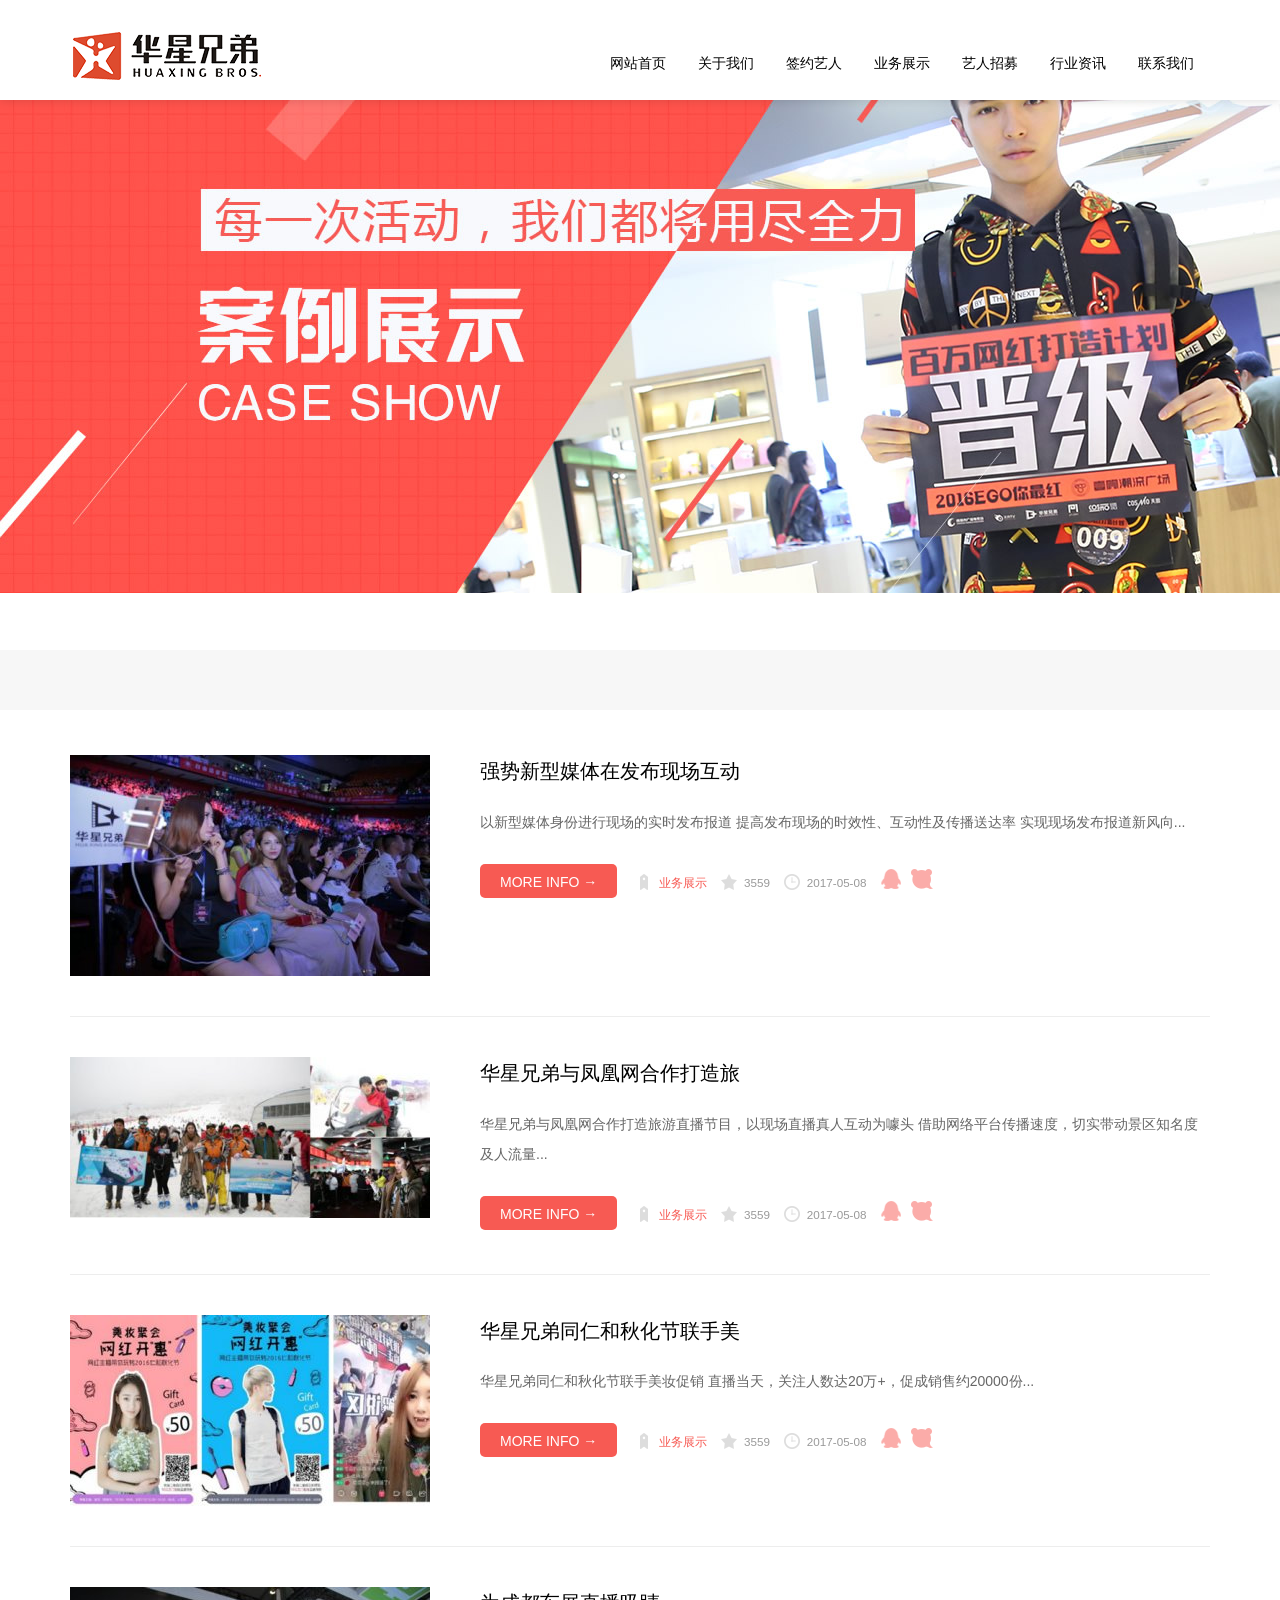
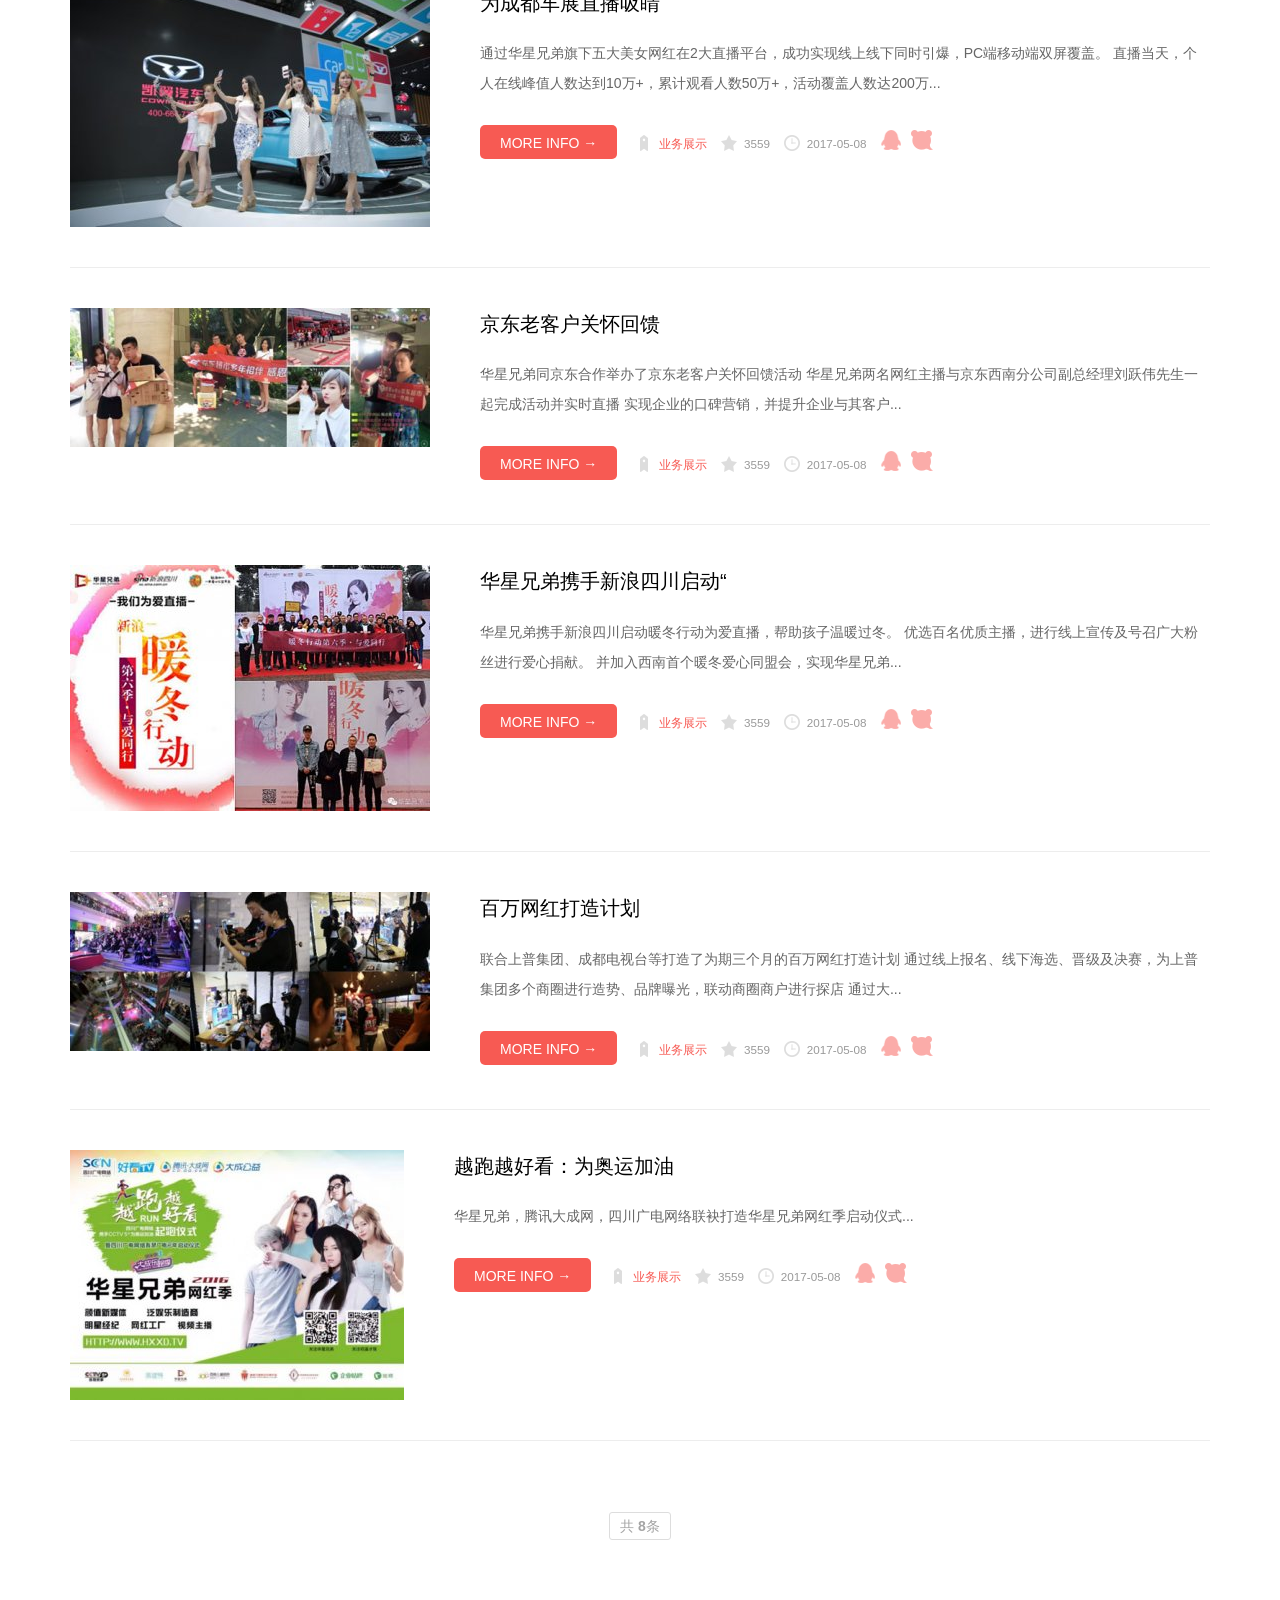
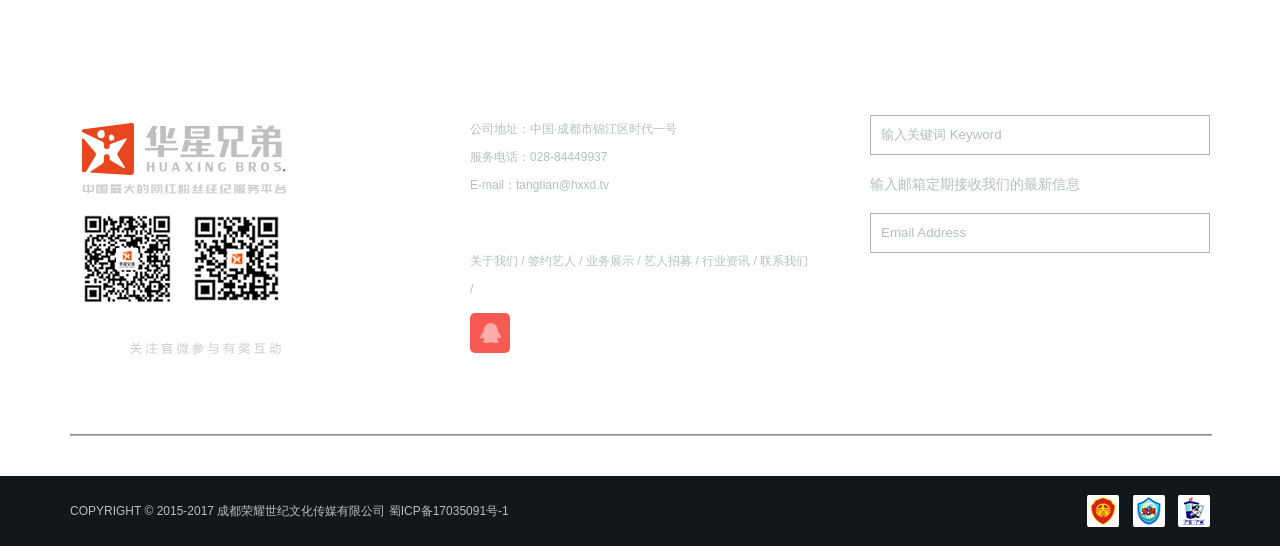
<file: src/main/resources/templates/rysj/anlizhanshi.html>
﻿<!DOCTYPE html>
<html>
<head>
    <meta http-equiv="Content-Type" content="text/html; charset=utf-8">
    <meta http-equiv="X-UA-Compatible" content="IE=Edge，chrome=1">
    <title>业务展示_华星兄弟-中国最大的网红粉丝经纪服务平台</title>
    <meta name="keywords" content=""/>
    <meta name="description" content=""/>
    <link href="css/style.css" rel="stylesheet">
    <link href="css/animate.min.css" rel="stylesheet">
    <link rel="shortcut icon" href="/favicon.ico"/>
    <script src="js/lansige.js"></script>
    <!--[if lt IE 9]>
    <script src="js/html5shiv.min.js"></script>
    <script src="js/respond.min.js"></script>
    <link href="css/ie8.css" rel="stylesheet">
    <![endif]-->
    <!--[if IE 9]>
    <link href="css/ie9.css" rel="stylesheet">
    <![endif]-->
    <!--[if lte IE 6]>
    <meta http-equiv="refresh" content="0;url=/no-ie6.html"/>
    <![endif]-->
    <!--[if lte IE 7]>
    <meta http-equiv="refresh" content="0;url=/no-ie6.html"/>
    <![endif]-->
</head>
<body>
<!-- head start -->
<header class="header header-top" id="header">
    <div class="container">
        <h1 class="logo pull-left"><img src="picture/logo55.png" width="255" height="51"/></h1>
        <nav class="nav pull-right">
            <ul class="nav-bar list-unstyled pull-left" id="nav">
                <li><a href="/">网站首页</a></li>
                <li><a href="/about/jianjie/">关于我们</a>
                    <ul class="list-unstyled">
                        <li><a href="/about/jianjie/">公司简介</a></li>
                        <li><a href="/about/wenhua/">团队介绍</a></li>
                    </ul>
                </li>
                <li><a href="/case/">签约艺人</a>
                    <ul class="list-unstyled">

                    </ul>
                </li>
                <li><a href="/service/anlizhanshi/">业务展示</a>
                    <ul class="list-unstyled">

                    </ul>
                </li>
                <li><a href="/yirenzhaomu/">艺人招募</a>
                    <ul class="list-unstyled">

                    </ul>
                </li>
                <li><a href="/news/">行业资讯</a>
                    <ul class="list-unstyled">

                        <li><a href="/news/yejiedongtai/">业界资讯</a></li>

                        <li><a href="/news/jiemuzixun/">主播资讯</a></li>

                        <li><a href="/news/huaxingdongtai/">华星动态</a></li>

                    </ul>
                </li>
                <li><a href="/contact/">联系我们</a>
                    <ul class="list-unstyled">

                        <li><a href="/about/job/">人才招聘</a></li>

                        <li><a href="/contact/shangwuhezuo/">商务合作</a></li>

                    </ul>
                </li>
            </ul>
        </nav>
    </div>
</header>

<!--背景案例 -->
<div class="text-center">
    <ul class="rslides list-unstyled">
        <li>
            <div class="banner" style="background-image:url(images/banner_anlishow.jpg)">
                <div class="container"></div>
            </div>
        </li>
    </ul>
</div>
<!-- banner End -->
<!-- ym-banner End -->
<!-- crumbs start -->
<section class="crumbs text-right">
    <div class="container">
        <ul class="list-unstyled" id="nav">

        </ul>
    </div>
</section>
<!-- crumbs End -->
<!-- content start -->
<div class="neirong sx-padding container" id="demo">
    <article class="ny-news clearfix wow animated fadeInUp">
        <figure class="pull-left y-m50"><a href="/service/anlizhanshi/2017/0508/54.html" target="_blank"><img
                src="picture/1-1f50q6401me-lp.jpg" alt="强势新型媒体在发布现场互动"/></a></figure>
        <h1 class="nr-h20"><a href="/service/anlizhanshi/2017/0508/54.html" target="_blank">强势新型媒体在发布现场互动</a></h1>
        <p class="shuoming x-m30">以新型媒体身份进行现场的实时发布报道 提高发布现场的时效性、互动性及传播送达率 实现现场发布报道新风向...</p>
        <p><a href="/service/anlizhanshi/2017/0508/54.html" class="btn-success" target="_blank">MORE INFO →</a>
            <small class="mulu"><a href='/service/anlizhanshi/'>业务展示</a></small>
            <small class="guanzhu">
                <script src="js/count.js" type='text/javascript' language="javascript"></script>
            </small>
            <small class="time">2017-05-08</small>
            <small class="news-qq"><a href="http://wpa.qq.com/msgrd?v=3&uin=41424616&site=qq&menu=yes" target="_blank">qq咨询</a>
            </small>
            <small class="news-sq"><a href="#" target="_blank">商桥咨询</a></small>
        </p>
    </article>
    <article class="ny-news clearfix wow animated fadeInUp">
        <figure class="pull-left y-m50"><a href="/service/anlizhanshi/2017/0508/58.html" target="_blank"><img
                src="picture/1-1f50qf633m2-lp.jpg" alt="华星兄弟与凤凰网合作打造旅"/></a></figure>
        <h1 class="nr-h20"><a href="/service/anlizhanshi/2017/0508/58.html" target="_blank">华星兄弟与凤凰网合作打造旅</a></h1>
        <p class="shuoming x-m30">华星兄弟与凤凰网合作打造旅游直播节目，以现场直播真人互动为噱头 借助网络平台传播速度，切实带动景区知名度及人流量...</p>
        <p><a href="/service/anlizhanshi/2017/0508/58.html" class="btn-success" target="_blank">MORE INFO →</a>
            <small class="mulu"><a href='/service/anlizhanshi/'>业务展示</a></small>
            <small class="guanzhu">
                <script src="js/count.js" type='text/javascript' language="javascript"></script>
            </small>
            <small class="time">2017-05-08</small>
            <small class="news-qq"><a href="http://wpa.qq.com/msgrd?v=3&uin=41424616&site=qq&menu=yes" target="_blank">qq咨询</a>
            </small>
            <small class="news-sq"><a href="#" target="_blank">商桥咨询</a></small>
        </p>
    </article>
    <article class="ny-news clearfix wow animated fadeInUp">
        <figure class="pull-left y-m50"><a href="/service/anlizhanshi/2017/0508/57.html" target="_blank"><img
                src="picture/1-1f50qf255564-lp.jpg" alt="华星兄弟同仁和秋化节联手美"/></a></figure>
        <h1 class="nr-h20"><a href="/service/anlizhanshi/2017/0508/57.html" target="_blank">华星兄弟同仁和秋化节联手美</a></h1>
        <p class="shuoming x-m30">华星兄弟同仁和秋化节联手美妆促销 直播当天，关注人数达20万+，促成销售约20000份...</p>
        <p><a href="/service/anlizhanshi/2017/0508/57.html" class="btn-success" target="_blank">MORE INFO →</a>
            <small class="mulu"><a href='/service/anlizhanshi/'>业务展示</a></small>
            <small class="guanzhu">
                <script src="js/count.js" type='text/javascript' language="javascript"></script>
            </small>
            <small class="time">2017-05-08</small>
            <small class="news-qq"><a href="http://wpa.qq.com/msgrd?v=3&uin=41424616&site=qq&menu=yes" target="_blank">qq咨询</a>
            </small>
            <small class="news-sq"><a href="#" target="_blank">商桥咨询</a></small>
        </p>
    </article>
    <article class="ny-news clearfix wow animated fadeInUp">
        <figure class="pull-left y-m50"><a href="/service/anlizhanshi/2017/0508/56.html" target="_blank"><img
                src="picture/1-1f50qag5625-lp.jpg" alt="为成都车展直播吸睛"/></a></figure>
        <h1 class="nr-h20"><a href="/service/anlizhanshi/2017/0508/56.html" target="_blank">为成都车展直播吸睛</a></h1>
        <p class="shuoming x-m30">通过华星兄弟旗下五大美女网红在2大直播平台，成功实现线上线下同时引爆，PC端移动端双屏覆盖。
            直播当天，个人在线峰值人数达到10万+，累计观看人数50万+，活动覆盖人数达200万...</p>
        <p><a href="/service/anlizhanshi/2017/0508/56.html" class="btn-success" target="_blank">MORE INFO →</a>
            <small class="mulu"><a href='/service/anlizhanshi/'>业务展示</a></small>
            <small class="guanzhu">
                <script src="js/count.js" type='text/javascript' language="javascript"></script>
            </small>
            <small class="time">2017-05-08</small>
            <small class="news-qq"><a href="http://wpa.qq.com/msgrd?v=3&uin=41424616&site=qq&menu=yes" target="_blank">qq咨询</a>
            </small>
            <small class="news-sq"><a href="#" target="_blank">商桥咨询</a></small>
        </p>
    </article>
    <article class="ny-news clearfix wow animated fadeInUp">
        <figure class="pull-left y-m50"><a href="/service/anlizhanshi/2017/0508/55.html" target="_blank"><img
                src="picture/1-1f50q6495r31-lp.jpg" alt="京东老客户关怀回馈"/></a></figure>
        <h1 class="nr-h20"><a href="/service/anlizhanshi/2017/0508/55.html" target="_blank">京东老客户关怀回馈</a></h1>
        <p class="shuoming x-m30">华星兄弟同京东合作举办了京东老客户关怀回馈活动 华星兄弟两名网红主播与京东西南分公司副总经理刘跃伟先生一起完成活动并实时直播
            实现企业的口碑营销，并提升企业与其客户...</p>
        <p><a href="/service/anlizhanshi/2017/0508/55.html" class="btn-success" target="_blank">MORE INFO →</a>
            <small class="mulu"><a href='/service/anlizhanshi/'>业务展示</a></small>
            <small class="guanzhu">
                <script src="js/count.js" type='text/javascript' language="javascript"></script>
            </small>
            <small class="time">2017-05-08</small>
            <small class="news-qq"><a href="http://wpa.qq.com/msgrd?v=3&uin=41424616&site=qq&menu=yes" target="_blank">qq咨询</a>
            </small>
            <small class="news-sq"><a href="#" target="_blank">商桥咨询</a></small>
        </p>
    </article>
    <article class="ny-news clearfix wow animated fadeInUp">
        <figure class="pull-left y-m50"><a href="/service/anlizhanshi/2017/0508/53.html" target="_blank"><img
                src="picture/1-1f50q63316161-lp.jpg" alt="华星兄弟携手新浪四川启动“"/></a></figure>
        <h1 class="nr-h20"><a href="/service/anlizhanshi/2017/0508/53.html" target="_blank">华星兄弟携手新浪四川启动“</a></h1>
        <p class="shuoming x-m30">华星兄弟携手新浪四川启动暖冬行动为爱直播，帮助孩子温暖过冬。 优选百名优质主播，进行线上宣传及号召广大粉丝进行爱心捐献。
            并加入西南首个暖冬爱心同盟会，实现华星兄弟...</p>
        <p><a href="/service/anlizhanshi/2017/0508/53.html" class="btn-success" target="_blank">MORE INFO →</a>
            <small class="mulu"><a href='/service/anlizhanshi/'>业务展示</a></small>
            <small class="guanzhu">
                <script src="js/count.js" type='text/javascript' language="javascript"></script>
            </small>
            <small class="time">2017-05-08</small>
            <small class="news-qq"><a href="http://wpa.qq.com/msgrd?v=3&uin=41424616&site=qq&menu=yes" target="_blank">qq咨询</a>
            </small>
            <small class="news-sq"><a href="#" target="_blank">商桥咨询</a></small>
        </p>
    </article>
    <article class="ny-news clearfix wow animated fadeInUp">
        <figure class="pull-left y-m50"><a href="/service/anlizhanshi/2017/0508/52.html" target="_blank"><img
                src="picture/1-1f50q62154o2-lp.jpg" alt="百万网红打造计划"/></a></figure>
        <h1 class="nr-h20"><a href="/service/anlizhanshi/2017/0508/52.html" target="_blank">百万网红打造计划</a></h1>
        <p class="shuoming x-m30">联合上普集团、成都电视台等打造了为期三个月的百万网红打造计划 通过线上报名、线下海选、晋级及决赛，为上普集团多个商圈进行造势、品牌曝光，联动商圈商户进行探店
            通过大...</p>
        <p><a href="/service/anlizhanshi/2017/0508/52.html" class="btn-success" target="_blank">MORE INFO →</a>
            <small class="mulu"><a href='/service/anlizhanshi/'>业务展示</a></small>
            <small class="guanzhu">
                <script src="js/count.js" type='text/javascript' language="javascript"></script>
            </small>
            <small class="time">2017-05-08</small>
            <small class="news-qq"><a href="http://wpa.qq.com/msgrd?v=3&uin=41424616&site=qq&menu=yes" target="_blank">qq咨询</a>
            </small>
            <small class="news-sq"><a href="#" target="_blank">商桥咨询</a></small>
        </p>
    </article>
    <article class="ny-news clearfix wow animated fadeInUp">
        <figure class="pull-left y-m50"><a href="/service/anlizhanshi/2017/0508/51.html" target="_blank"><img
                src="picture/1-1f50q60t3216-lp.jpg" alt="越跑越好看：为奥运加油"/></a></figure>
        <h1 class="nr-h20"><a href="/service/anlizhanshi/2017/0508/51.html" target="_blank">越跑越好看：为奥运加油</a></h1>
        <p class="shuoming x-m30">华星兄弟，腾讯大成网，四川广电网络联袂打造华星兄弟网红季启动仪式...</p>
        <p><a href="/service/anlizhanshi/2017/0508/51.html" class="btn-success" target="_blank">MORE INFO →</a>
            <small class="mulu"><a href='/service/anlizhanshi/'>业务展示</a></small>
            <small class="guanzhu">
                <script src="js/count.js" type='text/javascript' language="javascript"></script>
            </small>
            <small class="time">2017-05-08</small>
            <small class="news-qq"><a href="http://wpa.qq.com/msgrd?v=3&uin=41424616&site=qq&menu=yes" target="_blank">qq咨询</a>
            </small>
            <small class="news-sq"><a href="#" target="_blank">商桥咨询</a></small>
        </p>
    </article>
    <div class="pages"><a class="page">共 <strong>8</strong>条</a>
    </div>
</div>
<!-- content End -->
<!-- footer start -->
<!-- footer start -->

<footer style="background-image: url(images/footer_bg.jpg);" class="pingpu-bg" id="yy">
    <div id="demo" class="footer container sx-padding">
        <div class="clearfix wow animated fadeIn">
            <section>
                <h3>华星新媒体 Online booking</h3>

                <img src="picture/erweima.png">

            </section>
            <section class="bianju">
                <h3>联系我们 Contact US</h3>
                <address>
                    <ul class="list-unstyled">
                        <li>公司地址：中国·成都市锦江区时代一号</li>
                        <li>服务电话：028-84449937</li>
                        <li>E-mail：tangtian@hxxd.tv</li>
                    </ul>
                </address>
                <h4>快捷入口 Quick Entry</h4>
                <p><a href="/about/jianjie/" target="_blank">关于我们</a> /
                    <a href="/case/" target="_blank">签约艺人</a> /
                    <a href="/service/anlizhanshi/" target="_blank">业务展示</a> /
                    <a href="/yirenzhaomu/" target="_blank">艺人招募</a> /
                    <a href="/news/" target="_blank">行业资讯</a> /
                    <a href="/contact/" target="_blank">联系我们</a> /
                </p>
                <p class="zhixun"><a href="http://wpa.qq.com/msgrd?v=3&uin=1007363025&site=qq&menu=yes" class="qq"
                                     target="_blank">在线QQ咨询</a></p>
            </section>
            <section>
                <h3>内容搜索 Search</h3>
                <form name="formsearch" action="/plus/search.php">
                    <ul class="list-unstyled">
                        <li><input name="q" type="text" class="key" value="输入关键词 Keyword" placeholder="输入关键词 Keyword"
                                   onFocus="if (value =='输入关键词 Keyword'){value =''}"
                                   onBlur="if (value ==''){value='输入关键词 Keyword'}"/><input type="submit"
                                                                                           class="s-button" value="搜索"/>
                        </li>
                    </ul>
                </form>
                <form method="post" target="_blank" action="http://list.qq.com/cgi-bin/qf_compose_send">
                    <ul class="list-unstyled">
                        <li class="mail-tx">输入邮箱定期接收我们的最新信息</li>
                        <li><input type="hidden" value="qf_booked_feedback" name="t"/>
                            <input type="hidden" value="79d7181ac4d8b0144664925406fa6b1ebc29568929546ae8" name="id"/>
                            <input type="text" class="mail" name="to" id="to" value="Email Address"
                                   placeholder="Email Address" onFocus="if (value =='Email Address'){value =''}"
                                   onBlur="if (value ==''){value='Email Address'}"/><input type="submit"
                                                                                           class="m-button" value="提交">
                        </li>
                    </ul>
                </form>
            </section>
        </div>
        <div class="yq-link">
            <hr/>

        </div>
    </div>
    <div class="foot">
        <div class="container clearfix">
            <p class="copy pull-left">COPYRIGHT © 2015-2017 成都荣耀世纪文化传媒有限公司 蜀ICP备17035091号-1</p>
            <p class="renzheng pull-right text-right"><img src="picture/2014090504144234.png" width="32" height="32"
                                                           alt="工商合法注册企业" title="工商合法注册企业"/> <img
                    src="picture/2014090504203747.png" width="32" height="32" alt="安全网站" title="安全网站"/> <img
                    src="picture/2014090504244226.png" width="32" height="32" alt="网上报警" title="网上报警"/></p>
        </div>
    </div>
</footer>
<!-- footer end -->
<!-- kehu start -->
<!--<div class="kefu">
  <ul class="list-unstyled">
    <li><a href="/contact" title="更多联系方式" target="_blank" class="kefu-lx">在线客服</a></li>
    <li><a href="#yy" class="kefu-yy" title="快速给我们留言" rel="nofollow">快速留言</a></li>
    <li><a target="_blank" href="http://wpa.qq.com/msgrd?v=3&uin=1007363025&site=qq&menu=yes" class="kefu-zx">在线咨询</a></li>
    <li><a href="#yy" class="kefu-wx" title="华星微信公众号" rel="nofollow">微信公众号<span class="kefu-weixin"><img src="picture/kefu-weixin.jpg" width="140" height="140" alt=""/></span></a></li>
    <li><a href="#top" class="kefu-top" title="回网页顶部" rel="nofollow">返回顶部</a></li>
  </ul>
</div>-->
<!-- jQuery start -->
<script src="js/jquery.min.js"></script>
<script src="js/wow.min.js"></script>
<script>
    wow = new WOW(
        {
            animateClass: 'animated',
            offset: 100
        });
    wow.init();
    document.getElementById('moar').onclick = function () {
        var section = document.createElement('section');
        section.className = 'section--purple wow fadeInDown';
        this.parentNode.insertBefore(section, this);
    };
</script>

<!-- header up start -->
<script src="js/headroom.min.js"></script>
<script src="js/jquery.headroom.js"></script>
<script>$("#header").headroom();</script>
<!-- banner start -->
<script type="text/javascript" src="js/jiaodiantu.js"></script>
<script type="text/javascript" src="js/nav.hover.js"></script>


</body>
</html>
</file>
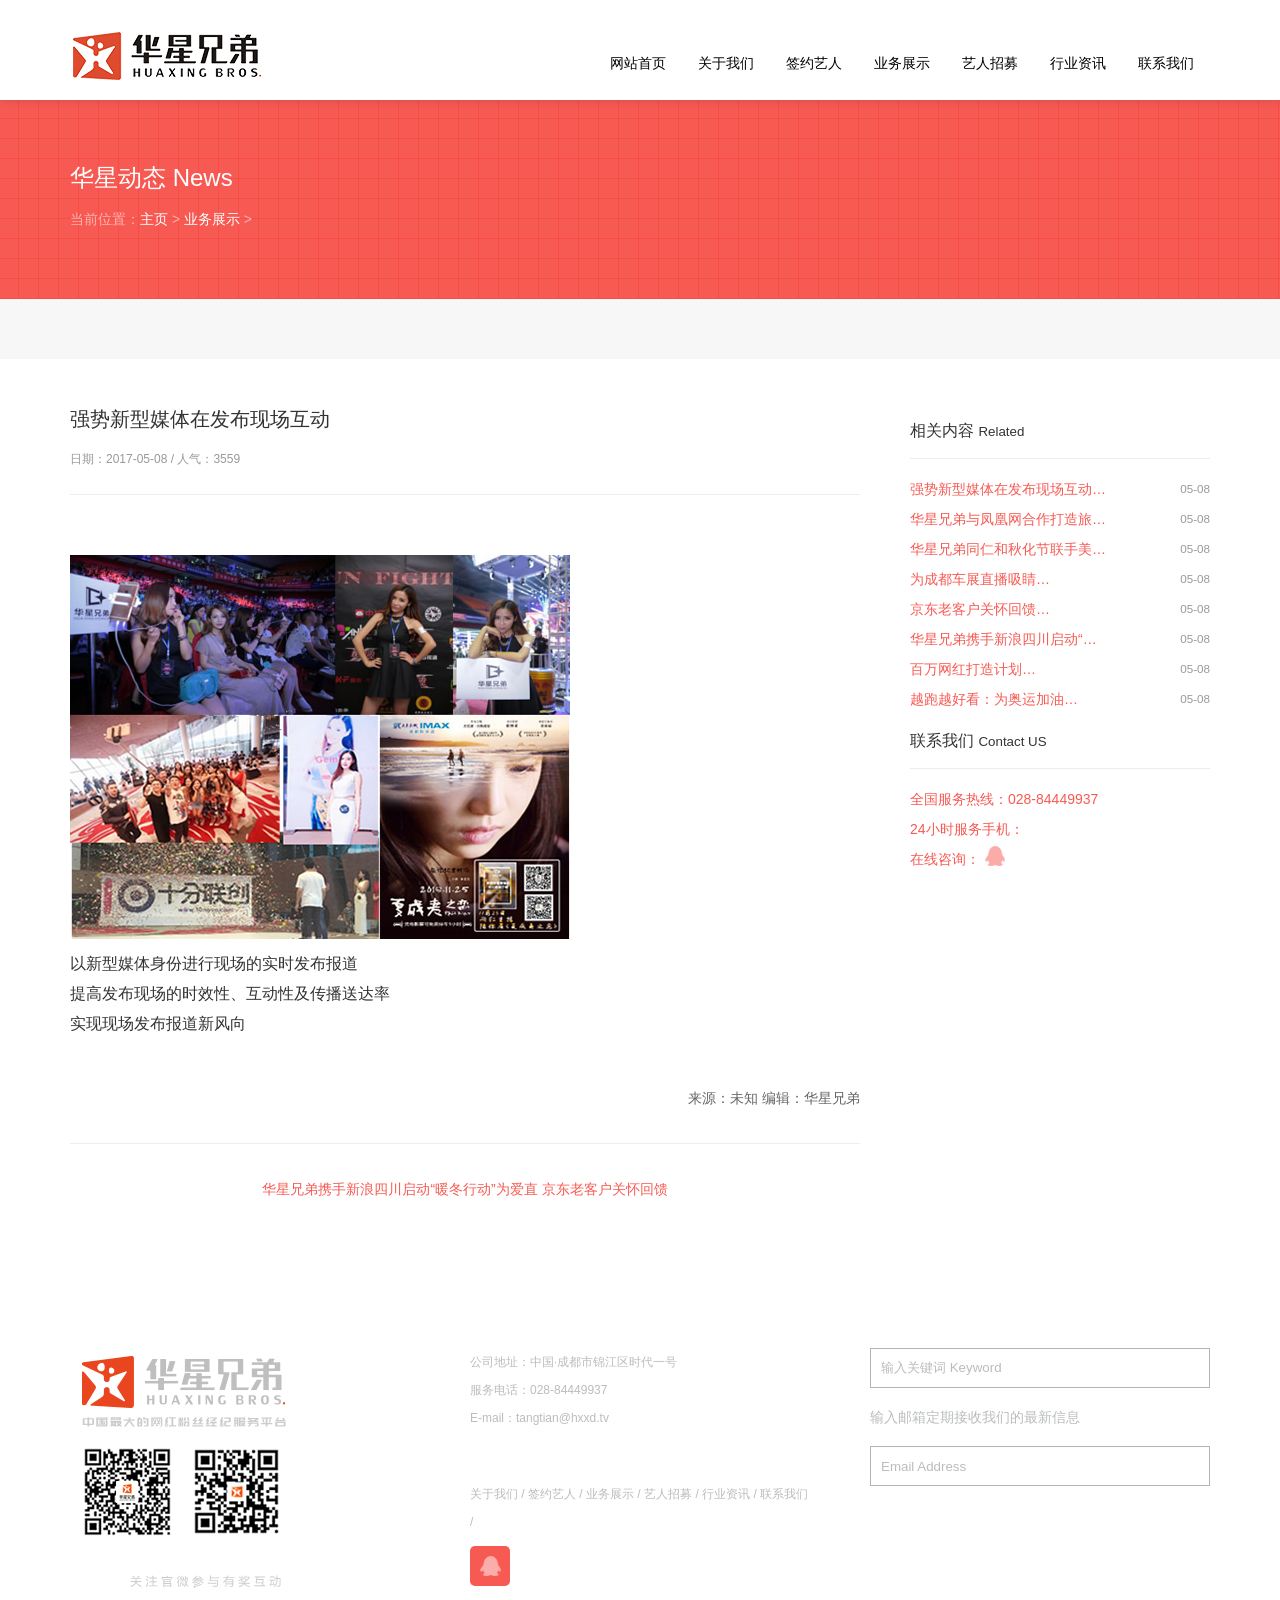
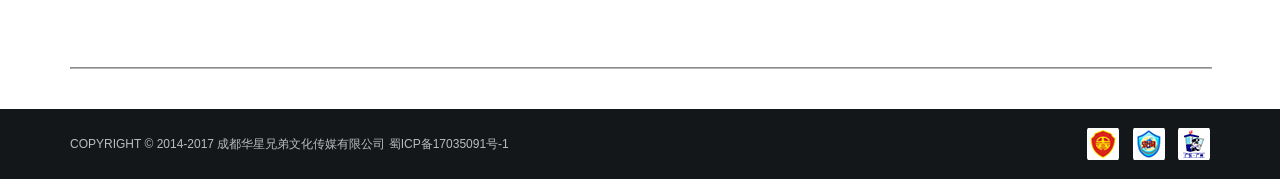
<file: src/main/resources/templates/rysj/anlizhanshidetail.html>
﻿<!DOCTYPE html>
<html>
<head>
    <meta http-equiv="Content-Type" content="text/html; charset=utf-8">
    <meta http-equiv="X-UA-Compatible" content="IE=Edge，chrome=1">
    <title>强势新型媒体在发布现场互动_华星兄弟-中国最大的网红粉丝经纪服务平台</title>
    <meta name="keywords" content="强势,新型媒,体,在,现场,各种,互动,以,新型媒,"/>
    <meta name="description" content="以新型媒体身份进行现场的实时发布报道 提高发布现场的时效性、互动性及传播送达率 实现现场发布报道新风向"/>
    <link href="css/style.css" rel="stylesheet">
    <link href="css/animate.min.css" rel="stylesheet">
    <link rel="shortcut icon" href="/favicon.ico"/>
    <script src="js/lansige.js"></script>
    <!--[if lt IE 9]>
    <script src="js/html5shiv.min.js"></script>
    <script src="js/respond.min.js"></script>
    <link href="css/ie8.css" rel="stylesheet">
    <![endif]-->
    <!--[if IE 9]>
    <link href="css/ie9.css" rel="stylesheet">
    <![endif]-->
    <!--[if lte IE 6]>
    <meta http-equiv="refresh" content="0;url=/no-ie6.html"/>
    <![endif]-->
    <!--[if lte IE 7]>
    <meta http-equiv="refresh" content="0;url=/no-ie6.html"/>
    <![endif]-->
</head>
<body>
<!-- head start -->
<header class="header header-top" id="header">
    <div class="container">
        <h1 class="logo pull-left"><img src="picture/logo55.png" width="255" height="51"/></h1>
        <nav class="nav pull-right">
            <ul class="nav-bar list-unstyled pull-left" id="nav">
                <li><a href="/">网站首页</a></li>
                <li><a href="/about/jianjie/">关于我们</a>
                    <ul class="list-unstyled">

                        <li><a href="/about/jianjie/">公司简介</a></li>

                        <li><a href="/about/wenhua/">团队介绍</a></li>

                    </ul>
                </li>
                <li><a href="/case/">签约艺人</a>
                    <ul class="list-unstyled">

                    </ul>
                </li>
                <li><a href="/service/anlizhanshi/">业务展示</a>
                    <ul class="list-unstyled">

                    </ul>
                </li>
                <li><a href="/yirenzhaomu/">艺人招募</a>
                    <ul class="list-unstyled">

                    </ul>
                </li>
                <li><a href="/news/">行业资讯</a>
                    <ul class="list-unstyled">

                        <li><a href="/news/yejiedongtai/">业界资讯</a></li>

                        <li><a href="/news/jiemuzixun/">主播资讯</a></li>

                        <li><a href="/news/huaxingdongtai/">华星动态</a></li>

                    </ul>
                </li>
                <li><a href="/contact/">联系我们</a>
                    <ul class="list-unstyled">

                        <li><a href="/about/job/">人才招聘</a></li>

                        <li><a href="/contact/shangwuhezuo/">商务合作</a></li>

                    </ul>
                </li>
            </ul>
        </nav>
    </div>
</header>


<!-- head End -->
<!-- ym-banner start -->
<section class="ny-banner text-center" style="background-image:url(images/2014091259957041.png)">
    <div class="container text-left">
        <h2 class="text-left">华星动态 News</h2>
        <p class="weizhi">当前位置：<a href='http://www.hxxd.tv/'>主页</a> > <a href='/service/anlizhanshi/'>业务展示</a> > </p>
    </div>
</section>
<!-- ym-banner End -->
<!-- crumbs start -->
<section class="crumbs text-right">
    <div class="container">
        <ul class="list-unstyled">

        </ul>
    </div>
</section>
<!-- crumbs End -->
<!-- content start -->
<div class="neirong">
    <article class="container info sx-padding clearfix" id="demo">
        <main class="main pull-left">
            <h2 class="biaoti wow animated fadeInUp">强势新型媒体在发布现场互动</h2>
            <p class="shuoming wow animated fadeInUp">日期：2017-05-08 / 人气：<span id="show_i_hits"><script
                    src="js/count.js" type='text/javascript' language="javascript"></script></span></p>
            <div class="wow animated fadeInUp">
                <br/>
                <img alt="" src="picture/1-1f50q6410s49.jpg" style="width: 500px; height: 384px;"/><br/>
                <span style="font-size:16px;">以新型媒体身份进行现场的实时发布报道<br/>
提高发布现场的时效性、互动性及传播送达率<br/>
实现现场发布报道新风向</span><br/>
                &nbsp;<br/>

            </div>
            <p class="text-right wow animated fadeInUp animated" style="visibility: visible;">来源：未知 编辑：华星兄弟</p>
            <div class="content_page"></div>
            <hr/>
            <div class="text-center wow animated fadeInUp"><a href='/service/anlizhanshi/2017/0508/53.html' class='a'>华星兄弟携手新浪四川启动“暖冬行动”为爱直</a>
                <a href='/service/anlizhanshi/2017/0508/55.html' class='b'>京东老客户关怀回馈</a></div>
        </main>
        <aside class="aside pull-left">
            <h4 class="ny-h4 wow animated fadeInUp">相关内容
                <small>Related</small>
            </h4>
            <ul class="list-unstyled clearfix wow animated fadeInUp">
                <li><a href="/service/anlizhanshi/2017/0508/54.html" target="_blank">强势新型媒体在发布现场互动…</a>
                    <small class="pull-right">05-08</small>
                </li>
                <li><a href="/service/anlizhanshi/2017/0508/58.html" target="_blank">华星兄弟与凤凰网合作打造旅…</a>
                    <small class="pull-right">05-08</small>
                </li>
                <li><a href="/service/anlizhanshi/2017/0508/57.html" target="_blank">华星兄弟同仁和秋化节联手美…</a>
                    <small class="pull-right">05-08</small>
                </li>
                <li><a href="/service/anlizhanshi/2017/0508/56.html" target="_blank">为成都车展直播吸睛…</a>
                    <small class="pull-right">05-08</small>
                </li>
                <li><a href="/service/anlizhanshi/2017/0508/55.html" target="_blank">京东老客户关怀回馈…</a>
                    <small class="pull-right">05-08</small>
                </li>
                <li><a href="/service/anlizhanshi/2017/0508/53.html" target="_blank">华星兄弟携手新浪四川启动“…</a>
                    <small class="pull-right">05-08</small>
                </li>
                <li><a href="/service/anlizhanshi/2017/0508/52.html" target="_blank">百万网红打造计划…</a>
                    <small class="pull-right">05-08</small>
                </li>
                <li><a href="/service/anlizhanshi/2017/0508/51.html" target="_blank">越跑越好看：为奥运加油…</a>
                    <small class="pull-right">05-08</small>
                </li>

            </ul>


            <h4 class="ny-h4 wow animated fadeInUp">联系我们
                <small>Contact US</small>
            </h4>
            <ul class="list-unstyled clearfix wow animated fadeInUp">
                <li class="red">全国服务热线：028-84449937</li>
                <li class="red">24小时服务手机：</li>
                <li class="red">在线咨询：
                    <small class="xx-qq"><a href="http://wpa.qq.com/msgrd?v=3&uin=&site=qq&menu=yes" target="_blank">qq咨询</a>
                    </small>
                </li>
            </ul>
        </aside>
    </article>
</div>
<!-- content End -->
<!-- footer start -->
<!-- footer start -->

<footer style="background-image: url(images/footer_bg.jpg);" class="pingpu-bg" id="yy">
    <div id="demo" class="footer container sx-padding">
        <div class="clearfix wow animated fadeIn">
            <section>
                <h3>华星新媒体 Online booking</h3>

                <img src="picture/erweima.png">

            </section>
            <section class="bianju">
                <h3>联系我们 Contact US</h3>
                <address>
                    <ul class="list-unstyled">
                        <li>公司地址：中国·成都市锦江区时代一号</li>
                        <li>服务电话：028-84449937</li>
                        <li>E-mail：tangtian@hxxd.tv</li>
                    </ul>
                </address>
                <h4>快捷入口 Quick Entry</h4>
                <p><a href="/about/jianjie/" target="_blank">关于我们</a> /
                    <a href="/case/" target="_blank">签约艺人</a> /
                    <a href="/service/anlizhanshi/" target="_blank">业务展示</a> /
                    <a href="/yirenzhaomu/" target="_blank">艺人招募</a> /
                    <a href="/news/" target="_blank">行业资讯</a> /
                    <a href="/contact/" target="_blank">联系我们</a> /
                </p>
                <p class="zhixun"><a href="http://wpa.qq.com/msgrd?v=3&uin=1007363025&site=qq&menu=yes" class="qq"
                                     target="_blank">在线QQ咨询</a></p>
            </section>
            <section>
                <h3>内容搜索 Search</h3>
                <form name="formsearch" action="/plus/search.php">
                    <ul class="list-unstyled">
                        <li><input name="q" type="text" class="key" value="输入关键词 Keyword" placeholder="输入关键词 Keyword"
                                   onFocus="if (value =='输入关键词 Keyword'){value =''}"
                                   onBlur="if (value ==''){value='输入关键词 Keyword'}"/><input type="submit"
                                                                                           class="s-button" value="搜索"/>
                        </li>
                    </ul>
                </form>
                <form method="post" target="_blank" action="http://list.qq.com/cgi-bin/qf_compose_send">
                    <ul class="list-unstyled">
                        <li class="mail-tx">输入邮箱定期接收我们的最新信息</li>
                        <li><input type="hidden" value="qf_booked_feedback" name="t"/>
                            <input type="hidden" value="79d7181ac4d8b0144664925406fa6b1ebc29568929546ae8" name="id"/>
                            <input type="text" class="mail" name="to" id="to" value="Email Address"
                                   placeholder="Email Address" onFocus="if (value =='Email Address'){value =''}"
                                   onBlur="if (value ==''){value='Email Address'}"/><input type="submit"
                                                                                           class="m-button" value="提交">
                        </li>
                    </ul>
                </form>
            </section>
        </div>
        <div class="yq-link">
            <hr/>

        </div>
    </div>
    <div class="foot">
        <div class="container clearfix">
            <p class="copy pull-left">COPYRIGHT © 2014-2017 成都华星兄弟文化传媒有限公司 蜀ICP备17035091号-1</p>
            <p class="renzheng pull-right text-right"><img src="picture/2014090504144234.png" width="32" height="32"
                                                           alt="工商合法注册企业" title="工商合法注册企业"/> <img
                    src="picture/2014090504203747.png" width="32" height="32" alt="安全网站" title="安全网站"/> <img
                    src="picture/2014090504244226.png" width="32" height="32" alt="网上报警" title="网上报警"/></p>
        </div>
    </div>
</footer>
<!-- footer end -->
<!-- kehu start -->
<!--<div class="kefu">
  <ul class="list-unstyled">
    <li><a href="/contact" title="更多联系方式" target="_blank" class="kefu-lx">在线客服</a></li>
    <li><a href="#yy" class="kefu-yy" title="快速给我们留言" rel="nofollow">快速留言</a></li>
    <li><a target="_blank" href="http://wpa.qq.com/msgrd?v=3&uin=1007363025&site=qq&menu=yes" class="kefu-zx">在线咨询</a></li>
    <li><a href="#yy" class="kefu-wx" title="华星微信公众号" rel="nofollow">微信公众号<span class="kefu-weixin"><img src="picture/kefu-weixin.jpg" width="140" height="140" alt=""/></span></a></li>
    <li><a href="#top" class="kefu-top" title="回网页顶部" rel="nofollow">返回顶部</a></li>
  </ul>
</div>-->
<!-- jQuery start -->
<script src="js/jquery.min.js"></script>
<script src="js/wow.min.js"></script>
<script>
    wow = new WOW(
        {
            animateClass: 'animated',
            offset: 100
        });
    wow.init();
    document.getElementById('moar').onclick = function () {
        var section = document.createElement('section');
        section.className = 'section--purple wow fadeInDown';
        this.parentNode.insertBefore(section, this);
    };
</script>

<!-- header up start -->
<script src="js/headroom.min.js"></script>
<script src="js/jquery.headroom.js"></script>
<script>$("#header").headroom();</script>
<!-- banner start -->
<script type="text/javascript" src="js/jiaodiantu.js"></script>
<script type="text/javascript" src="js/nav.hover.js"></script>


</body>
</html>
</file>
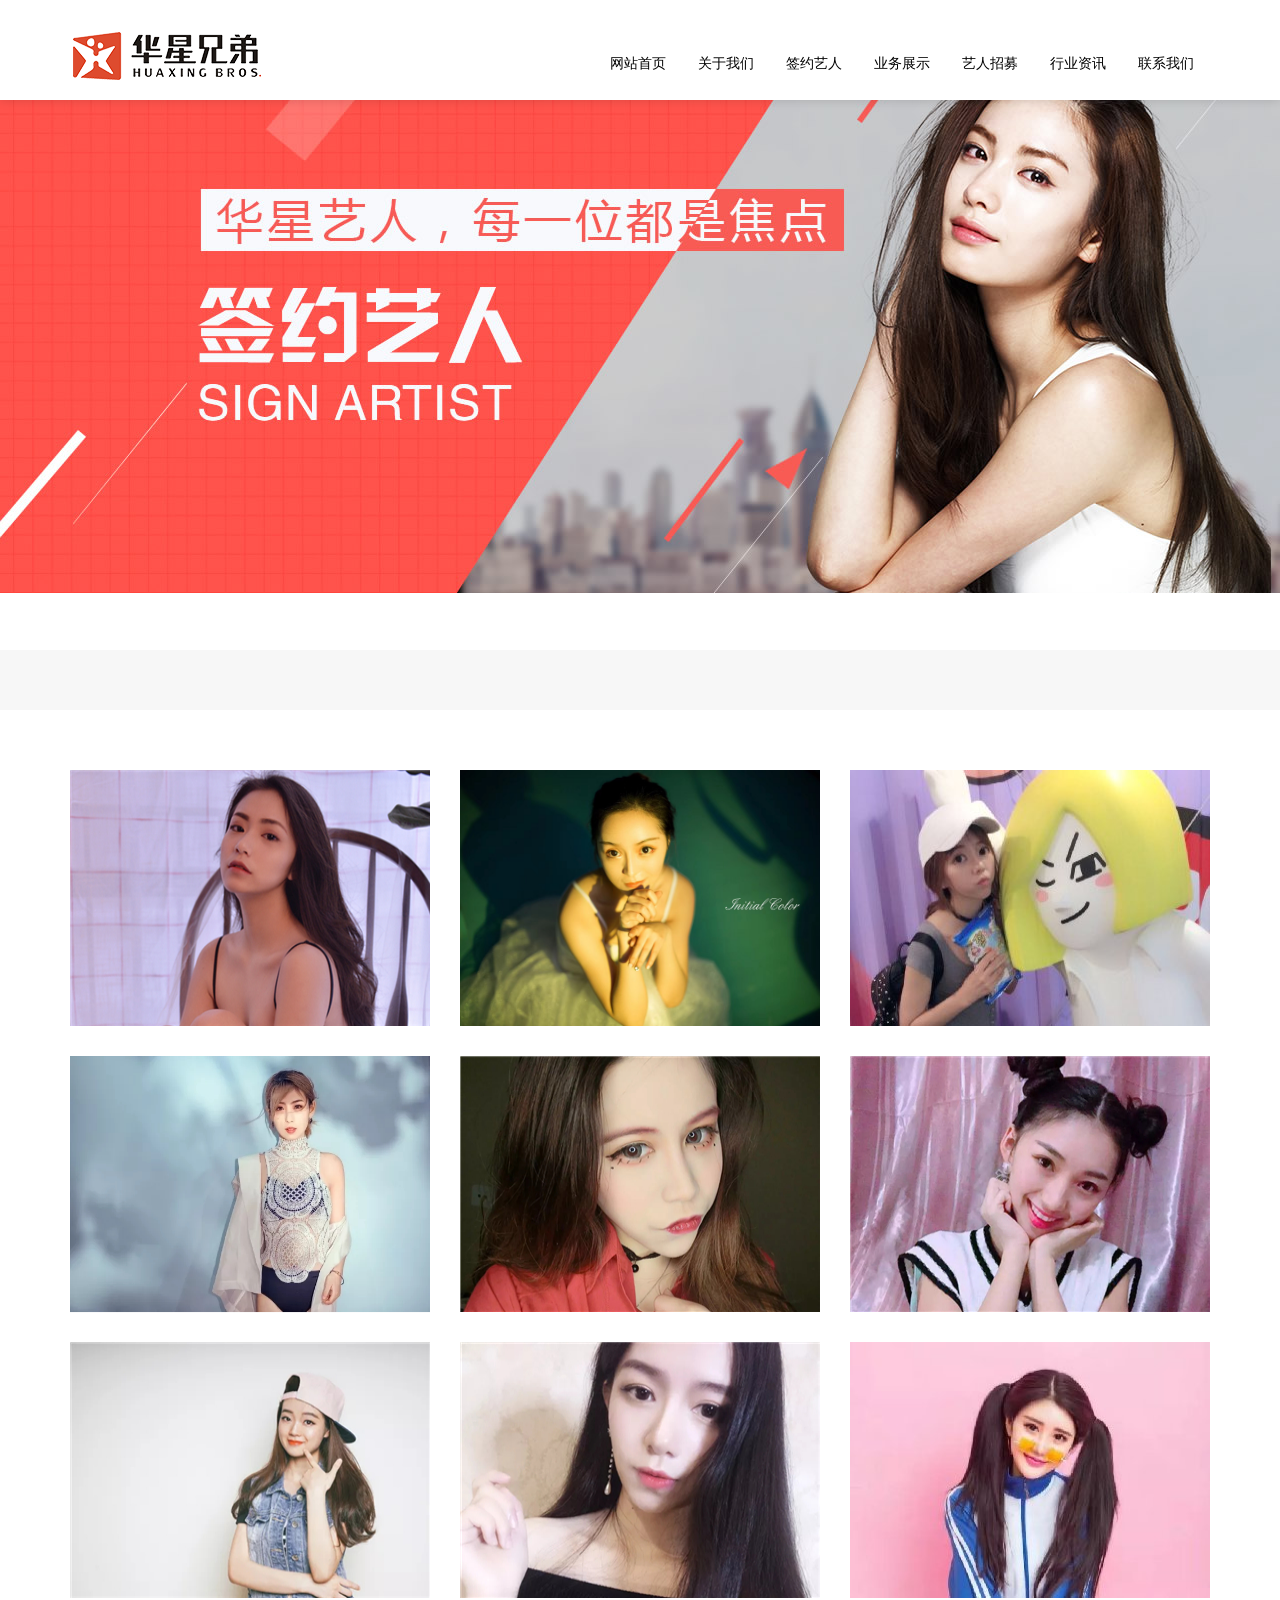
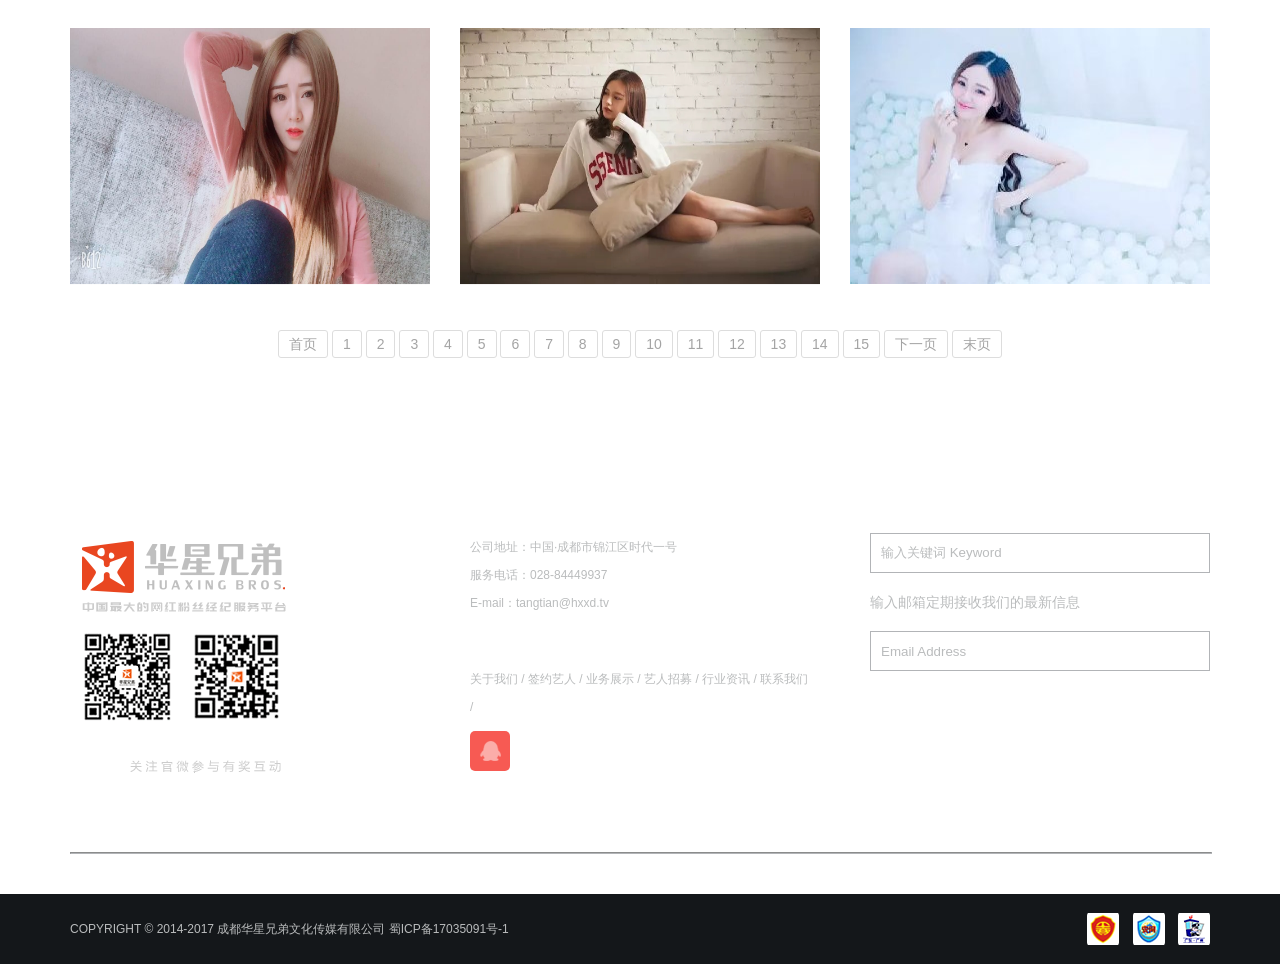
<file: src/main/resources/templates/rysj/caseindex.html>
﻿<!DOCTYPE html>
<html>
<head>
    <meta http-equiv="Content-Type" content="text/html; charset=utf-8">
    <meta http-equiv="X-UA-Compatible" content="IE=Edge，chrome=1">
    <title>签约艺人_华星兄弟-中国最大的网红粉丝经纪服务平台</title>
    <meta name="keywords" content=""/>
    <meta name="description" content=""/>
    <link href="css/style.css" rel="stylesheet">
    <link href="css/animate.min.css" rel="stylesheet">
    <link rel="shortcut icon" href="/favicon.ico"/>
    <script src="js/lansige.js"></script>
    <!--[if lt IE 9]>
    <script src="js/html5shiv.min.js"></script>
    <script src="js/respond.min.js"></script>
    <link href="css/ie8.css" rel="stylesheet">
    <![endif]-->
    <!--[if IE 9]>
    <link href="css/ie9.css" rel="stylesheet">
    <![endif]-->
    <!--[if lte IE 6]>
    <meta http-equiv="refresh" content="0;url=/no-ie6.html"/>
    <![endif]-->
    <!--[if lte IE 7]>
    <meta http-equiv="refresh" content="0;url=/no-ie6.html"/>
    <![endif]-->
</head>
<body>
<!-- head start -->
<header class="header header-top" id="header">
    <div class="container">
        <h1 class="logo pull-left"><img src="picture/logo55.png" width="255" height="51"/></h1>
        <nav class="nav pull-right">
            <ul class="nav-bar list-unstyled pull-left" id="nav">
                <li><a href="/">网站首页</a></li>
                <li><a href="/about/jianjie/">关于我们</a>
                    <ul class="list-unstyled">

                        <li><a href="/about/jianjie/">公司简介</a></li>

                        <li><a href="/about/wenhua/">团队介绍</a></li>

                    </ul>
                </li>
                <li><a href="/case/">签约艺人</a>
                    <ul class="list-unstyled">

                    </ul>
                </li>
                <li><a href="/service/anlizhanshi/">业务展示</a>
                    <ul class="list-unstyled">

                    </ul>
                </li>
                <li><a href="/yirenzhaomu/">艺人招募</a>
                    <ul class="list-unstyled">

                    </ul>
                </li>
                <li><a href="/news/">行业资讯</a>
                    <ul class="list-unstyled">

                        <li><a href="/news/yejiedongtai/">业界资讯</a></li>

                        <li><a href="/news/jiemuzixun/">主播资讯</a></li>

                        <li><a href="/news/huaxingdongtai/">华星动态</a></li>

                    </ul>
                </li>
                <li><a href="/contact/">联系我们</a>
                    <ul class="list-unstyled">

                        <li><a href="/about/job/">人才招聘</a></li>

                        <li><a href="/contact/shangwuhezuo/">商务合作</a></li>

                    </ul>
                </li>
            </ul>
        </nav>
    </div>
</header>


<!-- head End -->
<!-- ym-banner start -->
<!-- banner start -->
<div class="text-center">
    <ul class="rslides list-unstyled">
        <li>
            <div class="banner" style="background-image:url(images/banner_yirenshow.jpg)">
                <div class="container"></div>
            </div>
        </li>
    </ul>
</div>
<!-- banner End -->
<!-- ym-banner End -->
<!-- crumbs start -->
<section class="crumbs text-right">
    <div class="container">
        <ul class="list-unstyled">

        </ul>
    </div>
</section>
<!-- crumbs End -->
<!-- content start -->
<div class="neirong">
    <section class="case sx-padding" id="demo">
        <div class="container">
            <div class="row">
                <figure class="wow animated flipInX"><a href="/case/458.html" target="_blank"><img
                        src="picture/2-1p206163202105.jpg" width="360" height="256" alt="华星主播|甜甜九同学"/></a>
                    <figcaption>
                        <h3><a href="/case/458.html" title="华星主播|甜甜九同学" target="_blank">华星主播|甜甜九同学</a></h3>
                        <p>昵称：甜甜九同学 身高：165 直播平台：火山 房间号：443315594 因为一直以来自己都喜欢看直播，到后来想想其实自己也是可以去当主播去尝试一下带给粉丝欢乐。...</p>
                        <p class="case-more-top"><a href="/case/458.html" class="btn-success case-more" target="_blank">MORE
                            INFO →</a> 关注：
                            <script src="js/count.js" type='text/javascript' language="javascript"></script>
                            人
                        </p>
                    </figcaption>
                </figure>
                <figure class="wow animated flipInX"><a href="/case/361.html" target="_blank"><img
                        src="picture/2-1g1211j312b7.jpg" width="360" height="256" alt="华星主播|你的陈宇baby"/></a>
                    <figcaption>
                        <h3><a href="/case/361.html" title="华星主播|你的陈宇baby" target="_blank">华星主播|你的陈宇baby</a></h3>
                        <p>昵称：你的陈宇baby 身高：163 m 体重：46kg 平台：熊猫 ID：10119209...</p>
                        <p class="case-more-top"><a href="/case/361.html" class="btn-success case-more" target="_blank">MORE
                            INFO →</a> 关注：
                            <script src="js/count.js" type='text/javascript' language="javascript"></script>
                            人
                        </p>
                    </figcaption>
                </figure>
                <figure class="wow animated flipInX"><a href="/case/439.html" target="_blank"><img
                        src="picture/2-1p112153150328-lp.jpg" width="360" height="256" alt="华星主播|安娜要一直努力"/></a>
                    <figcaption>
                        <h3><a href="/case/439.html" title="华星主播|安娜要一直努力" target="_blank">华星主播|安娜要一直努力</a></h3>
                        <p>姓名 ：安娜 年龄 ：25 身高 ：169 体重 ：45kg 直播平台 ： 熊猫直播 直播ID ：102945 BY 安娜
                            关于做直播并不是那么容易，还好遇到了华星兄弟，他们教会了我在直播...</p>
                        <p class="case-more-top"><a href="/case/439.html" class="btn-success case-more" target="_blank">MORE
                            INFO →</a> 关注：
                            <script src="js/count.js" type='text/javascript' language="javascript"></script>
                            人
                        </p>
                    </figcaption>
                </figure>
                <figure class="wow animated flipInX"><a href="/case/415.html" target="_blank"><img
                        src="picture/2-1g22q0554k92.jpg" width="360" height="256" alt="华星主播|小源宝"/></a>
                    <figcaption>
                        <h3><a href="/case/415.html" title="华星主播|小源宝" target="_blank">华星主播|小源宝</a></h3>
                        <p>昵称：小源宝 爱好：撸猫 直播平台:NOW直播 直播ID：114953766 直播时间：每天下午5:20；晚上9:30
                            作为新主播，也是一名平面模特，早就习惯了面对镜头，她在镜头前...</p>
                        <p class="case-more-top"><a href="/case/415.html" class="btn-success case-more" target="_blank">MORE
                            INFO →</a> 关注：
                            <script src="js/count.js" type='text/javascript' language="javascript"></script>
                            人
                        </p>
                    </figcaption>
                </figure>
                <figure class="wow animated flipInX"><a href="/case/427.html" target="_blank"><img
                        src="picture/2-1p10q2523ya.jpg" width="360" height="256" alt="华星主播|好声音猫"/></a>
                    <figcaption>
                        <h3><a href="/case/427.html" title="华星主播|好声音猫" target="_blank">华星主播|好声音猫</a></h3>
                        <p>姓名： 好声音猫 年龄： 24 身高： 168 兴趣爱好： 撸猫 唱歌 直播平台： 熊猫 星颜 直播ID： 1122702 微博ID： 豹子兔子狐狸猫 夜猫子 还喜欢撸猫
                            像猫一样神秘妖娆...</p>
                        <p class="case-more-top"><a href="/case/427.html" class="btn-success case-more" target="_blank">MORE
                            INFO →</a> 关注：
                            <script src="js/count.js" type='text/javascript' language="javascript"></script>
                            人
                        </p>
                    </figcaption>
                </figure>
                <figure class="wow animated flipInX"><a href="/case/425.html" target="_blank"><img
                        src="picture/2-1p105131634w7.jpg" width="360" height="256" alt="华星主播|小喵大宝"/></a>
                    <figcaption>
                        <h3><a href="/case/425.html" title="华星主播|小喵大宝" target="_blank">华星主播|小喵大宝</a></h3>
                        <p>小喵大宝 姓名：宁姗姗 年龄：22 直播平台：熊猫直播 直播ID：107321 （小喵大宝） 才艺：跳舞 走进小喵大宝的直播间，容颜姣好、声音软甜的小喵正在和粉丝们热...</p>
                        <p class="case-more-top"><a href="/case/425.html" class="btn-success case-more" target="_blank">MORE
                            INFO →</a> 关注：
                            <script src="js/count.js" type='text/javascript' language="javascript"></script>
                            人
                        </p>
                    </figcaption>
                </figure>
                <figure class="wow animated flipInX"><a href="/case/419.html" target="_blank"><img
                        src="picture/2-1p102111629619.jpg" width="360" height="256" alt="华星主播|WIND李佳宜"/></a>
                    <figcaption>
                        <h3><a href="/case/419.html" title="华星主播|WIND李佳宜" target="_blank">华星主播|WIND李佳宜</a></h3>
                        <p>李佳宜是华星兄弟签约的主播， 在做主播之前的她就已经在歌唱的道路上前行了很远，并且也是一位小有名气的原创音乐人。 昵称：WIND李佳宜 直播平台：酷狗繁...</p>
                        <p class="case-more-top"><a href="/case/419.html" class="btn-success case-more" target="_blank">MORE
                            INFO →</a> 关注：
                            <script src="js/count.js" type='text/javascript' language="javascript"></script>
                            人
                        </p>
                    </figcaption>
                </figure>
                <figure class="wow animated flipInX"><a href="/case/423.html" target="_blank"><img
                        src="picture/2-1p1041256213j.jpg" width="360" height="256" alt="华星主播|筝声XuanxUan萱"/></a>
                    <figcaption>
                        <h3><a href="/case/423.html" title="华星主播|筝声XuanxUan萱" target="_blank">华星主播|筝声XuanxUan萱</a></h3>
                        <p>昵称 筝声XuanxUan萱 直播平台 花椒直播 直播ID 34081968
                            本期给大家介绍一位古筝妹子主播古筝筝声XuanxUan萱，拥有好看的皮囊之外还有一颗有才华的灵魂。（又是一个...</p>
                        <p class="case-more-top"><a href="/case/423.html" class="btn-success case-more" target="_blank">MORE
                            INFO →</a> 关注：
                            <script src="js/count.js" type='text/javascript' language="javascript"></script>
                            人
                        </p>
                    </figcaption>
                </figure>
                <figure class="wow animated flipInX"><a href="/case/417.html" target="_blank"><img
                        src="picture/2-1g229125340552-lp.jpg" width="360" height="256" alt="华星主播|白可爱兔子"/></a>
                    <figcaption>
                        <h3><a href="/case/417.html" title="华星主播|白可爱兔子" target="_blank">华星主播|白可爱兔子</a></h3>
                        <p>昵称：白可爱兔子 年龄：21 身高：165cm 直播平台：NOW直播 房间号\ID：63320662 才艺：唱歌，跳舞
                            这个时而是成熟御姐，时而又是清纯萝莉的女生，因为风格百变，...</p>
                        <p class="case-more-top"><a href="/case/417.html" class="btn-success case-more" target="_blank">MORE
                            INFO →</a> 关注：
                            <script src="js/count.js" type='text/javascript' language="javascript"></script>
                            人
                        </p>
                    </figcaption>
                </figure>
                <figure class="wow animated flipInX"><a href="/case/421.html" target="_blank"><img
                        src="picture/2-1p103125zgf.jpg" width="360" height="256" alt="华星主播|琪琪琪琪哟"/></a>
                    <figcaption>
                        <h3><a href="/case/421.html" title="华星主播|琪琪琪琪哟" target="_blank">华星主播|琪琪琪琪哟</a></h3>
                        <p>昵称： 琪琪琪琪哟 年龄：24 直播平台：熊猫直播 直播号：103053 当时就是抱着试一试的心态开播的，没想到一开始就有好多人支持我，每天等着我直播，决战到天...</p>
                        <p class="case-more-top"><a href="/case/421.html" class="btn-success case-more" target="_blank">MORE
                            INFO →</a> 关注：
                            <script src="js/count.js" type='text/javascript' language="javascript"></script>
                            人
                        </p>
                    </figcaption>
                </figure>
                <figure class="wow animated flipInX"><a href="/case/436.html" target="_blank"><img
                        src="picture/2-1p111143rt95.jpg" width="360" height="256" alt="主播推荐|梓萌"/></a>
                    <figcaption>
                        <h3><a href="/case/436.html" title="主播推荐|梓萌" target="_blank">主播推荐|梓萌</a></h3>
                        <p>姓名：梓盟 身高：170cm 三围：82 60 90 直播平台：熊猫星颜 ID：66198
                            有很多人都觉得梓盟眼熟，粉丝们眼中的她，不仅撞脸徐若瑄，笑起来的时候像林志玲，还是一...</p>
                        <p class="case-more-top"><a href="/case/436.html" class="btn-success case-more" target="_blank">MORE
                            INFO →</a> 关注：
                            <script src="js/count.js" type='text/javascript' language="javascript"></script>
                            人
                        </p>
                    </figcaption>
                </figure>
                <figure class="wow animated flipInX"><a href="/case/434.html" target="_blank"><img
                        src="picture/2-1p110150420637-lp.jpg" width="360" height="256" alt="华星主播|雅儿姐姐"/></a>
                    <figcaption>
                        <h3><a href="/case/434.html" title="华星主播|雅儿姐姐" target="_blank">华星主播|雅儿姐姐</a></h3>
                        <p>姓名： 雅儿 身高： 168cm 平台： 陌陌直播 ID： 465511864
                            在我们的印象中，好像哼哼小曲不过是街头的小技小艺，而要靠这门技巧实现月入六位数，年入破百万简直...</p>
                        <p class="case-more-top"><a href="/case/434.html" class="btn-success case-more" target="_blank">MORE
                            INFO →</a> 关注：
                            <script src="js/count.js" type='text/javascript' language="javascript"></script>
                            人
                        </p>
                    </figcaption>
                </figure>
            </div>
            <div class="pages"><a>首页</a>
                <a class="nowpage">1</a>
                <a href='list_9_2.html'>2</a>
                <a href='list_9_3.html'>3</a>
                <a href='list_9_4.html'>4</a>
                <a href='list_9_5.html'>5</a>
                <a href='list_9_6.html'>6</a>
                <a href='list_9_7.html'>7</a>
                <a href='list_9_8.html'>8</a>
                <a href='list_9_9.html'>9</a>
                <a href='list_9_10.html'>10</a>
                <a href='list_9_11.html'>11</a>
                <a href='list_9_12.html'>12</a>
                <a href='list_9_13.html'>13</a>
                <a href='list_9_14.html'>14</a>
                <a href='list_9_15.html'>15</a>
                <a href='list_9_2.html'>下一页</a>
                <a href='list_9_17.html'>末页</a>
            </div>
        </div>
    </section>
</div>
<!-- content End -->
<!-- footer start -->
<!-- footer start -->

<footer style="background-image: url(images/footer_bg.jpg);" class="pingpu-bg" id="yy">
    <div id="demo" class="footer container sx-padding">
        <div class="clearfix wow animated fadeIn">
            <section>
                <h3>华星新媒体 Online booking</h3>

                <img src="picture/erweima.png">

            </section>
            <section class="bianju">
                <h3>联系我们 Contact US</h3>
                <address>
                    <ul class="list-unstyled">
                        <li>公司地址：中国·成都市锦江区时代一号</li>
                        <li>服务电话：028-84449937</li>
                        <li>E-mail：tangtian@hxxd.tv</li>
                    </ul>
                </address>
                <h4>快捷入口 Quick Entry</h4>
                <p><a href="/about/jianjie/" target="_blank">关于我们</a> /
                    <a href="/case/" target="_blank">签约艺人</a> /
                    <a href="/service/anlizhanshi/" target="_blank">业务展示</a> /
                    <a href="/yirenzhaomu/" target="_blank">艺人招募</a> /
                    <a href="/news/" target="_blank">行业资讯</a> /
                    <a href="/contact/" target="_blank">联系我们</a> /
                </p>
                <p class="zhixun"><a href="http://wpa.qq.com/msgrd?v=3&uin=1007363025&site=qq&menu=yes" class="qq"
                                     target="_blank">在线QQ咨询</a></p>
            </section>
            <section>
                <h3>内容搜索 Search</h3>
                <form name="formsearch" action="/plus/search.php">
                    <ul class="list-unstyled">
                        <li><input name="q" type="text" class="key" value="输入关键词 Keyword" placeholder="输入关键词 Keyword"
                                   onFocus="if (value =='输入关键词 Keyword'){value =''}"
                                   onBlur="if (value ==''){value='输入关键词 Keyword'}"/><input type="submit"
                                                                                           class="s-button" value="搜索"/>
                        </li>
                    </ul>
                </form>
                <form method="post" target="_blank" action="http://list.qq.com/cgi-bin/qf_compose_send">
                    <ul class="list-unstyled">
                        <li class="mail-tx">输入邮箱定期接收我们的最新信息</li>
                        <li><input type="hidden" value="qf_booked_feedback" name="t"/>
                            <input type="hidden" value="79d7181ac4d8b0144664925406fa6b1ebc29568929546ae8" name="id"/>
                            <input type="text" class="mail" name="to" id="to" value="Email Address"
                                   placeholder="Email Address" onFocus="if (value =='Email Address'){value =''}"
                                   onBlur="if (value ==''){value='Email Address'}"/><input type="submit"
                                                                                           class="m-button" value="提交">
                        </li>
                    </ul>
                </form>
            </section>
        </div>
        <div class="yq-link">
            <hr/>

        </div>
    </div>
    <div class="foot">
        <div class="container clearfix">
            <p class="copy pull-left">COPYRIGHT © 2014-2017 成都华星兄弟文化传媒有限公司 蜀ICP备17035091号-1</p>
            <p class="renzheng pull-right text-right"><img src="picture/2014090504144234.png" width="32" height="32"
                                                           alt="工商合法注册企业" title="工商合法注册企业"/> <img
                    src="picture/2014090504203747.png" width="32" height="32" alt="安全网站" title="安全网站"/> <img
                    src="picture/2014090504244226.png" width="32" height="32" alt="网上报警" title="网上报警"/></p>
        </div>
    </div>
</footer>
<!-- footer end -->
<!-- kehu start -->
<!--<div class="kefu">
  <ul class="list-unstyled">
    <li><a href="/contact" title="更多联系方式" target="_blank" class="kefu-lx">在线客服</a></li>
    <li><a href="#yy" class="kefu-yy" title="快速给我们留言" rel="nofollow">快速留言</a></li>
    <li><a target="_blank" href="http://wpa.qq.com/msgrd?v=3&uin=1007363025&site=qq&menu=yes" class="kefu-zx">在线咨询</a></li>
    <li><a href="#yy" class="kefu-wx" title="华星微信公众号" rel="nofollow">微信公众号<span class="kefu-weixin"><img src="picture/kefu-weixin.jpg" width="140" height="140" alt=""/></span></a></li>
    <li><a href="#top" class="kefu-top" title="回网页顶部" rel="nofollow">返回顶部</a></li>
  </ul>
</div>-->
<!-- jQuery start -->
<script src="js/jquery.min.js"></script>
<script src="js/wow.min.js"></script>
<script>
    wow = new WOW(
        {
            animateClass: 'animated',
            offset: 100
        });
    wow.init();
    document.getElementById('moar').onclick = function () {
        var section = document.createElement('section');
        section.className = 'section--purple wow fadeInDown';
        this.parentNode.insertBefore(section, this);
    };
</script>

<!-- header up start -->
<script src="js/headroom.min.js"></script>
<script src="js/jquery.headroom.js"></script>
<script>$("#header").headroom();</script>
<!-- banner start -->
<script type="text/javascript" src="js/jiaodiantu.js"></script>
<script type="text/javascript" src="js/nav.hover.js"></script>


</body>
</html>
</file>
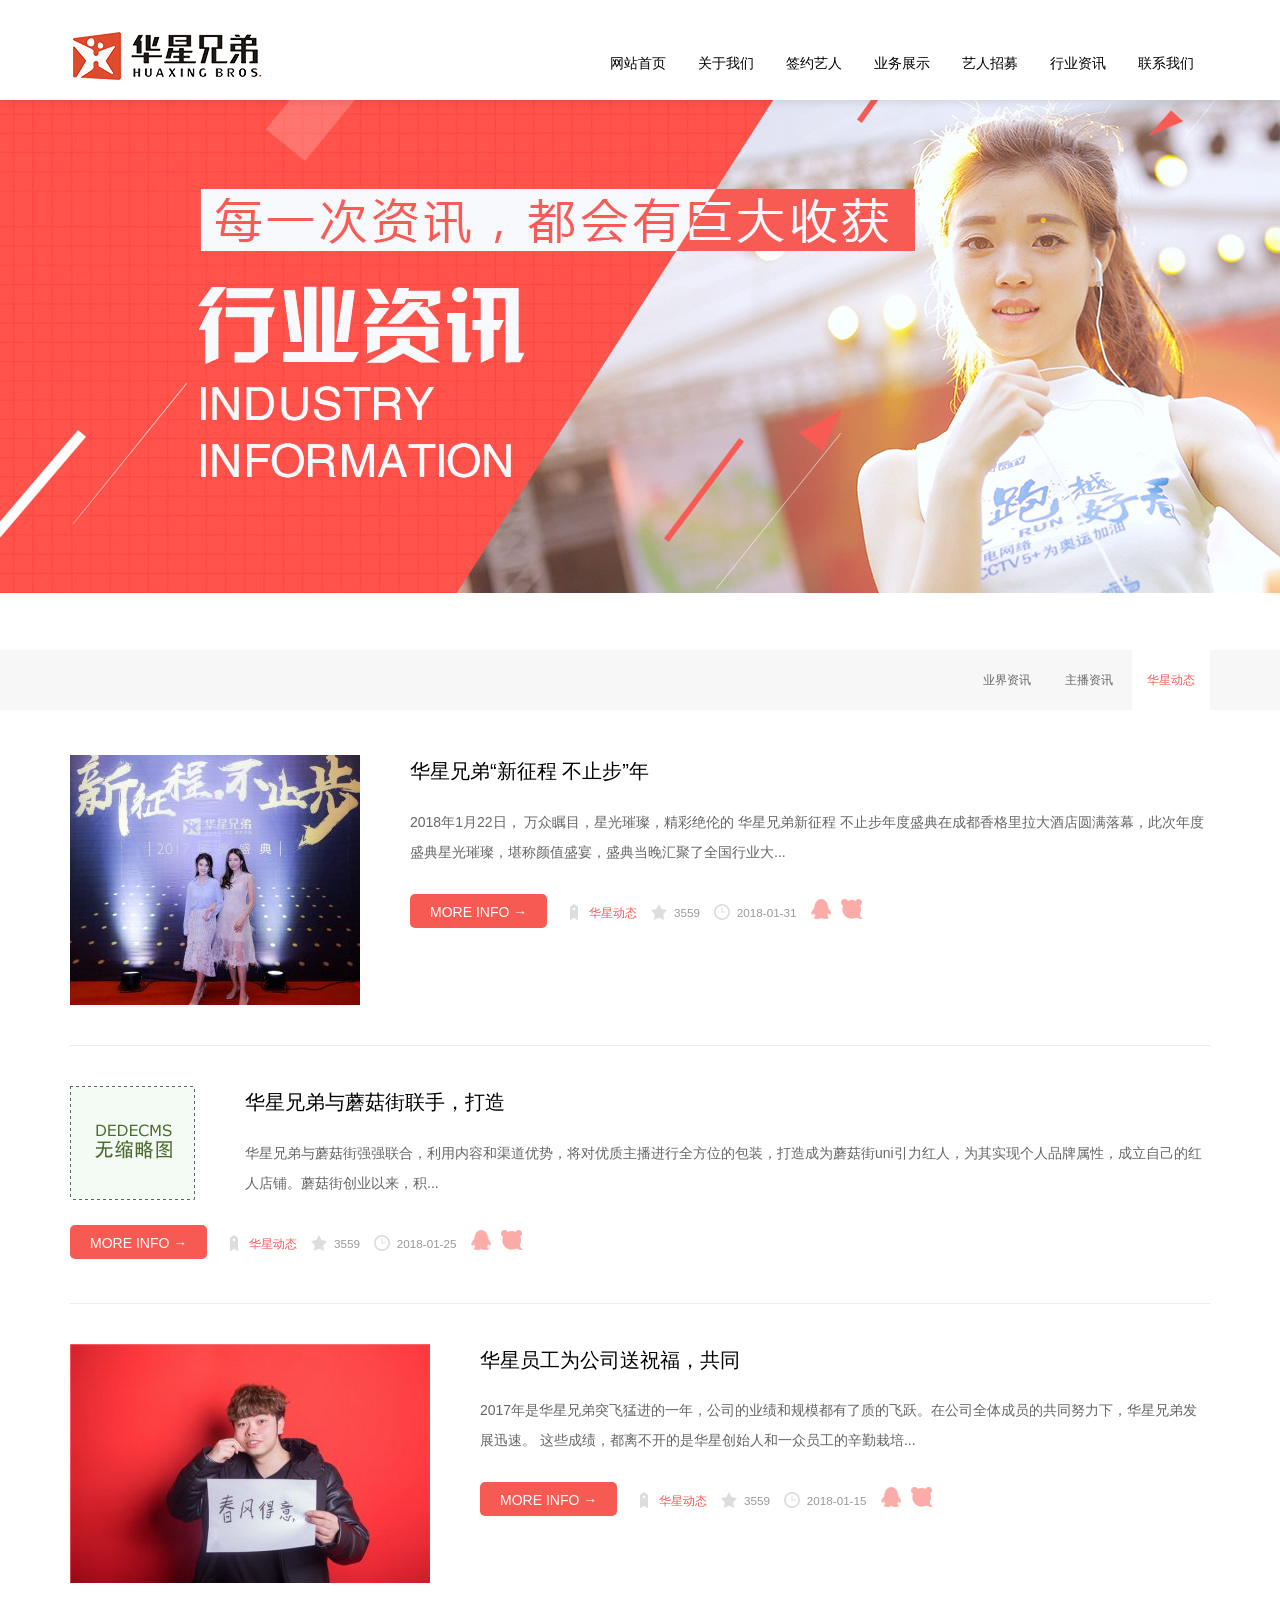
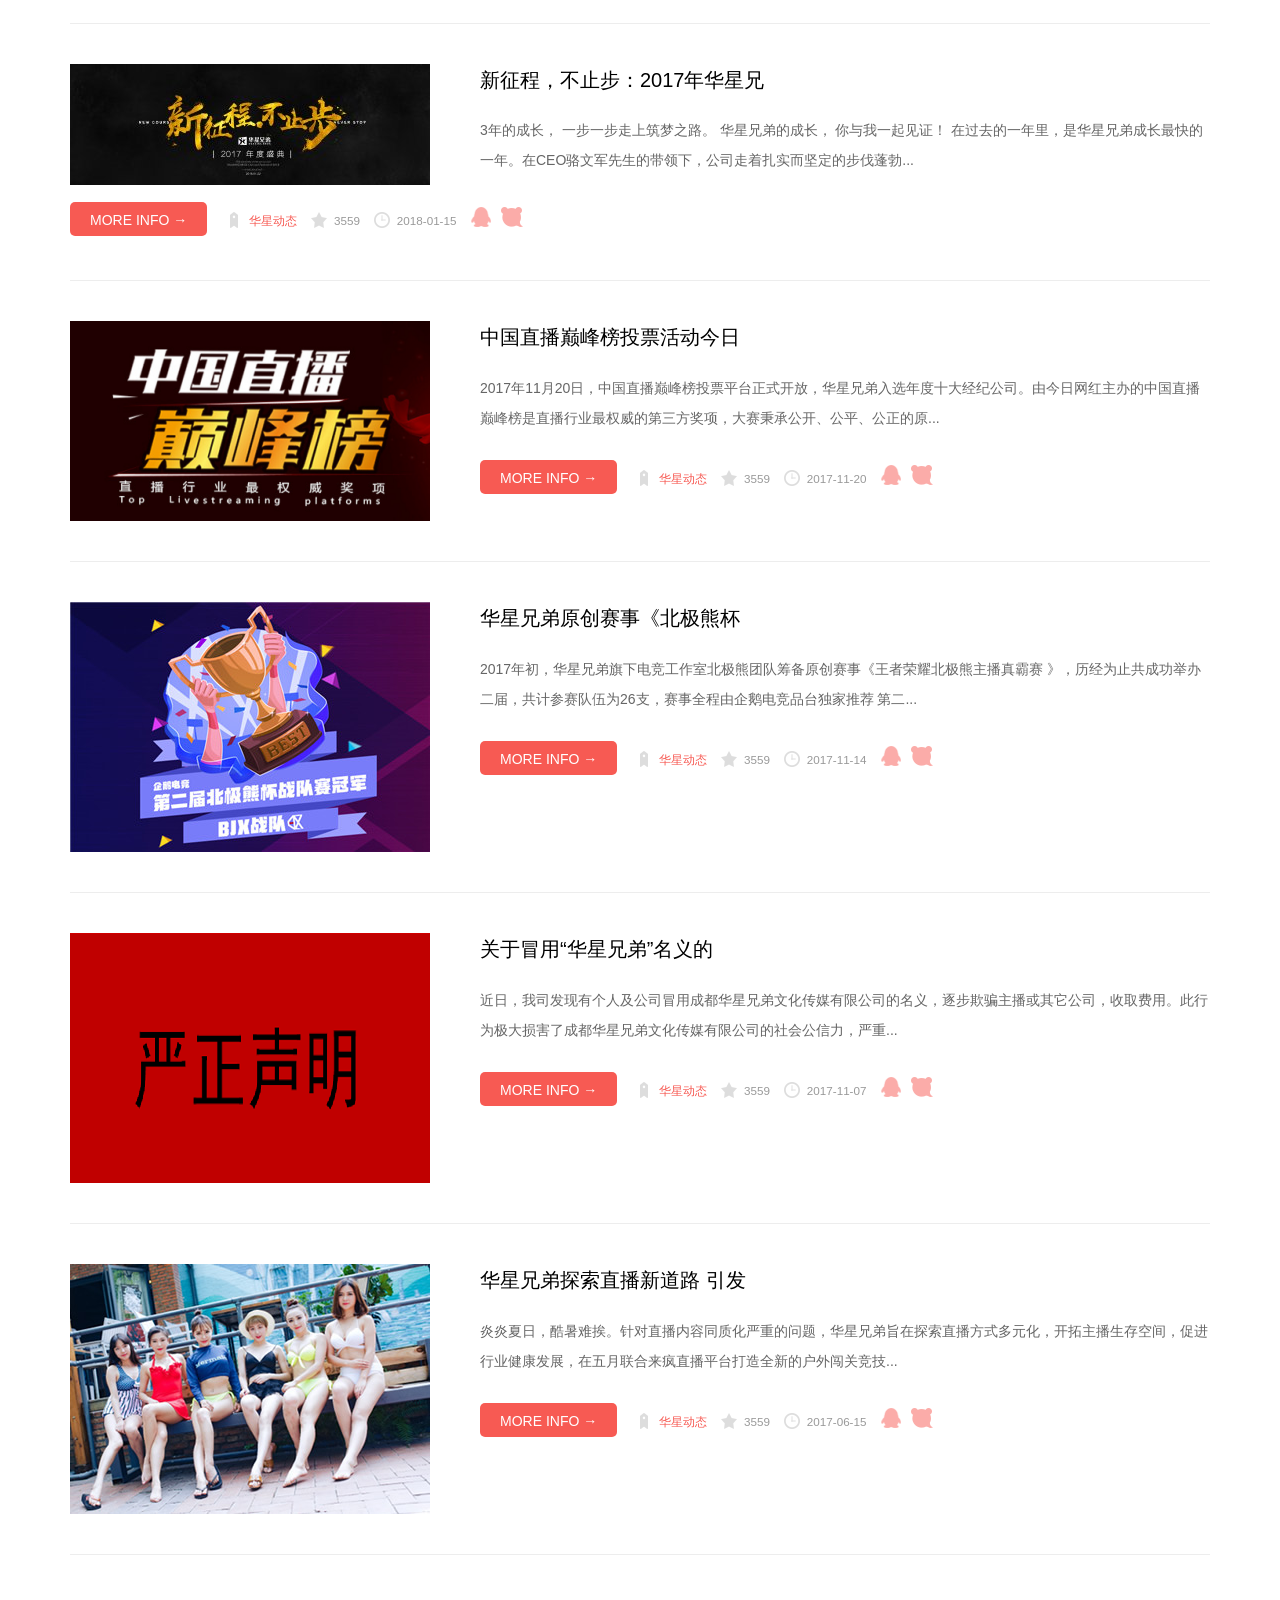
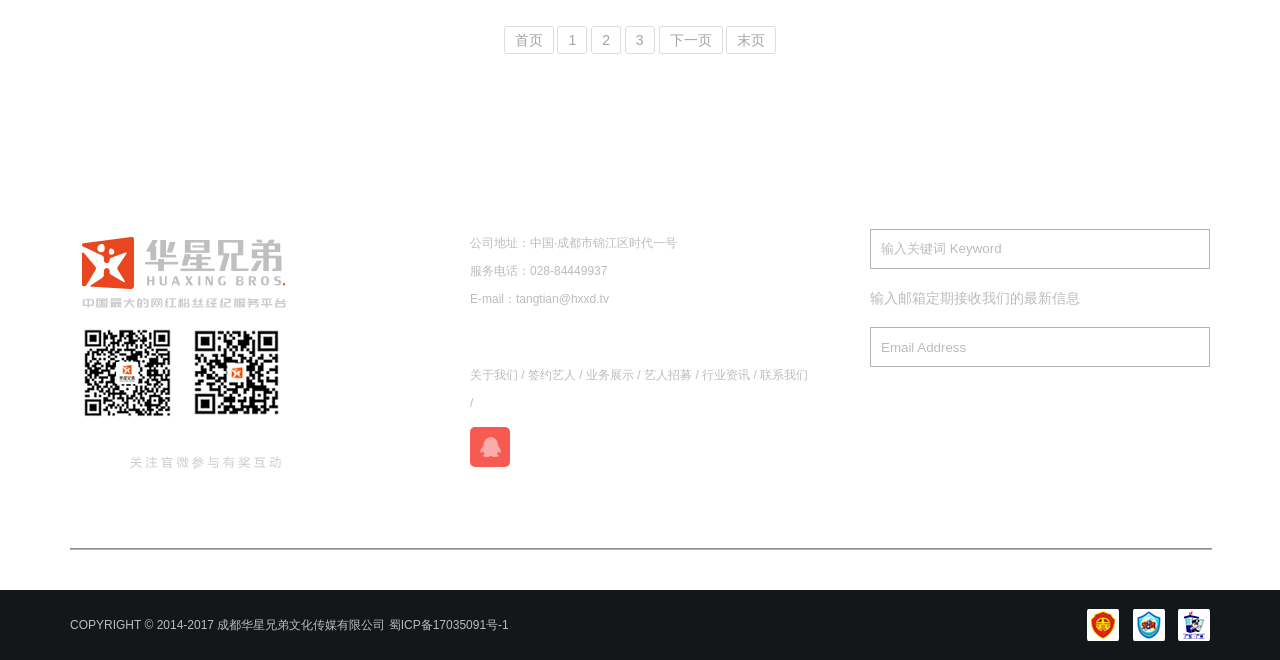
<file: src/main/resources/templates/rysj/huaxingdongtai.html>
﻿<!DOCTYPE html>
<html>
<head>
    <meta http-equiv="Content-Type" content="text/html; charset=utf-8">
    <meta http-equiv="X-UA-Compatible" content="IE=Edge，chrome=1">
    <title>行业资讯 / 华星动态_华星兄弟-中国最大的网红粉丝经纪服务平台</title>
    <meta name="keywords" content=""/>
    <meta name="description" content=""/>
    <link href="css/style.css" rel="stylesheet">
    <link href="css/animate.min.css" rel="stylesheet">
    <link rel="shortcut icon" href="/favicon.ico"/>
    <script src="js/lansige.js"></script>
    <!--[if lt IE 9]>
    <script src="js/html5shiv.min.js"></script>
    <script src="js/respond.min.js"></script>
    <link href="css/ie8.css" rel="stylesheet">
    <![endif]-->
    <!--[if IE 9]>
    <link href="css/ie9.css" rel="stylesheet">
    <![endif]-->
    <!--[if lte IE 6]>
    <meta http-equiv="refresh" content="0;url=/no-ie6.html"/>
    <![endif]-->
    <!--[if lte IE 7]>
    <meta http-equiv="refresh" content="0;url=/no-ie6.html"/>
    <![endif]-->
</head>
<body>
<!-- head start -->
<header class="header header-top" id="header">
    <div class="container">
        <h1 class="logo pull-left"><img src="picture/logo55.png" width="255" height="51"/></h1>
        <nav class="nav pull-right">
            <ul class="nav-bar list-unstyled pull-left" id="nav">
                <li><a href="/">网站首页</a></li>
                <li><a href="/about/jianjie/">关于我们</a>
                    <ul class="list-unstyled">

                        <li><a href="/about/jianjie/">公司简介</a></li>

                        <li><a href="/about/wenhua/">团队介绍</a></li>

                    </ul>
                </li>
                <li><a href="/case/">签约艺人</a>
                    <ul class="list-unstyled">

                    </ul>
                </li>
                <li><a href="/service/anlizhanshi/">业务展示</a>
                    <ul class="list-unstyled">

                    </ul>
                </li>
                <li><a href="/yirenzhaomu/">艺人招募</a>
                    <ul class="list-unstyled">

                    </ul>
                </li>
                <li><a href="/news/">行业资讯</a>
                    <ul class="list-unstyled">

                        <li><a href="/news/yejiedongtai/">业界资讯</a></li>

                        <li><a href="/news/jiemuzixun/">主播资讯</a></li>

                        <li><a href="/news/huaxingdongtai/">华星动态</a></li>

                    </ul>
                </li>
                <li><a href="/contact/">联系我们</a>
                    <ul class="list-unstyled">

                        <li><a href="/about/job/">人才招聘</a></li>

                        <li><a href="/contact/shangwuhezuo/">商务合作</a></li>

                    </ul>
                </li>
            </ul>
        </nav>
    </div>
</header>


<!-- head End -->
<!-- ym-banner start -->
<!-- banner start -->
<div class="text-center">
    <ul class="rslides list-unstyled">
        <li>
            <div class="banner" style="background-image:url(images/banner_news.jpg)">
                <div class="container"></div>
            </div>
        </li>
    </ul>
</div>
<!-- banner End -->
<!-- ym-banner End -->
<!-- crumbs start -->
<section class="crumbs text-right">
    <div class="container">
        <ul class="list-unstyled" id="nav">

            <li><a href="/news/yejiedongtai/">业界资讯</a></li>

            <li><a href="/news/jiemuzixun/">主播资讯</a></li>
            <li><a href='/news/huaxingdongtai/' class='hover'>华星动态</a></li>
        </ul>
    </div>
</section>
<!-- crumbs End -->
<!-- content start -->
<div class="neirong sx-padding container" id="demo">
    <article class="ny-news clearfix wow animated fadeInUp">
        <figure class="pull-left y-m50"><a href="/news/huaxingdongtai/2018/0131/453.html" target="_blank"><img
                src="picture/2-1p131153a6-50-lp.jpg" alt="华星兄弟“新征程 不止步”年"/></a></figure>
        <h1 class="nr-h20"><a href="/news/huaxingdongtai/2018/0131/453.html" target="_blank">华星兄弟“新征程 不止步”年</a></h1>
        <p class="shuoming x-m30">2018年1月22日， 万众瞩目，星光璀璨，精彩绝伦的 华星兄弟新征程
            不止步年度盛典在成都香格里拉大酒店圆满落幕，此次年度盛典星光璀璨，堪称颜值盛宴，盛典当晚汇聚了全国行业大...</p>
        <p><a href="/news/huaxingdongtai/2018/0131/453.html" class="btn-success" target="_blank">MORE INFO →</a>
            <small class="mulu"><a href='/news/huaxingdongtai/'>华星动态</a></small>
            <small class="guanzhu">
                <script src="js/count.js" type='text/javascript' language="javascript"></script>
            </small>
            <small class="time">2018-01-31</small>
            <small class="news-qq"><a href="http://wpa.qq.com/msgrd?v=3&uin=41424616&site=qq&menu=yes" target="_blank">qq咨询</a>
            </small>
            <small class="news-sq"><a href="#" target="_blank">商桥咨询</a></small>
        </p>
    </article>
    <article class="ny-news clearfix wow animated fadeInUp">
        <figure class="pull-left y-m50"><a href="/news/huaxingdongtai/2018/0125/449.html" target="_blank"><img
                src="picture/defaultpic.gif" alt="华星兄弟与蘑菇街联手，打造"/></a></figure>
        <h1 class="nr-h20"><a href="/news/huaxingdongtai/2018/0125/449.html" target="_blank">华星兄弟与蘑菇街联手，打造</a></h1>
        <p class="shuoming x-m30">
            华星兄弟与蘑菇街强强联合，利用内容和渠道优势，将对优质主播进行全方位的包装，打造成为蘑菇街uni引力红人，为其实现个人品牌属性，成立自己的红人店铺。蘑菇街创业以来，积...</p>
        <p><a href="/news/huaxingdongtai/2018/0125/449.html" class="btn-success" target="_blank">MORE INFO →</a>
            <small class="mulu"><a href='/news/huaxingdongtai/'>华星动态</a></small>
            <small class="guanzhu">
                <script src="js/count.js" type='text/javascript' language="javascript"></script>
            </small>
            <small class="time">2018-01-25</small>
            <small class="news-qq"><a href="http://wpa.qq.com/msgrd?v=3&uin=41424616&site=qq&menu=yes" target="_blank">qq咨询</a>
            </small>
            <small class="news-sq"><a href="#" target="_blank">商桥咨询</a></small>
        </p>
    </article>
    <article class="ny-news clearfix wow animated fadeInUp">
        <figure class="pull-left y-m50"><a href="/news/huaxingdongtai/2018/0115/441.html" target="_blank"><img
                src="picture/2-1p115141052-50-lp.jpg" alt="华星员工为公司送祝福，共同"/></a></figure>
        <h1 class="nr-h20"><a href="/news/huaxingdongtai/2018/0115/441.html" target="_blank">华星员工为公司送祝福，共同</a></h1>
        <p class="shuoming x-m30">2017年是华星兄弟突飞猛进的一年，公司的业绩和规模都有了质的飞跃。在公司全体成员的共同努力下，华星兄弟发展迅速。
            这些成绩，都离不开的是华星创始人和一众员工的辛勤栽培...</p>
        <p><a href="/news/huaxingdongtai/2018/0115/441.html" class="btn-success" target="_blank">MORE INFO →</a>
            <small class="mulu"><a href='/news/huaxingdongtai/'>华星动态</a></small>
            <small class="guanzhu">
                <script src="js/count.js" type='text/javascript' language="javascript"></script>
            </small>
            <small class="time">2018-01-15</small>
            <small class="news-qq"><a href="http://wpa.qq.com/msgrd?v=3&uin=41424616&site=qq&menu=yes" target="_blank">qq咨询</a>
            </small>
            <small class="news-sq"><a href="#" target="_blank">商桥咨询</a></small>
        </p>
    </article>
    <article class="ny-news clearfix wow animated fadeInUp">
        <figure class="pull-left y-m50"><a href="/news/huaxingdongtai/2018/0109/430.html" target="_blank"><img
                src="picture/2-1p109123243-lp.jpg" alt="新征程，不止步：2017年华星兄"/></a></figure>
        <h1 class="nr-h20"><a href="/news/huaxingdongtai/2018/0109/430.html" target="_blank">新征程，不止步：2017年华星兄</a></h1>
        <p class="shuoming x-m30">3年的成长， 一步一步走上筑梦之路。 华星兄弟的成长， 你与我一起见证！
            在过去的一年里，是华星兄弟成长最快的一年。在CEO骆文军先生的带领下，公司走着扎实而坚定的步伐蓬勃...</p>
        <p><a href="/news/huaxingdongtai/2018/0109/430.html" class="btn-success" target="_blank">MORE INFO →</a>
            <small class="mulu"><a href='/news/huaxingdongtai/'>华星动态</a></small>
            <small class="guanzhu">
                <script src="js/count.js" type='text/javascript' language="javascript"></script>
            </small>
            <small class="time">2018-01-15</small>
            <small class="news-qq"><a href="http://wpa.qq.com/msgrd?v=3&uin=41424616&site=qq&menu=yes" target="_blank">qq咨询</a>
            </small>
            <small class="news-sq"><a href="#" target="_blank">商桥咨询</a></small>
        </p>
    </article>
    <article class="ny-news clearfix wow animated fadeInUp">
        <figure class="pull-left y-m50"><a href="/news/huaxingdongtai/2017/1120/358.html" target="_blank"><img
                src="picture/2-1g1201p607-lp.png" alt="中国直播巅峰榜投票活动今日"/></a></figure>
        <h1 class="nr-h20"><a href="/news/huaxingdongtai/2017/1120/358.html" target="_blank">中国直播巅峰榜投票活动今日</a></h1>
        <p class="shuoming x-m30">
            2017年11月20日，中国直播巅峰榜投票平台正式开放，华星兄弟入选年度十大经纪公司。由今日网红主办的中国直播巅峰榜是直播行业最权威的第三方奖项，大赛秉承公开、公平、公正的原...</p>
        <p><a href="/news/huaxingdongtai/2017/1120/358.html" class="btn-success" target="_blank">MORE INFO →</a>
            <small class="mulu"><a href='/news/huaxingdongtai/'>华星动态</a></small>
            <small class="guanzhu">
                <script src="js/count.js" type='text/javascript' language="javascript"></script>
            </small>
            <small class="time">2017-11-20</small>
            <small class="news-qq"><a href="http://wpa.qq.com/msgrd?v=3&uin=41424616&site=qq&menu=yes" target="_blank">qq咨询</a>
            </small>
            <small class="news-sq"><a href="#" target="_blank">商桥咨询</a></small>
        </p>
    </article>
    <article class="ny-news clearfix wow animated fadeInUp">
        <figure class="pull-left y-m50"><a href="/news/huaxingdongtai/2017/1114/351.html" target="_blank"><img
                src="picture/2-1g114110p5235.jpg" alt="华星兄弟原创赛事《北极熊杯"/></a></figure>
        <h1 class="nr-h20"><a href="/news/huaxingdongtai/2017/1114/351.html" target="_blank">华星兄弟原创赛事《北极熊杯</a></h1>
        <p class="shuoming x-m30">2017年初，华星兄弟旗下电竞工作室北极熊团队筹备原创赛事《王者荣耀北极熊主播真霸赛 》，历经为止共成功举办 二届，共计参赛队伍为26支，赛事全程由企鹅电竞品台独家推荐
            第二...</p>
        <p><a href="/news/huaxingdongtai/2017/1114/351.html" class="btn-success" target="_blank">MORE INFO →</a>
            <small class="mulu"><a href='/news/huaxingdongtai/'>华星动态</a></small>
            <small class="guanzhu">
                <script src="js/count.js" type='text/javascript' language="javascript"></script>
            </small>
            <small class="time">2017-11-14</small>
            <small class="news-qq"><a href="http://wpa.qq.com/msgrd?v=3&uin=41424616&site=qq&menu=yes" target="_blank">qq咨询</a>
            </small>
            <small class="news-sq"><a href="#" target="_blank">商桥咨询</a></small>
        </p>
    </article>
    <article class="ny-news clearfix wow animated fadeInUp">
        <figure class="pull-left y-m50"><a href="/news/huaxingdongtai/2017/1107/341.html" target="_blank"><img
                src="picture/2-1g10g55sb39-lp.png" alt="关于冒用“华星兄弟”名义的"/></a></figure>
        <h1 class="nr-h20"><a href="/news/huaxingdongtai/2017/1107/341.html" target="_blank">关于冒用“华星兄弟”名义的</a></h1>
        <p class="shuoming x-m30">
            近日，我司发现有个人及公司冒用成都华星兄弟文化传媒有限公司的名义，逐步欺骗主播或其它公司，收取费用。此行为极大损害了成都华星兄弟文化传媒有限公司的社会公信力，严重...</p>
        <p><a href="/news/huaxingdongtai/2017/1107/341.html" class="btn-success" target="_blank">MORE INFO →</a>
            <small class="mulu"><a href='/news/huaxingdongtai/'>华星动态</a></small>
            <small class="guanzhu">
                <script src="js/count.js" type='text/javascript' language="javascript"></script>
            </small>
            <small class="time">2017-11-07</small>
            <small class="news-qq"><a href="http://wpa.qq.com/msgrd?v=3&uin=41424616&site=qq&menu=yes" target="_blank">qq咨询</a>
            </small>
            <small class="news-sq"><a href="#" target="_blank">商桥咨询</a></small>
        </p>
    </article>
    <article class="ny-news clearfix wow animated fadeInUp">
        <figure class="pull-left y-m50"><a href="/news/huaxingdongtai/2017/0615/181.html" target="_blank"><img
                src="picture/2-1f615103kni.jpg" alt="华星兄弟探索直播新道路 引发"/></a></figure>
        <h1 class="nr-h20"><a href="/news/huaxingdongtai/2017/0615/181.html" target="_blank">华星兄弟探索直播新道路 引发</a></h1>
        <p class="shuoming x-m30">
            炎炎夏日，酷暑难挨。针对直播内容同质化严重的问题，华星兄弟旨在探索直播方式多元化，开拓主播生存空间，促进行业健康发展，在五月联合来疯直播平台打造全新的户外闯关竞技...</p>
        <p><a href="/news/huaxingdongtai/2017/0615/181.html" class="btn-success" target="_blank">MORE INFO →</a>
            <small class="mulu"><a href='/news/huaxingdongtai/'>华星动态</a></small>
            <small class="guanzhu">
                <script src="js/count.js" type='text/javascript' language="javascript"></script>
            </small>
            <small class="time">2017-06-15</small>
            <small class="news-qq"><a href="http://wpa.qq.com/msgrd?v=3&uin=41424616&site=qq&menu=yes" target="_blank">qq咨询</a>
            </small>
            <small class="news-sq"><a href="#" target="_blank">商桥咨询</a></small>
        </p>
    </article>
    <div class="pages"><a>首页</a>
        <a class="nowpage">1</a>
        <a href='list_28_2.html'>2</a>
        <a href='list_28_3.html'>3</a>
        <a href='list_28_2.html'>下一页</a>
        <a href='list_28_3.html'>末页</a>
    </div>
</div>
<!-- content End -->
<!-- footer start -->
<!-- footer start -->

<footer style="background-image: url(images/footer_bg.jpg);" class="pingpu-bg" id="yy">
    <div id="demo" class="footer container sx-padding">
        <div class="clearfix wow animated fadeIn">
            <section>
                <h3>华星新媒体 Online booking</h3>

                <img src="picture/erweima.png">

            </section>
            <section class="bianju">
                <h3>联系我们 Contact US</h3>
                <address>
                    <ul class="list-unstyled">
                        <li>公司地址：中国·成都市锦江区时代一号</li>
                        <li>服务电话：028-84449937</li>
                        <li>E-mail：tangtian@hxxd.tv</li>
                    </ul>
                </address>
                <h4>快捷入口 Quick Entry</h4>
                <p><a href="/about/jianjie/" target="_blank">关于我们</a> /
                    <a href="/case/" target="_blank">签约艺人</a> /
                    <a href="/service/anlizhanshi/" target="_blank">业务展示</a> /
                    <a href="/yirenzhaomu/" target="_blank">艺人招募</a> /
                    <a href="/news/" target="_blank">行业资讯</a> /
                    <a href="/contact/" target="_blank">联系我们</a> /
                </p>
                <p class="zhixun"><a href="http://wpa.qq.com/msgrd?v=3&uin=1007363025&site=qq&menu=yes" class="qq"
                                     target="_blank">在线QQ咨询</a></p>
            </section>
            <section>
                <h3>内容搜索 Search</h3>
                <form name="formsearch" action="/plus/search.php">
                    <ul class="list-unstyled">
                        <li><input name="q" type="text" class="key" value="输入关键词 Keyword" placeholder="输入关键词 Keyword"
                                   onFocus="if (value =='输入关键词 Keyword'){value =''}"
                                   onBlur="if (value ==''){value='输入关键词 Keyword'}"/><input type="submit"
                                                                                           class="s-button" value="搜索"/>
                        </li>
                    </ul>
                </form>
                <form method="post" target="_blank" action="http://list.qq.com/cgi-bin/qf_compose_send">
                    <ul class="list-unstyled">
                        <li class="mail-tx">输入邮箱定期接收我们的最新信息</li>
                        <li><input type="hidden" value="qf_booked_feedback" name="t"/>
                            <input type="hidden" value="79d7181ac4d8b0144664925406fa6b1ebc29568929546ae8" name="id"/>
                            <input type="text" class="mail" name="to" id="to" value="Email Address"
                                   placeholder="Email Address" onFocus="if (value =='Email Address'){value =''}"
                                   onBlur="if (value ==''){value='Email Address'}"/><input type="submit"
                                                                                           class="m-button" value="提交">
                        </li>
                    </ul>
                </form>
            </section>
        </div>
        <div class="yq-link">
            <hr/>

        </div>
    </div>
    <div class="foot">
        <div class="container clearfix">
            <p class="copy pull-left">COPYRIGHT © 2014-2017 成都华星兄弟文化传媒有限公司 蜀ICP备17035091号-1</p>
            <p class="renzheng pull-right text-right"><img src="picture/2014090504144234.png" width="32" height="32"
                                                           alt="工商合法注册企业" title="工商合法注册企业"/> <img
                    src="picture/2014090504203747.png" width="32" height="32" alt="安全网站" title="安全网站"/> <img
                    src="picture/2014090504244226.png" width="32" height="32" alt="网上报警" title="网上报警"/></p>
        </div>
    </div>
</footer>
<!-- footer end -->
<!-- kehu start -->
<!--<div class="kefu">
  <ul class="list-unstyled">
    <li><a href="/contact" title="更多联系方式" target="_blank" class="kefu-lx">在线客服</a></li>
    <li><a href="#yy" class="kefu-yy" title="快速给我们留言" rel="nofollow">快速留言</a></li>
    <li><a target="_blank" href="http://wpa.qq.com/msgrd?v=3&uin=1007363025&site=qq&menu=yes" class="kefu-zx">在线咨询</a></li>
    <li><a href="#yy" class="kefu-wx" title="华星微信公众号" rel="nofollow">微信公众号<span class="kefu-weixin"><img src="picture/kefu-weixin.jpg" width="140" height="140" alt=""/></span></a></li>
    <li><a href="#top" class="kefu-top" title="回网页顶部" rel="nofollow">返回顶部</a></li>
  </ul>
</div>-->
<!-- jQuery start -->
<script src="js/jquery.min.js"></script>
<script src="js/wow.min.js"></script>
<script>
    wow = new WOW(
        {
            animateClass: 'animated',
            offset: 100
        });
    wow.init();
    document.getElementById('moar').onclick = function () {
        var section = document.createElement('section');
        section.className = 'section--purple wow fadeInDown';
        this.parentNode.insertBefore(section, this);
    };
</script>

<!-- header up start -->
<script src="js/headroom.min.js"></script>
<script src="js/jquery.headroom.js"></script>
<script>$("#header").headroom();</script>
<!-- banner start -->
<script type="text/javascript" src="js/jiaodiantu.js"></script>
<script type="text/javascript" src="js/nav.hover.js"></script>


</body>
</html>
</file>
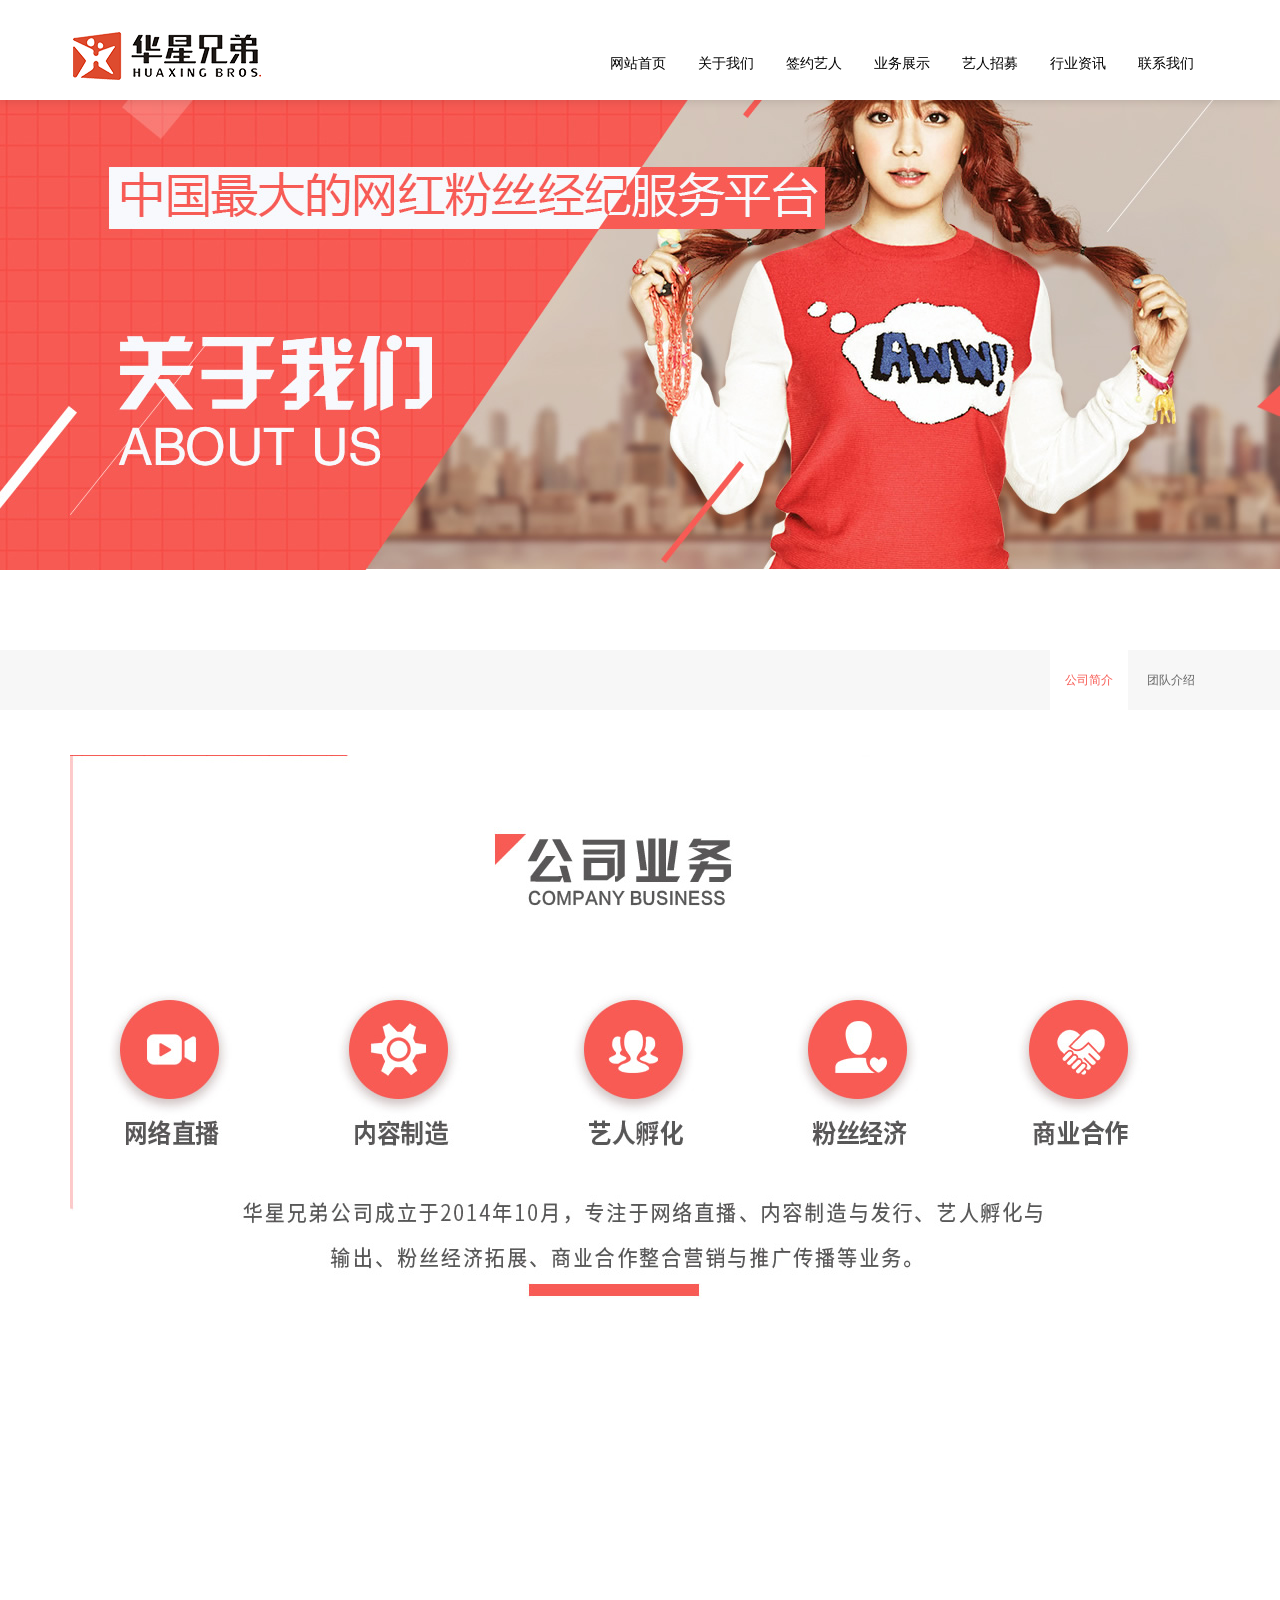
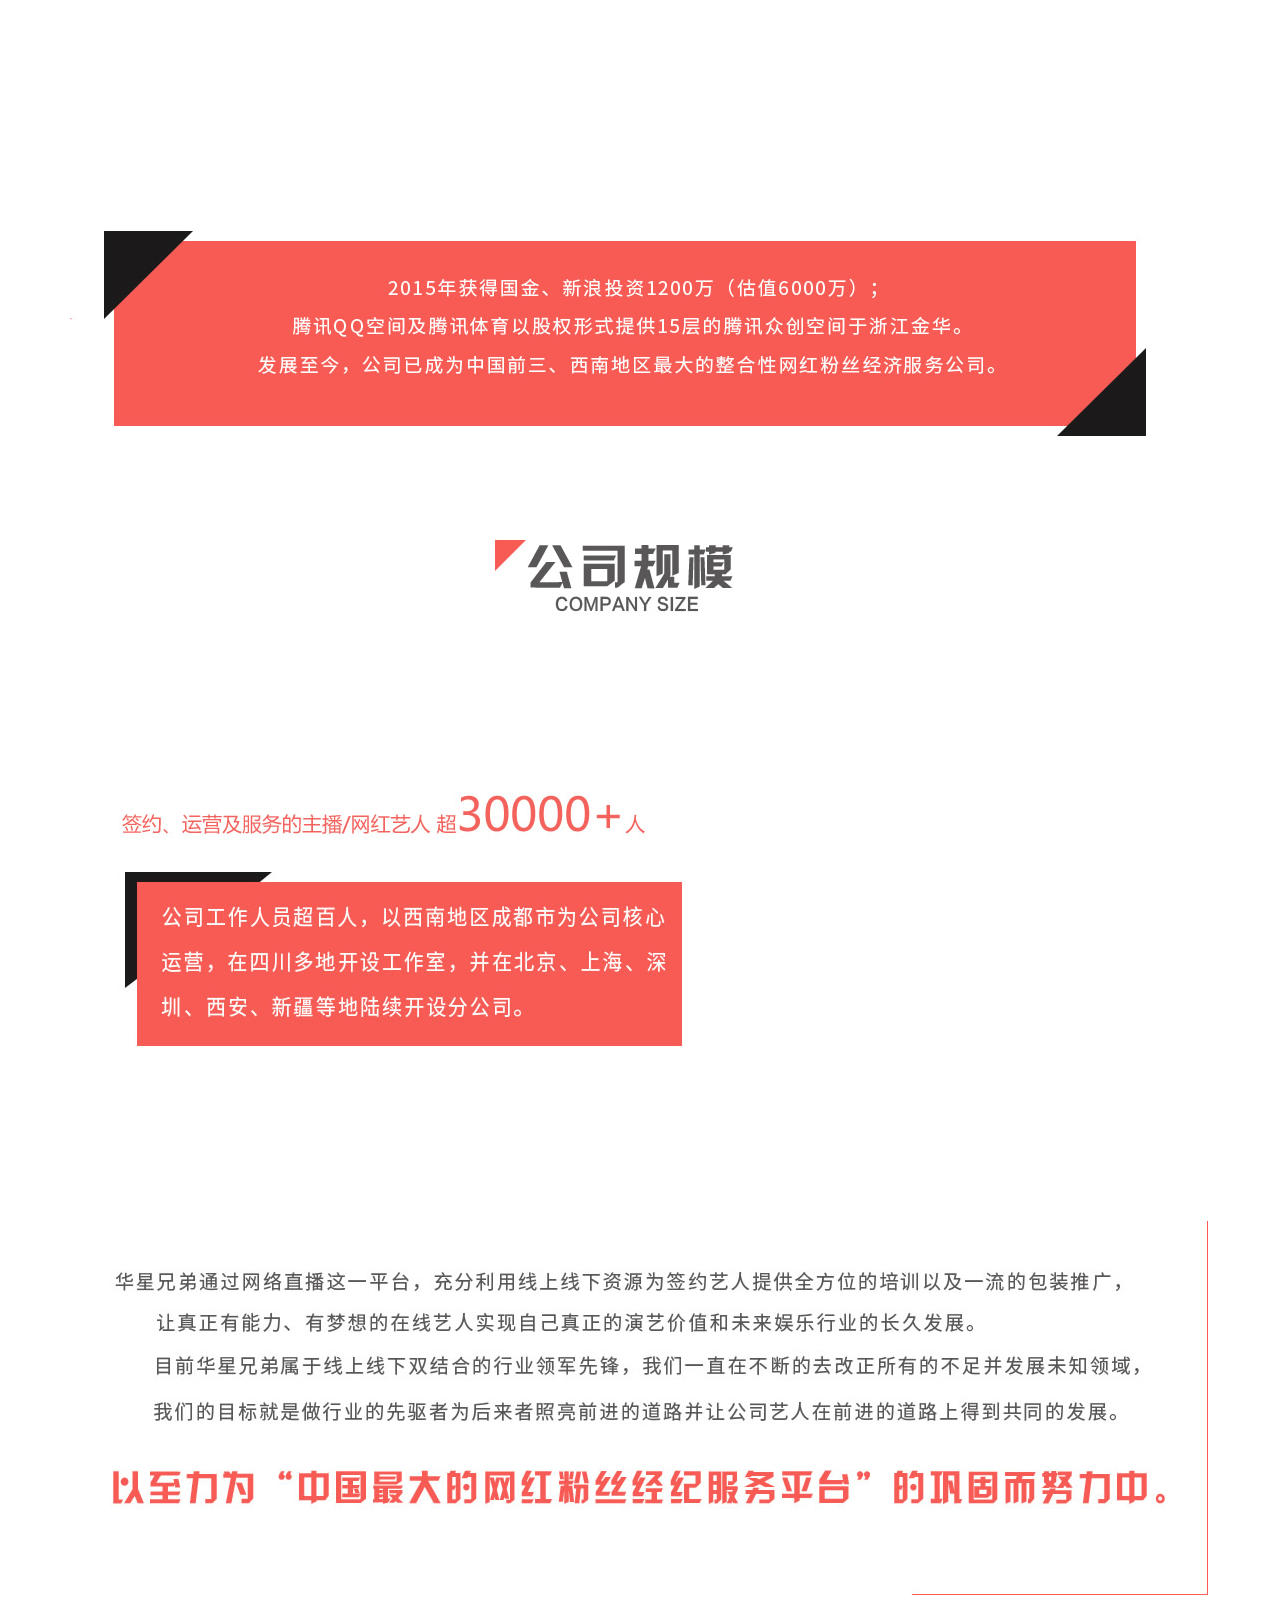
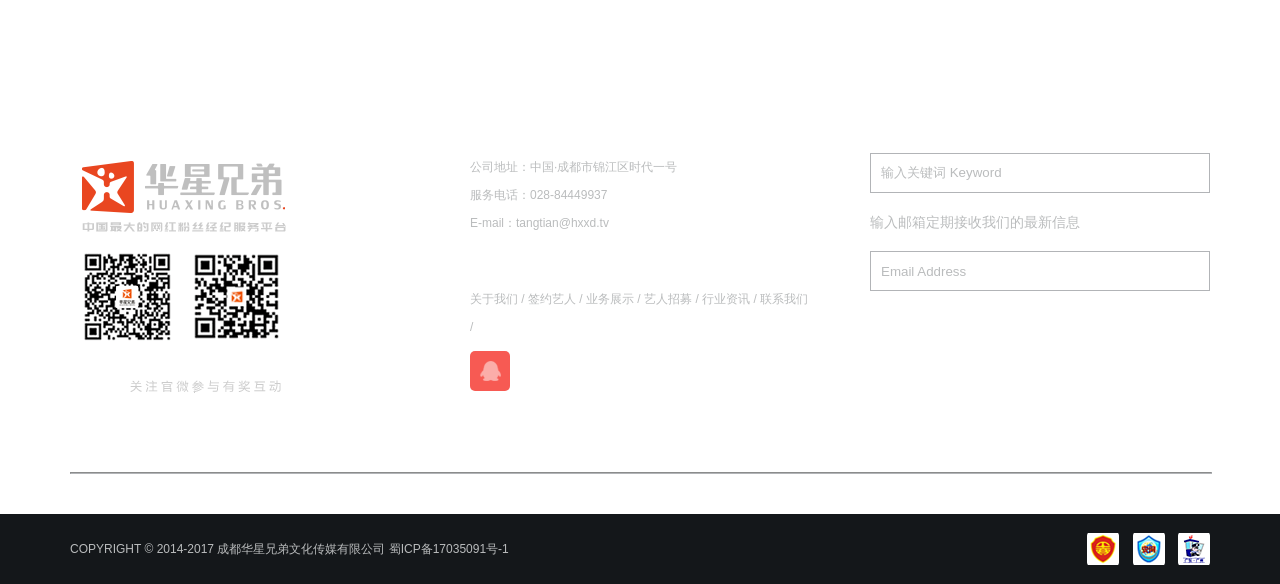
<file: src/main/resources/templates/rysj/jianjie.html>
﻿<!DOCTYPE html>
<html>
<head>
<meta http-equiv="Content-Type" content="text/html; charset=utf-8">
<meta http-equiv="X-UA-Compatible" content="IE=Edge，chrome=1">
<title>关于我们 > 公司简介_华星兄弟-中国最大的网红粉丝经纪服务平台</title>
<meta name="keywords" content="" />
<meta name="description" content="" />
<link href="css/style.css" rel="stylesheet">
<link href="css/animate.min.css" rel="stylesheet">
<link rel="shortcut icon" href="/favicon.ico" />
<script src="js/lansige.js"></script>
<!--[if lt IE 9]>
<script src="js/html5shiv.min.js"></script>
<script src="js/respond.min.js"></script>
<link href="css/ie8.css" rel="stylesheet">
<![endif]-->
<!--[if IE 9]>
<link href="css/ie9.css" rel="stylesheet">
<![endif]-->
<!--[if lte IE 6]>
<meta http-equiv="refresh" content="0;url=/no-ie6.html" />
<![endif]-->
<!--[if lte IE 7]>
<meta http-equiv="refresh" content="0;url=/no-ie6.html" />
<![endif]-->
</head>
<body>
<!-- head start --> 
<header class="header header-top" id="header">
  <div class="container">
    <h1 class="logo pull-left"><img src="picture/logo55.png" width="255" height="51" /></h1>
    <nav class="nav pull-right">
      <ul class="nav-bar list-unstyled pull-left" id="nav"> 
        <li><a href="/">网站首页</a></li>
        <li ><a href="/about/jianjie/">关于我们</a>
          <ul class="list-unstyled">
           
            <li><a href="/about/jianjie/">公司简介</a></li>
            
            <li><a href="/about/wenhua/">团队介绍</a></li>
            
          </ul>
        </li><li ><a href="/case/">签约艺人</a>
          <ul class="list-unstyled">
           
          </ul>
        </li><li ><a href="/service/anlizhanshi/">业务展示</a>
          <ul class="list-unstyled">
           
          </ul>
        </li><li ><a href="/yirenzhaomu/">艺人招募</a>
          <ul class="list-unstyled">
           
          </ul>
        </li><li ><a href="/news/">行业资讯</a>
          <ul class="list-unstyled">
           
            <li><a href="/news/yejiedongtai/">业界资讯</a></li>
            
            <li><a href="/news/jiemuzixun/">主播资讯</a></li>
            
            <li><a href="/news/huaxingdongtai/">华星动态</a></li>
            
          </ul>
        </li><li ><a href="/contact/">联系我们</a>
          <ul class="list-unstyled">
           
            <li><a href="/about/job/">人才招聘</a></li>
            
            <li><a href="/contact/shangwuhezuo/">商务合作</a></li>
            
          </ul>
        </li>
      </ul>
    </nav>
  </div>
</header>

        
        
        
        
         
<!-- head End --> 
<!-- ym-banner start -->
<!-- banner start -->
<div class="text-center">
<ul class="rslides list-unstyled">
    <li><div class="banner" style="background-image:url(images/index_r1_c1.jpg)"><div class="container"></div></div></li>
   </ul>
</div>
<!-- banner End -->
<!-- ym-banner End --> 
<!-- crumbs start -->
<section class="crumbs text-right">
  <div class="container">
    <ul class="list-unstyled">
      <li><a href='/about/jianjie/' class='hover'>公司简介</a></li>
      <li><a href="/about/wenhua/" >团队介绍</a></li>
      
    </ul>
  </div>
</section>
<!-- crumbs End --> 
<!-- content start -->
<div class="neirong">
  <article class="container info sx-padding" id="demo"> <table width="100%" border="0" align="center" cellpadding="0" cellspacing="0">
 <tr>
   <td colspan="2"><img name="index_r2_c2" src="picture/index_r2_c2.jpg" width="1140" height="554" border="0" id="index_r2_c2" alt="" /></td>
  </tr>
  <tr>
   <td colspan="2" align="center">
   <iframe frameborder="0" width="640" height="498" src="https://v.qq.com/iframe/player.html?vid=t0504d90iyt&tiny=0&auto=0" allowfullscreen></iframe>  </td>
  </tr>
  <tr>
   <td colspan="2"><img name="index_r4_c2" src="picture/index_r4_c2.jpg" width="1140" height="236" border="0" id="index_r4_c2" alt="" /></td>
  </tr>
  <tr>
   <td colspan="2"><img name="index_r5_c2" src="picture/index_r5_c2.jpg" width="1140" height="204" border="0" id="index_r5_c2" alt="" /></td>
  </tr>
  <tr>
   <td><img name="index_r6_c2" src="picture/index_r6_c2.jpg" width="618" height="368" border="0" id="index_r6_c2" alt="" /></td>
   <td valign="top">
   <iframe frameborder="0" width="432" height="360" src="https://v.qq.com/iframe/player.html?vid=g0505pqdi7i&tiny=0&auto=0" allowfullscreen></iframe>
   </td>
  </tr>
  <tr>
   <td colspan="2"><img name="index_r7_c2" src="picture/index_r7_c2.jpg" width="1140" height="146" border="0" id="index_r7_c2" alt="" /></td>
  </tr>
  <tr>
   <td colspan="2"><img name="index_r8_c2" src="picture/index_r8_c2.jpg" width="1140" height="378" border="0" id="index_r8_c2" alt="" /></td>
  </tr>
</table>
    <div class="content_page"></div>
  </article>
</div>
<!-- content End --> 
<!-- footer start --> 
<!-- footer start -->

<footer style="background-image: url(images/footer_bg.jpg);" class="pingpu-bg" id="yy">
  <div id="demo" class="footer container sx-padding">
    <div class="clearfix wow animated fadeIn">
      <section>
        <h3>华星新媒体 Online booking</h3>

		  <img src="picture/erweima.png" >

            </section>
      <section class="bianju">
        <h3>联系我们 Contact US</h3>
        <address>
        <ul class="list-unstyled">
          <li>公司地址：中国·成都市锦江区时代一号</li>
          <li>服务电话：028-84449937 </li>
          <li>E-mail：tangtian@hxxd.tv</li>
        </ul>
        </address>
        <h4>快捷入口 Quick Entry</h4>
        <p>  <a href="/about/jianjie/" target="_blank">关于我们</a> / 
           <a href="/case/" target="_blank">签约艺人</a> / 
           <a href="/service/anlizhanshi/" target="_blank">业务展示</a> / 
           <a href="/yirenzhaomu/" target="_blank">艺人招募</a> / 
           <a href="/news/" target="_blank">行业资讯</a> / 
           <a href="/contact/" target="_blank">联系我们</a> / 
           </p>
        <p class="zhixun"> <a href="http://wpa.qq.com/msgrd?v=3&uin=1007363025&site=qq&menu=yes" class="qq" target="_blank">在线QQ咨询</a> </p>
      </section>
      <section>
        <h3>内容搜索 Search</h3>
         <form name="formsearch" action="/plus/search.php">
           <ul class="list-unstyled">
             <li><input name="q" type="text" class="key" value="输入关键词 Keyword" placeholder="输入关键词 Keyword" onFocus="if (value =='输入关键词 Keyword'){value =''}" onBlur="if (value ==''){value='输入关键词 Keyword'}" /><input type="submit" class="s-button" value="搜索" /></li>
             </ul>
             </form>
              <form method="post" target="_blank" action="http://list.qq.com/cgi-bin/qf_compose_send">
               <ul class="list-unstyled">
                <li class="mail-tx">输入邮箱定期接收我们的最新信息</li>
                 <li><input type="hidden" value="qf_booked_feedback" name="t" />
                      <input type="hidden" value="79d7181ac4d8b0144664925406fa6b1ebc29568929546ae8" name="id" />
                 <input type="text" class="mail" name="to" id="to" value="Email Address" placeholder="Email Address" onFocus="if (value =='Email Address'){value =''}" onBlur="if (value ==''){value='Email Address'}" /><input type="submit" class="m-button" value="提交"></li>
                    </ul>
                  </form>
 </section>
    </div>
    <div class="yq-link">
      <hr />

    </div>
  </div>
  <div class="foot">
    <div class="container clearfix">
      <p class="copy pull-left">COPYRIGHT © 2014-2017 成都华星兄弟文化传媒有限公司 蜀ICP备17035091号-1</p>
      <p class="renzheng pull-right text-right"> <img src="picture/2014090504144234.png" width="32" height="32" alt="工商合法注册企业" title="工商合法注册企业" /> <img src="picture/2014090504203747.png" width="32" height="32" alt="安全网站" title="安全网站" /> <img src="picture/2014090504244226.png" width="32" height="32" alt="网上报警" title="网上报警" /></p>
    </div>
  </div>
</footer>
<!-- footer end --> 
<!-- kehu start -->
<!--<div class="kefu">
  <ul class="list-unstyled">
    <li><a href="/contact" title="更多联系方式" target="_blank" class="kefu-lx">在线客服</a></li>
    <li><a href="#yy" class="kefu-yy" title="快速给我们留言" rel="nofollow">快速留言</a></li>
    <li><a target="_blank" href="http://wpa.qq.com/msgrd?v=3&uin=1007363025&site=qq&menu=yes" class="kefu-zx">在线咨询</a></li>
    <li><a href="#yy" class="kefu-wx" title="华星微信公众号" rel="nofollow">微信公众号<span class="kefu-weixin"><img src="picture/kefu-weixin.jpg" width="140" height="140" alt=""/></span></a></li>
    <li><a href="#top" class="kefu-top" title="回网页顶部" rel="nofollow">返回顶部</a></li>
  </ul>
</div>-->
<!-- jQuery start --> 
<script src="js/jquery.min.js"></script> 
<script src="js/wow.min.js"></script> 
<script>
wow = new WOW(
{animateClass: 'animated',
offset:100});
wow.init();
document.getElementById('moar').onclick = function() {
var section = document.createElement('section');
section.className = 'section--purple wow fadeInDown';
this.parentNode.insertBefore(section, this);};
</script> 

<!-- header up start --> 
<script src="js/headroom.min.js"></script> 
<script src="js/jquery.headroom.js"></script> 
<script>$("#header").headroom();</script> 
<!-- banner start --> 
<script type="text/javascript" src="js/jiaodiantu.js"></script> 
<script type="text/javascript" src="js/nav.hover.js"></script>
        
        
</body>
</html>
</file>
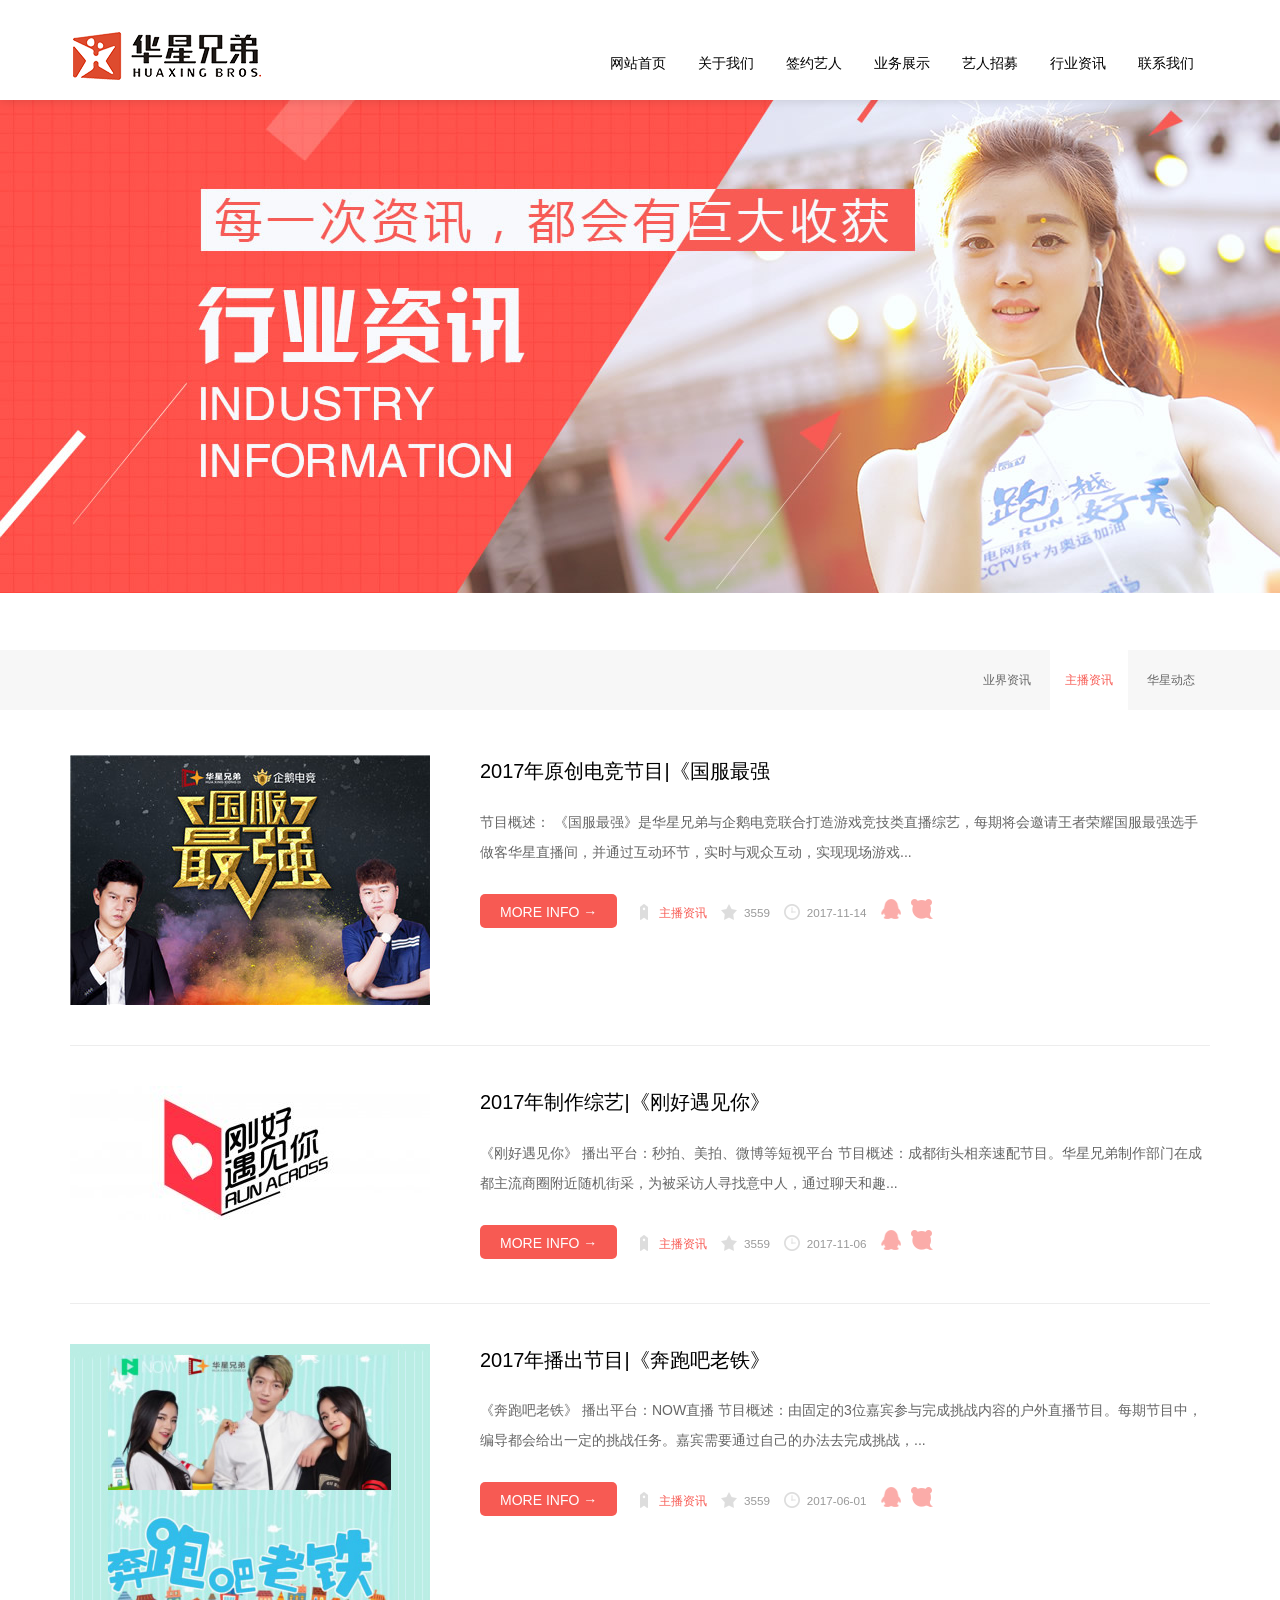
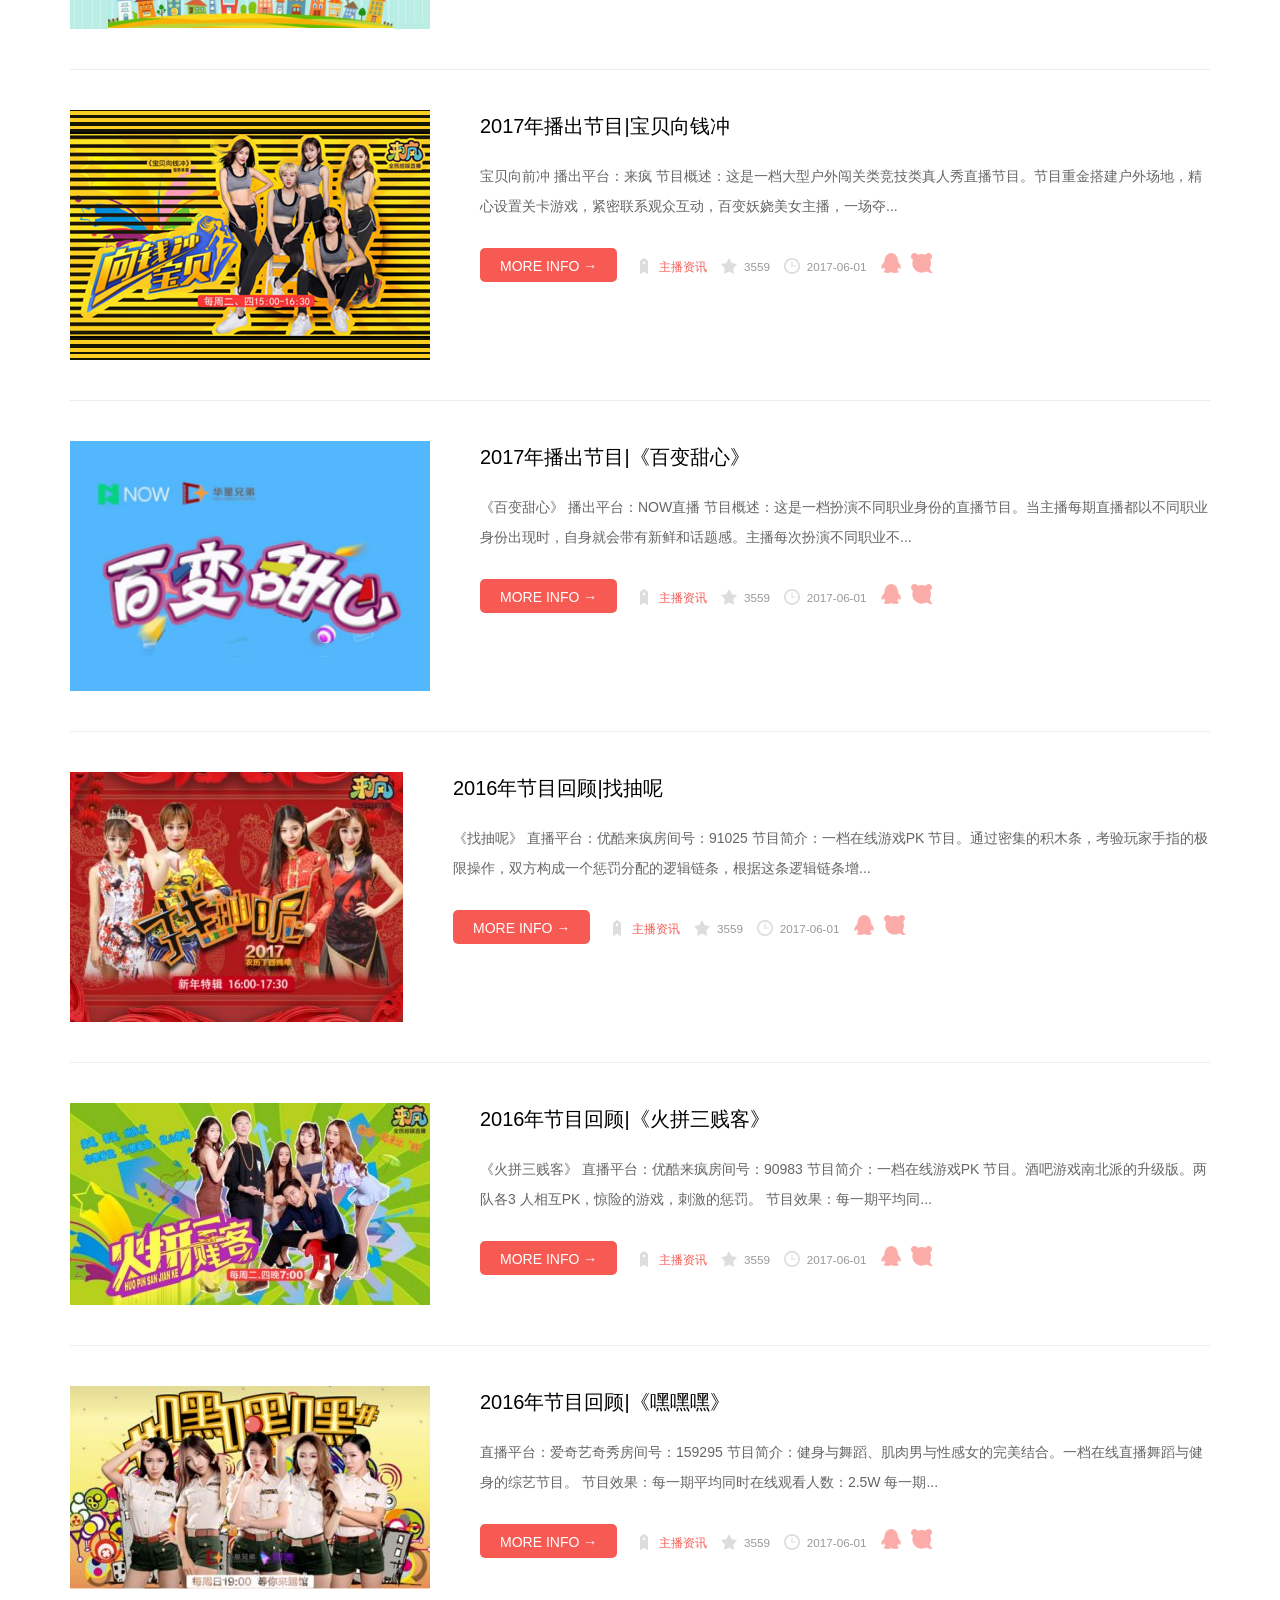
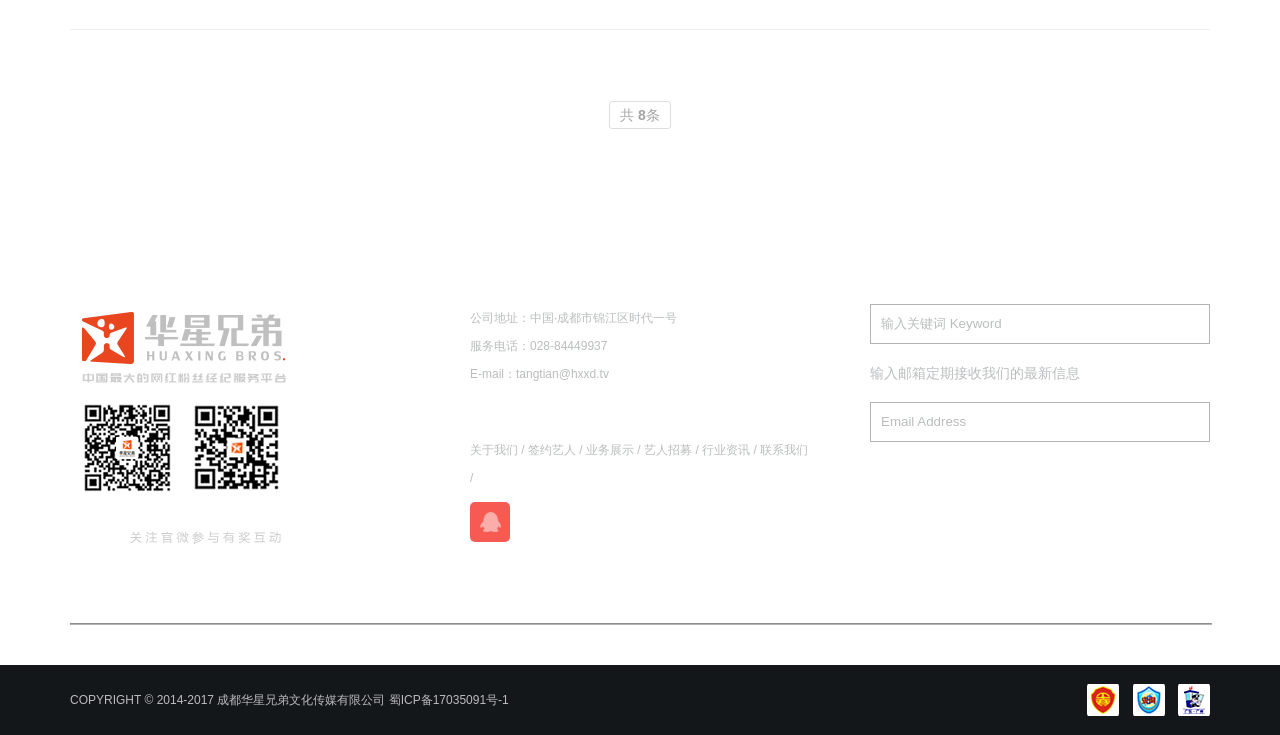
<file: src/main/resources/templates/rysj/jiemuzixun.html>
﻿<!DOCTYPE html>
<html>
<head>
<meta http-equiv="Content-Type" content="text/html; charset=utf-8">
<meta http-equiv="X-UA-Compatible" content="IE=Edge，chrome=1">
<title>行业资讯  /  主播资讯_华星兄弟-中国最大的网红粉丝经纪服务平台</title>
<meta name="keywords" content="" />
<meta name="description" content="" />
<link href="css/style.css" rel="stylesheet">
<link href="css/animate.min.css" rel="stylesheet">
<link rel="shortcut icon" href="/favicon.ico" />
<script src="js/lansige.js"></script>
<!--[if lt IE 9]>
<script src="js/html5shiv.min.js"></script>
<script src="js/respond.min.js"></script>
<link href="css/ie8.css" rel="stylesheet">
<![endif]-->
<!--[if IE 9]>
<link href="css/ie9.css" rel="stylesheet">
<![endif]-->
<!--[if lte IE 6]>
<meta http-equiv="refresh" content="0;url=/no-ie6.html" />
<![endif]-->
<!--[if lte IE 7]>
<meta http-equiv="refresh" content="0;url=/no-ie6.html" />
<![endif]-->
</head>
<body>
<!-- head start --> 
<header class="header header-top" id="header">
  <div class="container">
    <h1 class="logo pull-left"><img src="picture/logo55.png" width="255" height="51" /></h1>
    <nav class="nav pull-right">
      <ul class="nav-bar list-unstyled pull-left" id="nav"> 
        <li><a href="/">网站首页</a></li>
        <li ><a href="/about/jianjie/">关于我们</a>
          <ul class="list-unstyled">
           
            <li><a href="/about/jianjie/">公司简介</a></li>
            
            <li><a href="/about/wenhua/">团队介绍</a></li>
            
          </ul>
        </li><li ><a href="/case/">签约艺人</a>
          <ul class="list-unstyled">
           
          </ul>
        </li><li ><a href="/service/anlizhanshi/">业务展示</a>
          <ul class="list-unstyled">
           
          </ul>
        </li><li ><a href="/yirenzhaomu/">艺人招募</a>
          <ul class="list-unstyled">
           
          </ul>
        </li><li ><a href="/news/">行业资讯</a>
          <ul class="list-unstyled">
           
            <li><a href="/news/yejiedongtai/">业界资讯</a></li>
            
            <li><a href="/news/jiemuzixun/">主播资讯</a></li>
            
            <li><a href="/news/huaxingdongtai/">华星动态</a></li>
            
          </ul>
        </li><li ><a href="/contact/">联系我们</a>
          <ul class="list-unstyled">
           
            <li><a href="/about/job/">人才招聘</a></li>
            
            <li><a href="/contact/shangwuhezuo/">商务合作</a></li>
            
          </ul>
        </li>
      </ul>
    </nav>
  </div>
</header>

        
        
        
        
         
<!-- head End --> 
<!-- ym-banner start -->
<!-- banner start -->
<div class="text-center">
<ul class="rslides list-unstyled">
    <li><div class="banner" style="background-image:url(images/banner_news.jpg)"><div class="container"></div></div></li>
   </ul>
</div>
<!-- banner End -->
<!-- ym-banner End --> 
<!-- crumbs start -->
<section class="crumbs text-right">
  <div class="container">
    <ul class="list-unstyled" id="nav">
      
      <li><a href="/news/yejiedongtai/" >业界资讯</a></li>
      <li><a href='/news/jiemuzixun/' class='hover'>主播资讯</a></li>
      <li><a href="/news/huaxingdongtai/" >华星动态</a></li>
      
    </ul>
  </div>
</section>
<!-- crumbs End --> 
<!-- content start -->
<div class="neirong sx-padding container" id="demo"> <article class="ny-news clearfix wow animated fadeInUp">
    <figure class="pull-left y-m50"><a href="/news/jiemuzixun/2017/1114/350.html" target="_blank"><img src="picture/2-1g114104rj47.jpg" alt="2017年原创电竞节目|《国服最强" /></a></figure>
    <h1 class="nr-h20"><a href="/news/jiemuzixun/2017/1114/350.html" target="_blank">2017年原创电竞节目|《国服最强</a></h1>
    <p class="shuoming x-m30">节目概述： 《国服最强》是华星兄弟与企鹅电竞联合打造游戏竞技类直播综艺，每期将会邀请王者荣耀国服最强选手做客华星直播间，并通过互动环节，实时与观众互动，实现现场游戏...</p>
    <p><a href="/news/jiemuzixun/2017/1114/350.html" class="btn-success" target="_blank">MORE INFO →</a> <small class="mulu"><a href='/news/jiemuzixun/'>主播资讯</a></small> <small class="guanzhu"><script src="js/count.js" type='text/javascript' language="javascript"></script></small> <small class="time">2017-11-14</small> <small class="news-qq"><a href="http://wpa.qq.com/msgrd?v=3&uin=41424616&site=qq&menu=yes" target="_blank">qq咨询</a></small> <small class="news-sq"><a href="#" target="_blank">商桥咨询</a></small></p>
  </article><article class="ny-news clearfix wow animated fadeInUp">
    <figure class="pull-left y-m50"><a href="/news/jiemuzixun/2017/1106/340.html" target="_blank"><img src="picture/2-1g106151926-lp.jpg" alt="2017年制作综艺|《刚好遇见你》" /></a></figure>
    <h1 class="nr-h20"><a href="/news/jiemuzixun/2017/1106/340.html" target="_blank">2017年制作综艺|《刚好遇见你》</a></h1>
    <p class="shuoming x-m30">《刚好遇见你》 播出平台：秒拍、美拍、微博等短视平台 节目概述：成都街头相亲速配节目。华星兄弟制作部门在成都主流商圈附近随机街采，为被采访人寻找意中人，通过聊天和趣...</p>
    <p><a href="/news/jiemuzixun/2017/1106/340.html" class="btn-success" target="_blank">MORE INFO →</a> <small class="mulu"><a href='/news/jiemuzixun/'>主播资讯</a></small> <small class="guanzhu"><script src="js/count.js" type='text/javascript' language="javascript"></script></small> <small class="time">2017-11-06</small> <small class="news-qq"><a href="http://wpa.qq.com/msgrd?v=3&uin=41424616&site=qq&menu=yes" target="_blank">qq咨询</a></small> <small class="news-sq"><a href="#" target="_blank">商桥咨询</a></small></p>
  </article><article class="ny-news clearfix wow animated fadeInUp">
    <figure class="pull-left y-m50"><a href="/news/jiemuzixun/2017/0601/130.html" target="_blank"><img src="picture/2-1f6011k602231.jpg" alt="2017年播出节目|《奔跑吧老铁》" /></a></figure>
    <h1 class="nr-h20"><a href="/news/jiemuzixun/2017/0601/130.html" target="_blank">2017年播出节目|《奔跑吧老铁》</a></h1>
    <p class="shuoming x-m30">《奔跑吧老铁》 播出平台：NOW直播 节目概述：由固定的3位嘉宾参与完成挑战内容的户外直播节目。每期节目中，编导都会给出一定的挑战任务。嘉宾需要通过自己的办法去完成挑战，...</p>
    <p><a href="/news/jiemuzixun/2017/0601/130.html" class="btn-success" target="_blank">MORE INFO →</a> <small class="mulu"><a href='/news/jiemuzixun/'>主播资讯</a></small> <small class="guanzhu"><script src="js/count.js" type='text/javascript' language="javascript"></script></small> <small class="time">2017-06-01</small> <small class="news-qq"><a href="http://wpa.qq.com/msgrd?v=3&uin=41424616&site=qq&menu=yes" target="_blank">qq咨询</a></small> <small class="news-sq"><a href="#" target="_blank">商桥咨询</a></small></p>
  </article><article class="ny-news clearfix wow animated fadeInUp">
    <figure class="pull-left y-m50"><a href="/news/jiemuzixun/2017/0601/129.html" target="_blank"><img src="picture/2-1f6011i9462y.jpg" alt="2017年播出节目|宝贝向钱冲" /></a></figure>
    <h1 class="nr-h20"><a href="/news/jiemuzixun/2017/0601/129.html" target="_blank">2017年播出节目|宝贝向钱冲</a></h1>
    <p class="shuoming x-m30">宝贝向前冲 播出平台：来疯 节目概述：这是一档大型户外闯关类竞技类真人秀直播节目。节目重金搭建户外场地，精心设置关卡游戏，紧密联系观众互动，百变妖娆美女主播，一场夺...</p>
    <p><a href="/news/jiemuzixun/2017/0601/129.html" class="btn-success" target="_blank">MORE INFO →</a> <small class="mulu"><a href='/news/jiemuzixun/'>主播资讯</a></small> <small class="guanzhu"><script src="js/count.js" type='text/javascript' language="javascript"></script></small> <small class="time">2017-06-01</small> <small class="news-qq"><a href="http://wpa.qq.com/msgrd?v=3&uin=41424616&site=qq&menu=yes" target="_blank">qq咨询</a></small> <small class="news-sq"><a href="#" target="_blank">商桥咨询</a></small></p>
  </article><article class="ny-news clearfix wow animated fadeInUp">
    <figure class="pull-left y-m50"><a href="/news/jiemuzixun/2017/0601/128.html" target="_blank"><img src="picture/2-1f6011hhr30.jpg" alt="2017年播出节目|《百变甜心》" /></a></figure>
    <h1 class="nr-h20"><a href="/news/jiemuzixun/2017/0601/128.html" target="_blank">2017年播出节目|《百变甜心》</a></h1>
    <p class="shuoming x-m30">《百变甜心》 播出平台：NOW直播 节目概述：这是一档扮演不同职业身份的直播节目。当主播每期直播都以不同职业身份出现时，自身就会带有新鲜和话题感。主播每次扮演不同职业不...</p>
    <p><a href="/news/jiemuzixun/2017/0601/128.html" class="btn-success" target="_blank">MORE INFO →</a> <small class="mulu"><a href='/news/jiemuzixun/'>主播资讯</a></small> <small class="guanzhu"><script src="js/count.js" type='text/javascript' language="javascript"></script></small> <small class="time">2017-06-01</small> <small class="news-qq"><a href="http://wpa.qq.com/msgrd?v=3&uin=41424616&site=qq&menu=yes" target="_blank">qq咨询</a></small> <small class="news-sq"><a href="#" target="_blank">商桥咨询</a></small></p>
  </article><article class="ny-news clearfix wow animated fadeInUp">
    <figure class="pull-left y-m50"><a href="/news/jiemuzixun/2017/0601/127.html" target="_blank"><img src="picture/1-1f505142130t3-lp.jpg" alt="2016年节目回顾|找抽呢" /></a></figure>
    <h1 class="nr-h20"><a href="/news/jiemuzixun/2017/0601/127.html" target="_blank">2016年节目回顾|找抽呢</a></h1>
    <p class="shuoming x-m30">《找抽呢》 直播平台：优酷来疯房间号：91025 节目简介：一档在线游戏PK 节目。通过密集的积木条，考验玩家手指的极限操作，双方构成一个惩罚分配的逻辑链条，根据这条逻辑链条增...</p>
    <p><a href="/news/jiemuzixun/2017/0601/127.html" class="btn-success" target="_blank">MORE INFO →</a> <small class="mulu"><a href='/news/jiemuzixun/'>主播资讯</a></small> <small class="guanzhu"><script src="js/count.js" type='text/javascript' language="javascript"></script></small> <small class="time">2017-06-01</small> <small class="news-qq"><a href="http://wpa.qq.com/msgrd?v=3&uin=41424616&site=qq&menu=yes" target="_blank">qq咨询</a></small> <small class="news-sq"><a href="#" target="_blank">商桥咨询</a></small></p>
  </article><article class="ny-news clearfix wow animated fadeInUp">
    <figure class="pull-left y-m50"><a href="/news/jiemuzixun/2017/0601/126.html" target="_blank"><img src="picture/1-1f505141z0304-lp.jpg" alt="2016年节目回顾|《火拼三贱客》" /></a></figure>
    <h1 class="nr-h20"><a href="/news/jiemuzixun/2017/0601/126.html" target="_blank">2016年节目回顾|《火拼三贱客》</a></h1>
    <p class="shuoming x-m30">《火拼三贱客》 直播平台：优酷来疯房间号：90983 节目简介：一档在线游戏PK 节目。酒吧游戏南北派的升级版。两队各3 人相互PK，惊险的游戏，刺激的惩罚。 节目效果：每一期平均同...</p>
    <p><a href="/news/jiemuzixun/2017/0601/126.html" class="btn-success" target="_blank">MORE INFO →</a> <small class="mulu"><a href='/news/jiemuzixun/'>主播资讯</a></small> <small class="guanzhu"><script src="js/count.js" type='text/javascript' language="javascript"></script></small> <small class="time">2017-06-01</small> <small class="news-qq"><a href="http://wpa.qq.com/msgrd?v=3&uin=41424616&site=qq&menu=yes" target="_blank">qq咨询</a></small> <small class="news-sq"><a href="#" target="_blank">商桥咨询</a></small></p>
  </article><article class="ny-news clearfix wow animated fadeInUp">
    <figure class="pull-left y-m50"><a href="/news/jiemuzixun/2017/0601/125.html" target="_blank"><img src="picture/1-1f5051414403s-lp.jpg" alt="2016年节目回顾|《嘿嘿嘿》" /></a></figure>
    <h1 class="nr-h20"><a href="/news/jiemuzixun/2017/0601/125.html" target="_blank">2016年节目回顾|《嘿嘿嘿》</a></h1>
    <p class="shuoming x-m30">直播平台：爱奇艺奇秀房间号：159295 节目简介：健身与舞蹈、肌肉男与性感女的完美结合。一档在线直播舞蹈与健身的综艺节目。 节目效果：每一期平均同时在线观看人数：2.5W 每一期...</p>
    <p><a href="/news/jiemuzixun/2017/0601/125.html" class="btn-success" target="_blank">MORE INFO →</a> <small class="mulu"><a href='/news/jiemuzixun/'>主播资讯</a></small> <small class="guanzhu"><script src="js/count.js" type='text/javascript' language="javascript"></script></small> <small class="time">2017-06-01</small> <small class="news-qq"><a href="http://wpa.qq.com/msgrd?v=3&uin=41424616&site=qq&menu=yes" target="_blank">qq咨询</a></small> <small class="news-sq"><a href="#" target="_blank">商桥咨询</a></small></p>
  </article>
  <div class="pages"> <a class="page">共 <strong>8</strong>条</a>
 </div>
</div>
<!-- content End --> 
<!-- footer start --> 
<!-- footer start -->

<footer style="background-image: url(images/footer_bg.jpg);" class="pingpu-bg" id="yy">
  <div id="demo" class="footer container sx-padding">
    <div class="clearfix wow animated fadeIn">
      <section>
        <h3>华星新媒体 Online booking</h3>

		  <img src="picture/erweima.png" >

            </section>
      <section class="bianju">
        <h3>联系我们 Contact US</h3>
        <address>
        <ul class="list-unstyled">
          <li>公司地址：中国·成都市锦江区时代一号</li>
          <li>服务电话：028-84449937 </li>
          <li>E-mail：tangtian@hxxd.tv</li>
        </ul>
        </address>
        <h4>快捷入口 Quick Entry</h4>
        <p>  <a href="/about/jianjie/" target="_blank">关于我们</a> / 
           <a href="/case/" target="_blank">签约艺人</a> / 
           <a href="/service/anlizhanshi/" target="_blank">业务展示</a> / 
           <a href="/yirenzhaomu/" target="_blank">艺人招募</a> / 
           <a href="/news/" target="_blank">行业资讯</a> / 
           <a href="/contact/" target="_blank">联系我们</a> / 
           </p>
        <p class="zhixun"> <a href="http://wpa.qq.com/msgrd?v=3&uin=1007363025&site=qq&menu=yes" class="qq" target="_blank">在线QQ咨询</a> </p>
      </section>
      <section>
        <h3>内容搜索 Search</h3>
         <form name="formsearch" action="/plus/search.php">
           <ul class="list-unstyled">
             <li><input name="q" type="text" class="key" value="输入关键词 Keyword" placeholder="输入关键词 Keyword" onFocus="if (value =='输入关键词 Keyword'){value =''}" onBlur="if (value ==''){value='输入关键词 Keyword'}" /><input type="submit" class="s-button" value="搜索" /></li>
             </ul>
             </form>
              <form method="post" target="_blank" action="http://list.qq.com/cgi-bin/qf_compose_send">
               <ul class="list-unstyled">
                <li class="mail-tx">输入邮箱定期接收我们的最新信息</li>
                 <li><input type="hidden" value="qf_booked_feedback" name="t" />
                      <input type="hidden" value="79d7181ac4d8b0144664925406fa6b1ebc29568929546ae8" name="id" />
                 <input type="text" class="mail" name="to" id="to" value="Email Address" placeholder="Email Address" onFocus="if (value =='Email Address'){value =''}" onBlur="if (value ==''){value='Email Address'}" /><input type="submit" class="m-button" value="提交"></li>
                    </ul>
                  </form>
 </section>
    </div>
    <div class="yq-link">
      <hr />

    </div>
  </div>
  <div class="foot">
    <div class="container clearfix">
      <p class="copy pull-left">COPYRIGHT © 2014-2017 成都华星兄弟文化传媒有限公司 蜀ICP备17035091号-1</p>
      <p class="renzheng pull-right text-right"> <img src="picture/2014090504144234.png" width="32" height="32" alt="工商合法注册企业" title="工商合法注册企业" /> <img src="picture/2014090504203747.png" width="32" height="32" alt="安全网站" title="安全网站" /> <img src="picture/2014090504244226.png" width="32" height="32" alt="网上报警" title="网上报警" /></p>
    </div>
  </div>
</footer>
<!-- footer end --> 
<!-- kehu start -->
<!--<div class="kefu">
  <ul class="list-unstyled">
    <li><a href="/contact" title="更多联系方式" target="_blank" class="kefu-lx">在线客服</a></li>
    <li><a href="#yy" class="kefu-yy" title="快速给我们留言" rel="nofollow">快速留言</a></li>
    <li><a target="_blank" href="http://wpa.qq.com/msgrd?v=3&uin=1007363025&site=qq&menu=yes" class="kefu-zx">在线咨询</a></li>
    <li><a href="#yy" class="kefu-wx" title="华星微信公众号" rel="nofollow">微信公众号<span class="kefu-weixin"><img src="picture/kefu-weixin.jpg" width="140" height="140" alt=""/></span></a></li>
    <li><a href="#top" class="kefu-top" title="回网页顶部" rel="nofollow">返回顶部</a></li>
  </ul>
</div>-->
<!-- jQuery start --> 
<script src="js/jquery.min.js"></script> 
<script src="js/wow.min.js"></script> 
<script>
wow = new WOW(
{animateClass: 'animated',
offset:100});
wow.init();
document.getElementById('moar').onclick = function() {
var section = document.createElement('section');
section.className = 'section--purple wow fadeInDown';
this.parentNode.insertBefore(section, this);};
</script> 

<!-- header up start --> 
<script src="js/headroom.min.js"></script> 
<script src="js/jquery.headroom.js"></script> 
<script>$("#header").headroom();</script> 
<!-- banner start --> 
<script type="text/javascript" src="js/jiaodiantu.js"></script> 
<script type="text/javascript" src="js/nav.hover.js"></script>
        
        
</body>
</html>
</file>
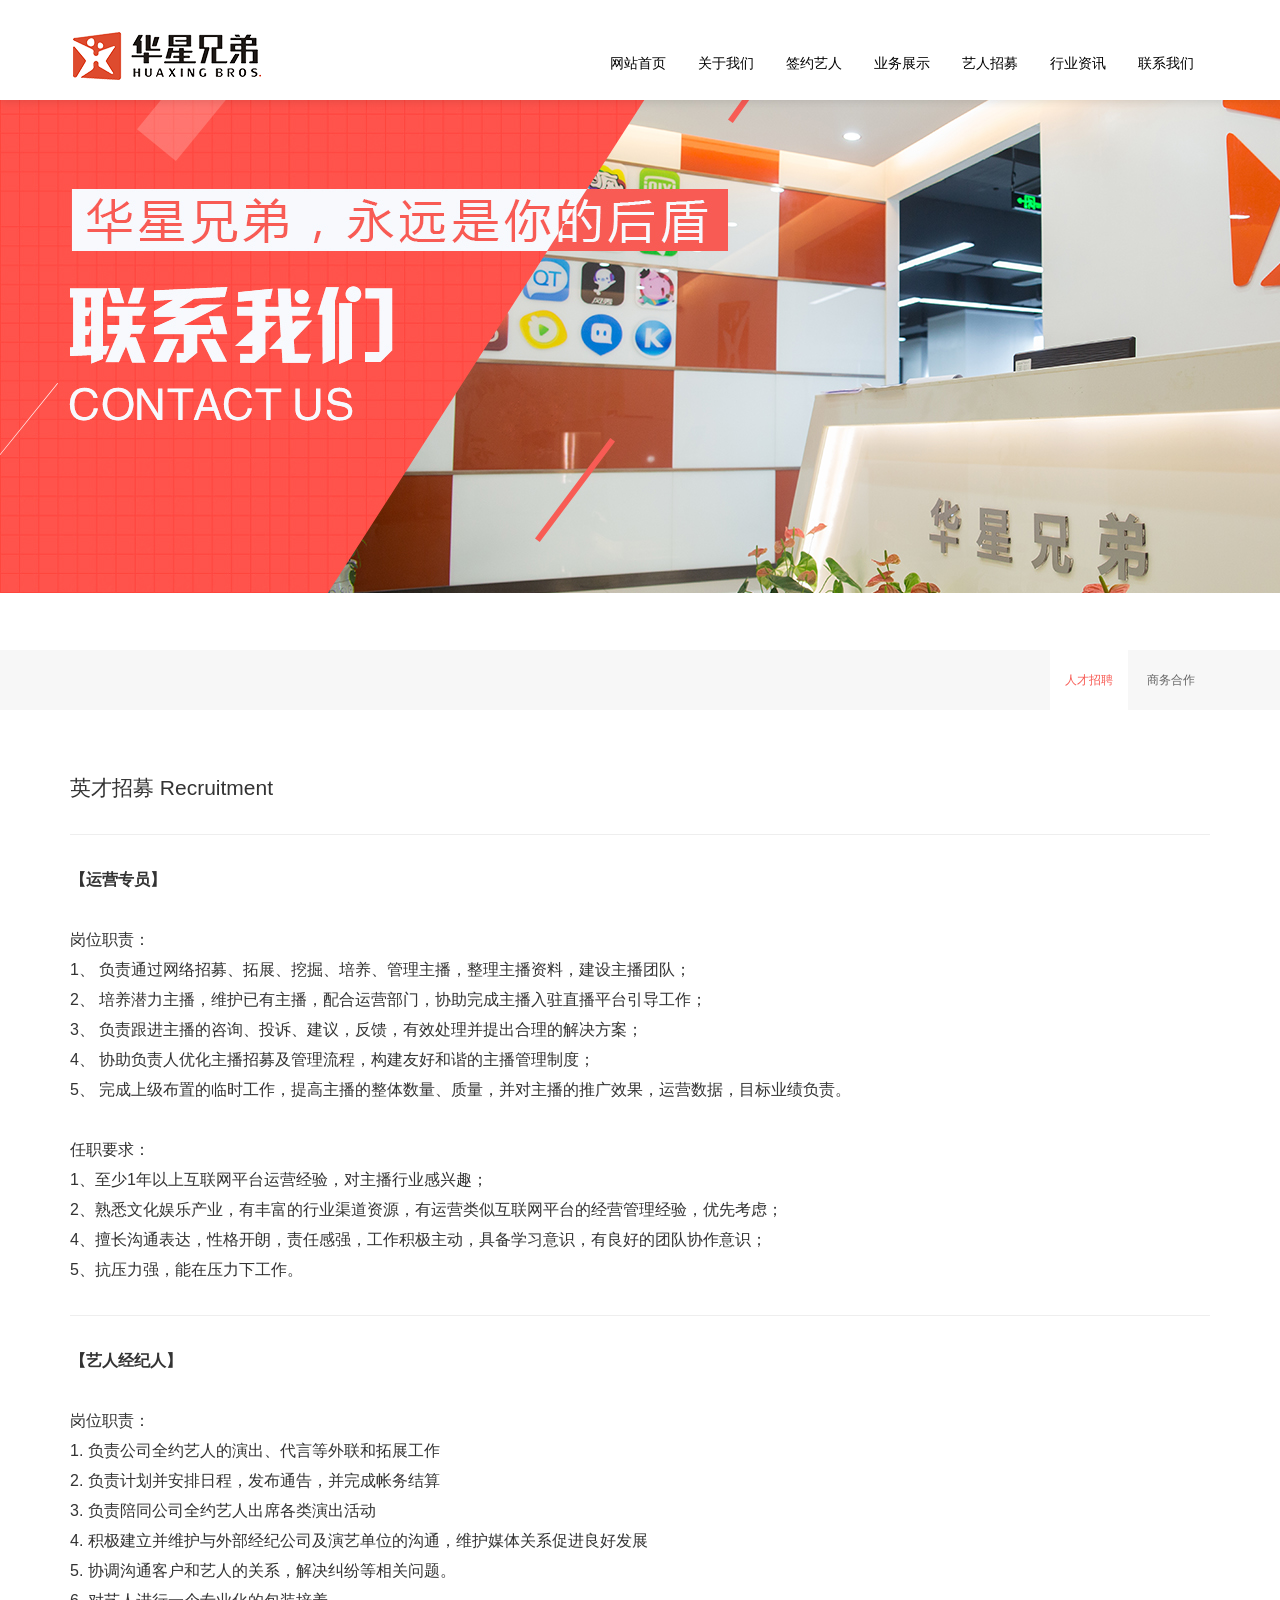
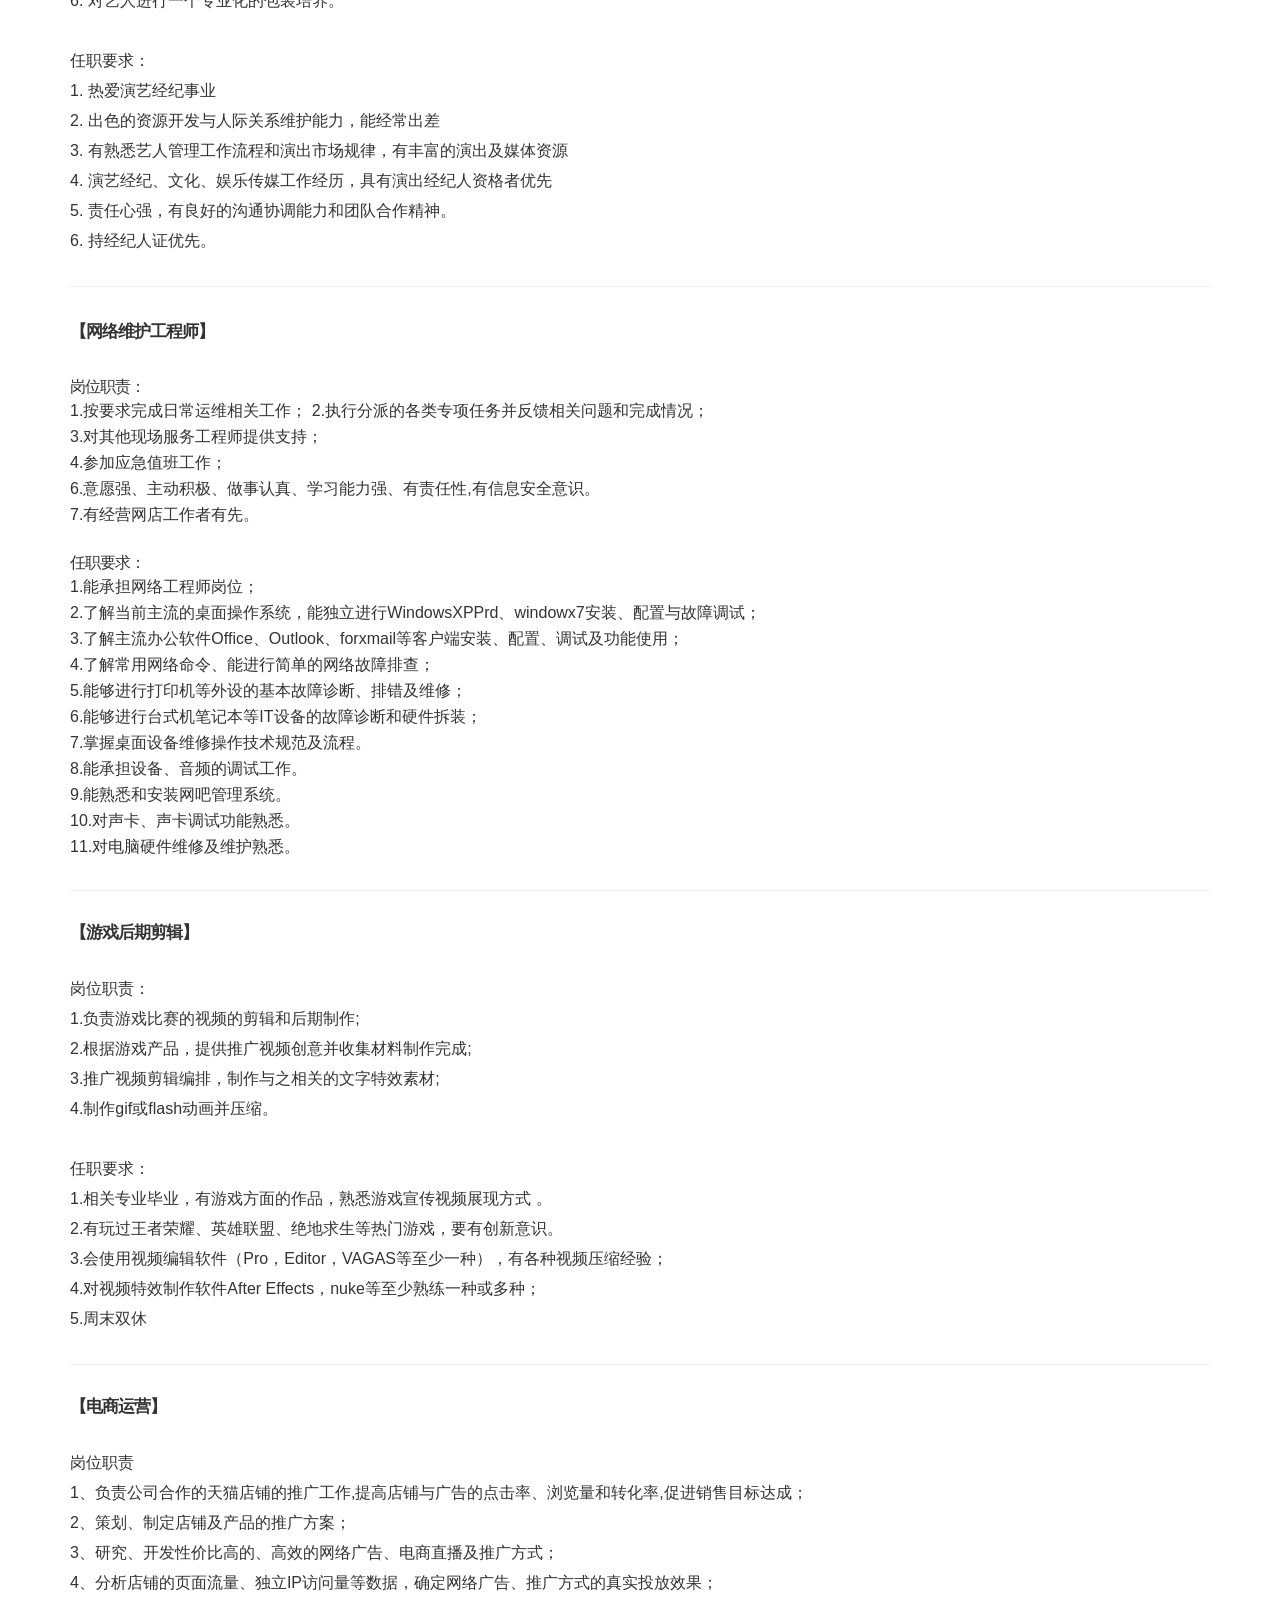
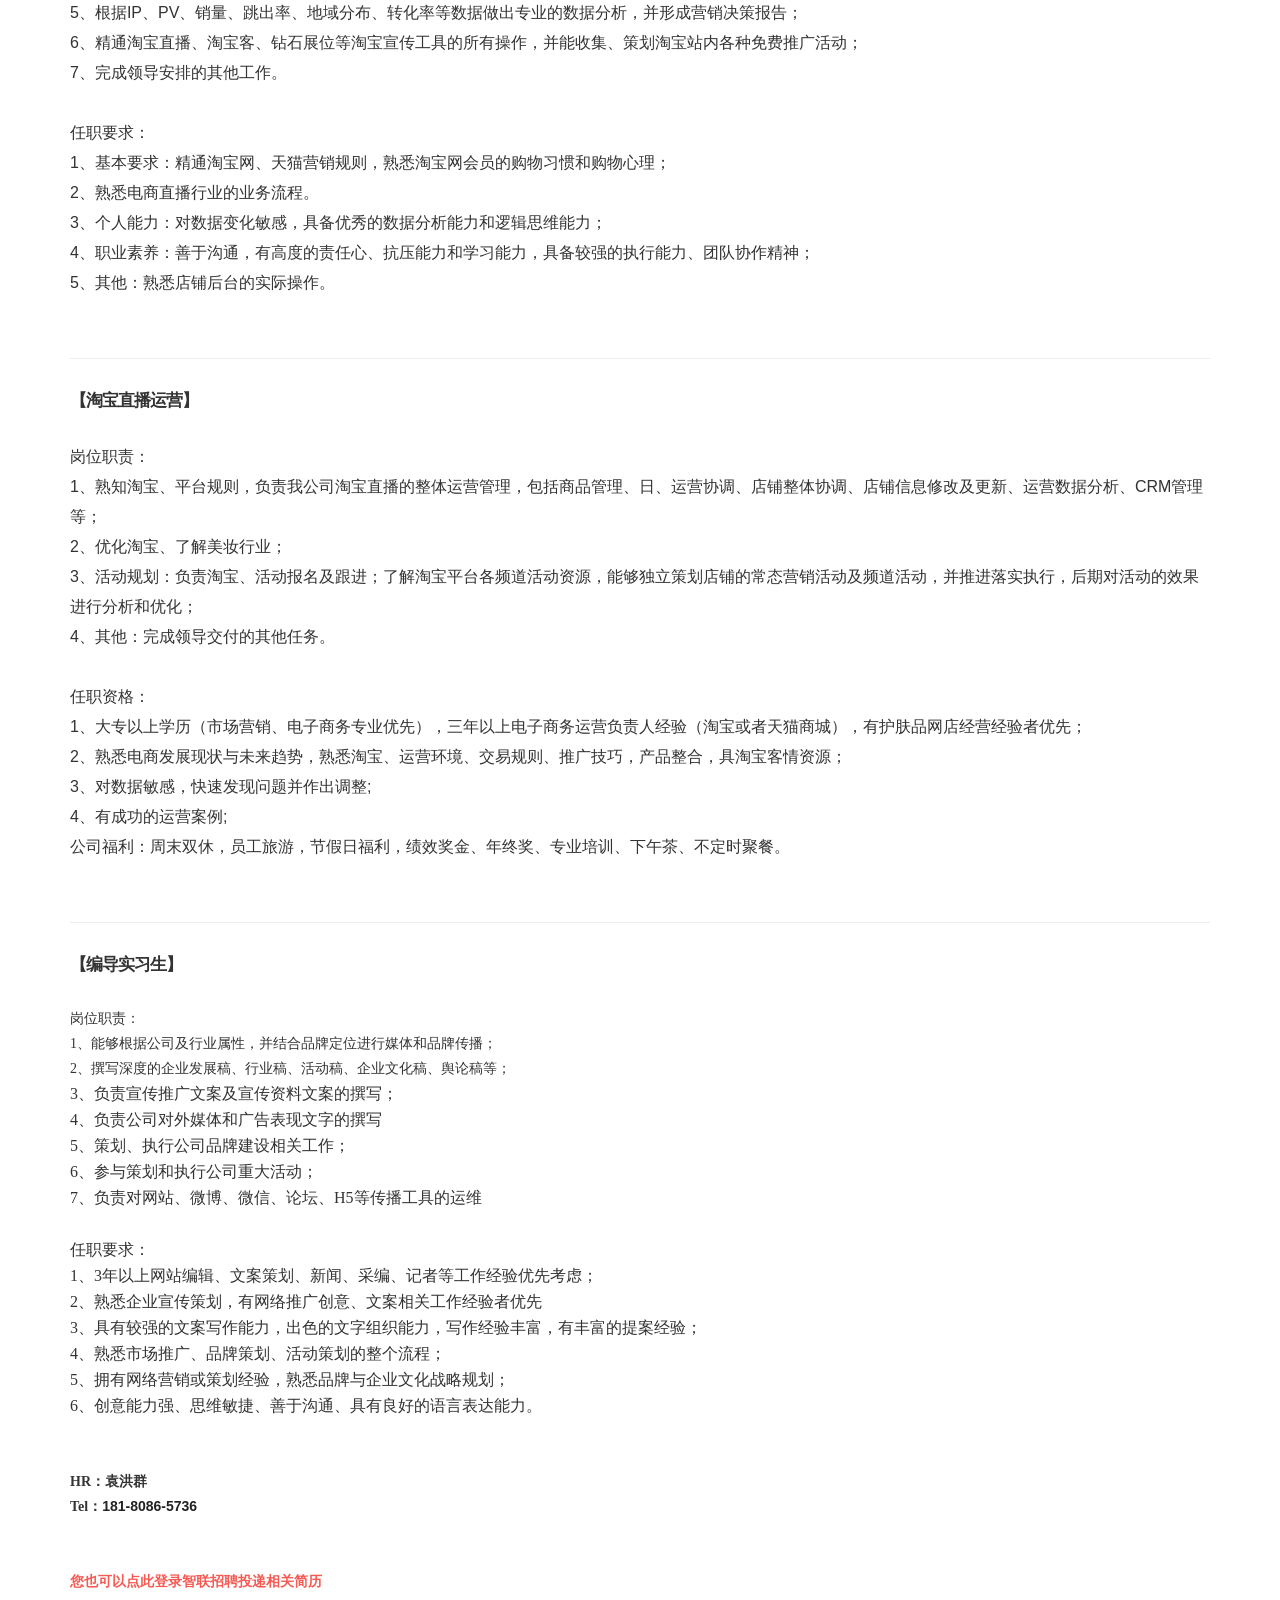
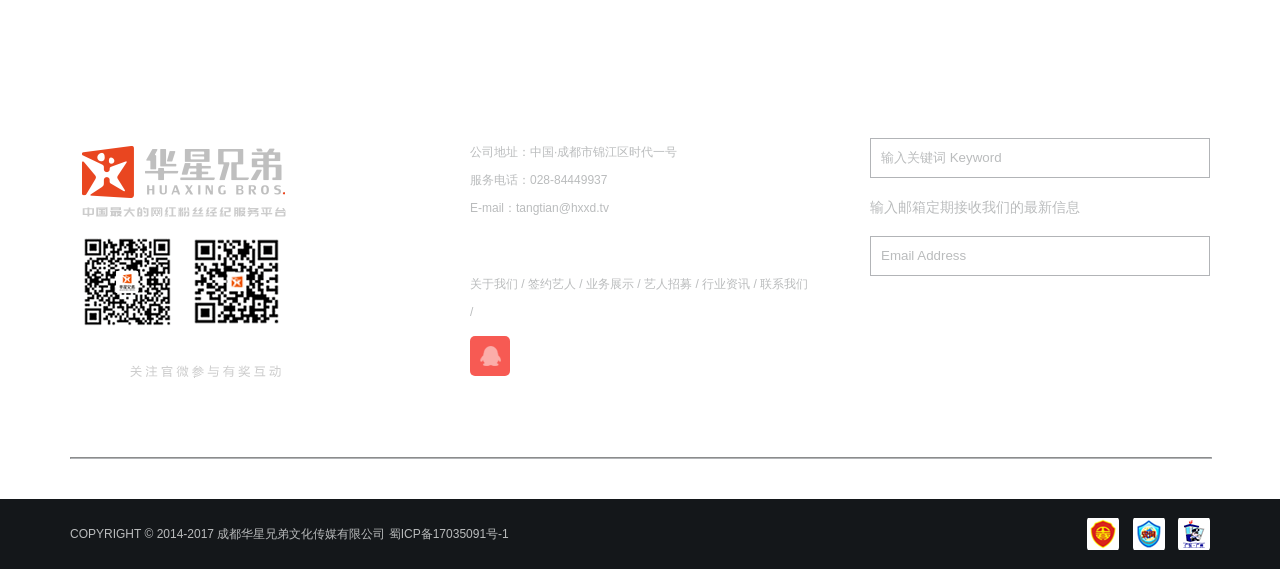
<file: src/main/resources/templates/rysj/job.html>
﻿<!DOCTYPE html>
<html>
<head>
<meta http-equiv="Content-Type" content="text/html; charset=utf-8">
<meta http-equiv="X-UA-Compatible" content="IE=Edge，chrome=1">
<title>联系我们 > 人才招聘_华星兄弟-中国最大的网红粉丝经纪服务平台</title>
<meta name="keywords" content="" />
<meta name="description" content="" />
<link href="css/style.css" rel="stylesheet">
<link href="css/animate.min.css" rel="stylesheet">
<link rel="shortcut icon" href="/favicon.ico" />
<script src="js/lansige.js"></script>
<!--[if lt IE 9]>
<script src="js/html5shiv.min.js"></script>
<script src="js/respond.min.js"></script>
<link href="css/ie8.css" rel="stylesheet">
<![endif]-->
<!--[if IE 9]>
<link href="css/ie9.css" rel="stylesheet">
<![endif]-->
<!--[if lte IE 6]>
<meta http-equiv="refresh" content="0;url=/no-ie6.html" />
<![endif]-->
<!--[if lte IE 7]>
<meta http-equiv="refresh" content="0;url=/no-ie6.html" />
<![endif]-->
</head>
<body>
<!-- head start --> 
<header class="header header-top" id="header">
  <div class="container">
    <h1 class="logo pull-left"><img src="picture/logo55.png" width="255" height="51" /></h1>
    <nav class="nav pull-right">
      <ul class="nav-bar list-unstyled pull-left" id="nav"> 
        <li><a href="/">网站首页</a></li>
        <li ><a href="/about/jianjie/">关于我们</a>
          <ul class="list-unstyled">
           
            <li><a href="/about/jianjie/">公司简介</a></li>
            
            <li><a href="/about/wenhua/">团队介绍</a></li>
            
          </ul>
        </li><li ><a href="/case/">签约艺人</a>
          <ul class="list-unstyled">
           
          </ul>
        </li><li ><a href="/service/anlizhanshi/">业务展示</a>
          <ul class="list-unstyled">
           
          </ul>
        </li><li ><a href="/yirenzhaomu/">艺人招募</a>
          <ul class="list-unstyled">
           
          </ul>
        </li><li ><a href="/news/">行业资讯</a>
          <ul class="list-unstyled">
           
            <li><a href="/news/yejiedongtai/">业界资讯</a></li>
            
            <li><a href="/news/jiemuzixun/">主播资讯</a></li>
            
            <li><a href="/news/huaxingdongtai/">华星动态</a></li>
            
          </ul>
        </li><li ><a href="/contact/">联系我们</a>
          <ul class="list-unstyled">
           
            <li><a href="/about/job/">人才招聘</a></li>
            
            <li><a href="/contact/shangwuhezuo/">商务合作</a></li>
            
          </ul>
        </li>
      </ul>
    </nav>
  </div>
</header>

        
        
        
        
         
<!-- head End --> 
<!-- ym-banner start -->
<!-- banner start -->
<div class="text-center">
<ul class="rslides list-unstyled">
    <li><div class="banner" style="background-image:url(images/444.jpg)"><div class="container"></div></div></li>
   </ul>
</div>
<!-- banner End -->
<!-- ym-banner End --> 
<!-- crumbs start -->
<section class="crumbs text-right">
  <div class="container">
    <ul class="list-unstyled">
      <li><a href='/about/job/' class='hover'>人才招聘</a></li>
      <li><a href="/contact/shangwuhezuo/" >商务合作</a></li>
      
    </ul>
  </div>
</section>
<!-- crumbs End --> 
<!-- content start -->
<div class="neirong">
  <article class="container info sx-padding" id="demo"> <h2 class="wow animated fadeInUp animated" style="font-family: 'microsoft yahei', 'lvetica Neue', Helvetica, Arial, sans-serif; font-weight: 500; line-height: 1.5; color: rgb(51, 51, 51); -webkit-animation: fadeInUp 1s both; visibility: visible;">
	英才招募 Recruitment</h2>
<hr />
<div>
	<span style="font-size:16px;"><strong>【</strong></span><span style="font-size: 16px;"><strong>运营专员</strong></span><span style="font-size: 16px;"><strong>】</strong></span><br />
	&nbsp;</div>
<div>
	<span style="font-size: 16px;">岗位</span><span style="font-size: 16px;">职责：</span></div>
<div>
	<span style="font-size:16px;">1、 负责通过网络招募、拓展、挖掘、培养、管理主播，整理主播资料，建设主播团队；</span></div>
<div>
	<span style="font-size:16px;">2、 培养潜力主播，维护已有主播，配合运营部门，协助完成主播入驻直播平台引导工作；</span></div>
<div>
	<span style="font-size:16px;">3、 负责跟进主播的咨询、投诉、建议，反馈，有效处理并提出合理的解决方案；</span></div>
<div>
	<span style="font-size:16px;">4、 协助负责人优化主播招募及管理流程，构建友好和谐的主播管理制度；</span></div>
<div>
	<span style="font-size:16px;">5、 完成上级布置的临时工作，提高主播的整体数量、质量，并对主播的推广效果，运营数据，目标业绩负责。</span></div>
<div>
	&nbsp;</div>
<div>
	<span style="font-size:16px;">任职要求：</span></div>
<div>
	<span style="font-size:16px;">1、至少1年以上互联网平台运营经验，对主播行业感兴趣；</span></div>
<div>
	<span style="font-size:16px;">2、熟悉文化娱乐产业，有丰富的行业渠道资源，有运营类似互联网平台的经营管理经验，优先考虑；</span></div>
<div>
	<span style="font-size:16px;">4、擅长沟通表达，性格开朗，责任感强，工作积极主动，具备学习意识，有良好的团队协作意识；</span></div>
<div>
	<span style="font-size:16px;">5、抗压力强，能在压力下工作。</span><br />
	<hr />
	<div>
		<span style="font-size:16px;"><strong>【艺人经纪人】</strong></span><br />
		&nbsp;</div>
	<div>
		<span style="font-size:16px;">岗位职责：</span></div>
	<div>
		<span style="font-size:16px;">1. 负责公司全约艺人的演出、代言等外联和拓展工作</span></div>
	<div>
		<span style="font-size:16px;">2. 负责计划并安排日程，发布通告，并完成帐务结算</span></div>
	<div>
		<span style="font-size:16px;">3. 负责陪同公司全约艺人出席各类演出活动</span></div>
	<div>
		<span style="font-size:16px;">4. 积极建立并维护与外部经纪公司及演艺单位的沟通，维护媒体关系促进良好发展</span></div>
	<div>
		<span style="font-size:16px;">5. 协调沟通客户和艺人的关系，解决纠纷等相关问题。</span></div>
	<div>
		<span style="font-size:16px;">6. 对艺人进行一个专业化的包装培养。</span><br />
		&nbsp;</div>
	<div>
		<span style="font-size:16px;">任职要求：</span></div>
	<div>
		<span style="font-size:16px;">1. 热爱演艺经纪事业</span></div>
	<div>
		<span style="font-size:16px;">2. 出色的资源开发与人际关系维护能力，能经常出差</span></div>
	<div>
		<span style="font-size:16px;">3. 有熟悉艺人管理工作流程和演出市场规律，有丰富的演出及媒体资源</span></div>
	<div>
		<span style="font-size:16px;">4. 演艺经纪、文化、娱乐传媒工作经历，具有演出经纪人资格者优先</span></div>
	<div>
		<span style="font-size:16px;">5. 责任心强，有良好的沟通协调能力和团队合作精神。</span></div>
	<div>
		<span style="font-size:16px;">6. 持经纪人证优先。</span><br />
		<hr />
		<strong style="color: rgb(51, 51, 51); font-family: &quot;Microsoft Yahei&quot;; font-size: 17px; letter-spacing: -1px;">【网络维护工程师】</strong><br />
		&nbsp;</div>
</div>
<div class="wow animated fadeInUp animated" style="-webkit-animation: fadeInUp 1s both; color: rgb(51, 51, 51); font-family: 'microsoft yahei', 'lvetica Neue', Helvetica, Arial, sans-serif; font-size: 14px; line-height: 30px; visibility: visible;">
	<div style="font-size: 17px; font-family: &quot;Microsoft Yahei&quot;; margin: 0px; padding: 0px; font-weight: 500; font-stretch: normal; line-height: normal; color: rgb(51, 51, 51); letter-spacing: -1px;">
		<span style="font-family:arial,helvetica,sans-serif;"><span style="font-size:16px;">岗位职责：</span></span></div>
	<p style="font-family: simsun; margin: 0px; padding: 0px; font-stretch: normal; line-height: 25px; color: rgb(51, 51, 51);">
		<span style="font-family:arial,helvetica,sans-serif;"><span style="font-size:16px;">1.按要求完成日常运维相关工作； 2.执行分派的各类专项任务并反馈相关问题和完成情况；&nbsp;</span></span></p>
	<p style="font-family: simsun; margin: 0px; padding: 0px; font-stretch: normal; line-height: 25px; color: rgb(51, 51, 51);">
		<span style="font-family:arial,helvetica,sans-serif;"><span style="font-size:16px;">3.对其他现场服务工程师提供支持；</span></span></p>
	<p style="font-family: simsun; margin: 0px; padding: 0px; font-stretch: normal; line-height: 25px; color: rgb(51, 51, 51);">
		<span style="font-family:arial,helvetica,sans-serif;"><span style="font-size:16px;">4.参加应急值班工作；</span></span></p>
	<p style="font-family: simsun; margin: 0px; padding: 0px; font-stretch: normal; line-height: 25px; color: rgb(51, 51, 51);">
		<span style="font-family:arial,helvetica,sans-serif;"><span style="font-size:16px;">6.意愿强、主动积极、做事认真、学习能力强、有责任性,有信息安全意识。</span></span></p>
	<p style="font-family: simsun; margin: 0px; padding: 0px; font-stretch: normal; line-height: 25px; color: rgb(51, 51, 51);">
		<span style="font-family:arial,helvetica,sans-serif;"><span style="font-size:16px;">7.有经营网店工作者有先。</span></span><br />
		&nbsp;</p>
	<div style="font-size: 17px; font-family: &quot;Microsoft Yahei&quot;; margin: 0px; padding: 0px; font-weight: 500; font-stretch: normal; line-height: normal; color: rgb(51, 51, 51); letter-spacing: -1px;">
		<span style="font-family:arial,helvetica,sans-serif;"><span style="font-size:16px;">任职要求：<strong>&nbsp;</strong></span></span></div>
	<p style="font-family: simsun; margin: 0px; padding: 0px; font-stretch: normal; line-height: 25px; color: rgb(51, 51, 51);">
		<span style="font-family:arial,helvetica,sans-serif;"><span style="font-size:16px;">1.能承担网络工程师岗位；</span></span></p>
	<p style="font-family: simsun; margin: 0px; padding: 0px; font-stretch: normal; line-height: 25px; color: rgb(51, 51, 51);">
		<span style="font-family:arial,helvetica,sans-serif;"><span style="font-size:16px;">2.了解当前主流的桌面操作系统，能独立进行WindowsXPPrd、windowx7安装、配置与故障调试；</span></span></p>
	<p style="font-family: simsun; margin: 0px; padding: 0px; font-stretch: normal; line-height: 25px; color: rgb(51, 51, 51);">
		<span style="font-family:arial,helvetica,sans-serif;"><span style="font-size:16px;">3.了解主流办公软件Office、Outlook、forxmail等客户端安装、配置、调试及功能使用；</span></span></p>
	<p style="font-family: simsun; margin: 0px; padding: 0px; font-stretch: normal; line-height: 25px; color: rgb(51, 51, 51);">
		<span style="font-family:arial,helvetica,sans-serif;"><span style="font-size:16px;">4.了解常用网络命令、能进行简单的网络故障排查；</span></span></p>
	<p style="font-family: simsun; margin: 0px; padding: 0px; font-stretch: normal; line-height: 25px; color: rgb(51, 51, 51);">
		<span style="font-family:arial,helvetica,sans-serif;"><span style="font-size:16px;">5.能够进行打印机等外设的基本故障诊断、排错及维修；</span></span></p>
	<p style="font-family: simsun; margin: 0px; padding: 0px; font-stretch: normal; line-height: 25px; color: rgb(51, 51, 51);">
		<span style="font-family:arial,helvetica,sans-serif;"><span style="font-size:16px;">6.能够进行台式机笔记本等IT设备的故障诊断和硬件拆装；</span></span></p>
	<p style="font-family: simsun; margin: 0px; padding: 0px; font-stretch: normal; line-height: 25px; color: rgb(51, 51, 51);">
		<span style="font-family:arial,helvetica,sans-serif;"><span style="font-size:16px;">7.掌握桌面设备维修操作技术规范及流程。</span></span></p>
	<p style="font-family: simsun; margin: 0px; padding: 0px; font-stretch: normal; line-height: 25px; color: rgb(51, 51, 51);">
		<span style="font-family:arial,helvetica,sans-serif;"><span style="font-size:16px;">8.能承担设备、音频的调试工作。</span></span></p>
	<p style="font-family: simsun; margin: 0px; padding: 0px; font-stretch: normal; line-height: 25px; color: rgb(51, 51, 51);">
		<span style="font-family:arial,helvetica,sans-serif;"><span style="font-size:16px;">9.能熟悉和安装网吧管理系统。</span></span></p>
	<p style="font-family: simsun; margin: 0px; padding: 0px; font-stretch: normal; line-height: 25px; color: rgb(51, 51, 51);">
		<span style="font-family:arial,helvetica,sans-serif;"><span style="font-size:16px;">10.对声卡、声卡调试功能熟悉。</span></span></p>
	<p style="font-family: simsun; margin: 0px; padding: 0px; font-stretch: normal; line-height: 25px; color: rgb(51, 51, 51);">
		<span style="font-family:arial,helvetica,sans-serif;"><span style="font-size:16px;">11.对电脑硬件维修及维护熟悉。</span></span></p>
</div>
<pre class="js_message_plain ng-binding" ng-bind-html="message.MMActualContent" style="margin-top: 0px; margin-bottom: 0px; font-family: inherit; font-size: 14px; white-space: pre-wrap; word-break: normal; color: rgb(0, 0, 0);">
</pre>
<hr />
<h1 style="font-size: 17px; font-family: &quot;Microsoft Yahei&quot;; margin: 0px; padding: 0px; font-weight: 500; font-stretch: normal; line-height: normal; color: rgb(51, 51, 51); letter-spacing: -1px;">
	<strong>【游戏后期剪辑</strong><strong>】</strong></h1>
<br />
<div>
	<span style="font-size:16px;"><span style="font-family:arial,helvetica,sans-serif;">岗位职责：</span></span></div>
<div>
	<span style="font-size:16px;">1.负责游戏比赛的视频的剪辑和后期制作;&nbsp;<br />
	2.根据游戏产品，提供推广视频创意并收集材料制作完成;<br />
	3.推广视频剪辑编排，制作与之相关的文字特效素材;<br />
	4.制作gif或flash动画并压缩。</span><br />
	&nbsp;</div>
<div>
	<span style="font-size:16px;">任职要求：&nbsp;<br />
	1.相关专业毕业，有游戏方面的作品，熟悉游戏宣传视频展现方式 。<br />
	2.有玩过王者荣耀、英雄联盟、绝地求生等热门游戏，要有创新意识。<br />
	3.会使用视频编辑软件（Pro，Editor，VAGAS等至少一种），有各种视频压缩经验；&nbsp;<br />
	4.对视频特效制作软件After Effects，nuke等至少熟练一种或多种；&nbsp;</span><br />
	<span style="font-size: 16px;">5.周末双休</span></div>
<hr />
<h1 style="font-size: 17px; font-family: &quot;Microsoft Yahei&quot;; margin: 0px; padding: 0px; font-weight: 500; font-stretch: normal; line-height: normal; color: rgb(51, 51, 51); letter-spacing: -1px;">
	<strong>【电商运营</strong><strong>】</strong></h1>
<br />
<span style="font-size:16px;">岗位职责<br />
1、负责公司合作的天猫店铺的推广工作,提高店铺与广告的点击率、浏览量和转化率,促进销售目标达成；<br />
2、策划、制定店铺及产品的推广方案；<br />
3、研究、开发性价比高的、高效的网络广告、电商直播及推广方式；<br />
4、分析店铺的页面流量、独立IP访问量等数据，确定网络广告、推广方式的真实投放效果；<br />
5、根据IP、PV、销量、跳出率、地域分布、转化率等数据做出专业的数据分析，并形成营销决策报告；<br />
6、精通淘宝直播、淘宝客、钻石展位等淘宝宣传工具的所有操作，并能收集、策划淘宝站内各种免费推广活动；<br />
7、完成领导安排的其他工作。<br />
&nbsp;<br />
任职要求：<br />
1、基本要求：精通淘宝网、天猫营销规则，熟悉淘宝网会员的购物习惯和购物心理；<br />
2、熟悉电商直播行业的业务流程。<br />
3、个人能力：对数据变化敏感，具备优秀的数据分析能力和逻辑思维能力；<br />
4、职业素养：善于沟通，有高度的责任心、抗压能力和学习能力，具备较强的执行能力、团队协作精神；<br />
5、其他：熟悉店铺后台的实际操作。</span><br />
<br />
<hr />
<h1 style="font-size: 17px; font-family: &quot;Microsoft Yahei&quot;; margin: 0px; padding: 0px; font-weight: 500; font-stretch: normal; line-height: normal; color: rgb(51, 51, 51); letter-spacing: -1px;">
	<strong>【淘宝直播运营</strong><strong>】</strong></h1>
<br />
<div>
	<span style="font-family:arial,helvetica,sans-serif;"><span style="font-size:16px;">岗位职责：<br />
	1、熟知淘宝、平台规则，负责我公司淘宝直播的整体运营管理，包括商品管理、日、运营协调、店铺整体协调、店铺信息修改及更新、运营数据分析、CRM管理等；<br />
	2、优化淘宝、了解美妆行业；<br />
	3、活动规划：负责淘宝、活动报名及跟进；了解淘宝平台各频道活动资源，能够独立策划店铺的常态营销活动及频道活动，并推进落实执行，后期对活动的效果进行分析和优化；<br />
	4、其他：完成领导交付的其他任务。<br />
	<br />
	任职资格：<br />
	1、大专以上学历（市场营销、电子商务专业优先），三年以上电子商务运营负责人经验（淘宝或者天猫商城），有护肤品网店经营经验者优先；<br />
	2、熟悉电商发展现状与未来趋势，熟悉淘宝、运营环境、交易规则、推广技巧，产品整合，具淘宝客情资源；<br />
	3、对数据敏感，快速发现问题并作出调整;<br />
	4、有成功的运营案例;</span></span></div>
<div>
	<span style="font-family:arial,helvetica,sans-serif;"><span style="font-size:16px;">公司福利：周末双休，员工旅游，节假日福利，绩效奖金、年终奖、专业培训、下午茶、不定时聚餐。</span></span></div>
&nbsp;<br />
<hr />
<h1 style="font-size: 17px; font-family: &quot;Microsoft Yahei&quot;; margin: 0px; padding: 0px; font-weight: 500; font-stretch: normal; line-height: normal; color: rgb(51, 51, 51); letter-spacing: -1px;">
	<strong>【编导实习生</strong><strong>】</strong></h1>
<br />
<span style="display: none;">&nbsp;</span>
<p style="font-size: 14px; font-family: simsun; margin: 0px; padding: 0px; font-stretch: normal; line-height: 25px; color: rgb(51, 51, 51); background-image: initial; background-position: initial; background-size: initial; background-repeat: initial; background-attachment: initial; background-origin: initial; background-clip: initial;">
	<span style="font-family: 宋体; letter-spacing: 0px;"><span id="cke_bm_120S" style="display: none;">&nbsp;</span>岗位职责：</span></p>
<p style="font-size: 14px; font-family: simsun; margin: 0px; padding: 0px; font-stretch: normal; line-height: 25px; color: rgb(51, 51, 51); background-image: initial; background-position: initial; background-size: initial; background-repeat: initial; background-attachment: initial; background-origin: initial; background-clip: initial;">
	<span style="font-family: 宋体; letter-spacing: 0px;">1、</span><span style="font-family: 宋体; letter-spacing: 0px;">能够根据</span><span style="font-family: 宋体; letter-spacing: 0px;">公司及行业属性，并结合品牌定位进行媒体和品牌传播；</span></p>
<p style="font-size: 14px; font-family: simsun; margin: 0px; padding: 0px; font-stretch: normal; line-height: 25px; color: rgb(51, 51, 51); background-image: initial; background-position: initial; background-size: initial; background-repeat: initial; background-attachment: initial; background-origin: initial; background-clip: initial;">
	<span style="font-family: 宋体; letter-spacing: 0px;">2、撰写深度的企业发展稿、行业稿、活动稿、企业文化稿、舆论稿等；</span></p>
<p style="font-size: 14px; font-family: simsun; margin: 0px; padding: 0px; font-stretch: normal; line-height: 25px; color: rgb(51, 51, 51); background-image: initial; background-position: initial; background-size: initial; background-repeat: initial; background-attachment: initial; background-origin: initial; background-clip: initial;">
	<span style="font-size:16px;"><span style="font-family: 宋体; letter-spacing: 0px;">3、</span><span style="font-family: 宋体; letter-spacing: 0px;">负责宣传推广文案及宣传资料文案的撰写；</span></span></p>
<p style="font-size: 14px; font-family: simsun; margin: 0px; padding: 0px; font-stretch: normal; line-height: 25px; color: rgb(51, 51, 51); background-image: initial; background-position: initial; background-size: initial; background-repeat: initial; background-attachment: initial; background-origin: initial; background-clip: initial;">
	<span style="font-size:16px;"><span style="font-family: 宋体; letter-spacing: 0px;">4</span><span style="font-family: 宋体; letter-spacing: 0px;">、负责公司对外媒体和广告表现文字的撰写</span></span></p>
<p style="font-size: 14px; font-family: simsun; margin: 0px; padding: 0px; font-stretch: normal; line-height: 25px; color: rgb(51, 51, 51); background-image: initial; background-position: initial; background-size: initial; background-repeat: initial; background-attachment: initial; background-origin: initial; background-clip: initial;">
	<span style="font-size:16px;"><span style="font-family: 宋体; letter-spacing: 0px;">5、</span><span style="font-family: 宋体; letter-spacing: 0px;">策划、执行公司品牌建设相关工作；</span></span></p>
<p style="font-size: 14px; font-family: simsun; margin: 0px; padding: 0px; font-stretch: normal; line-height: 25px; color: rgb(51, 51, 51); background-image: initial; background-position: initial; background-size: initial; background-repeat: initial; background-attachment: initial; background-origin: initial; background-clip: initial;">
	<span style="font-size:16px;"><span style="font-family: 宋体; letter-spacing: 0px;">6、</span><span style="font-family: 宋体; letter-spacing: 0px;">参与策划和执行公司重大活动；</span></span></p>
<p style="font-size: 14px; font-family: simsun; margin: 0px; padding: 0px; font-stretch: normal; line-height: 25px; color: rgb(51, 51, 51); background-image: initial; background-position: initial; background-size: initial; background-repeat: initial; background-attachment: initial; background-origin: initial; background-clip: initial;">
	<span style="font-size:16px;"><span style="font-family: 宋体; letter-spacing: 0px;">7、负责对网站</span><span style="font-family: 宋体; letter-spacing: 0px;">、微博、微信</span><span style="font-family: 宋体; letter-spacing: 0px;">、</span><span style="font-family: 宋体; letter-spacing: 0px;">论坛</span><span style="font-family: 宋体; letter-spacing: 0px;">、</span><span style="font-family: 宋体; letter-spacing: 0px;">H5等传播工具的运维</span></span></p>
<p style="font-size: 14px; font-family: simsun; margin: 0px; padding: 0px; font-stretch: normal; line-height: 25px; color: rgb(51, 51, 51);">
	<span style="font-size:16px;"><span style="font-family: 宋体; letter-spacing: 0px; background-image: initial; background-position: initial; background-size: initial; background-repeat: initial; background-attachment: initial; background-origin: initial; background-clip: initial;">&nbsp;</span></span></p>
<p style="font-size: 14px; font-family: simsun; margin: 0px; padding: 0px; font-stretch: normal; line-height: 25px; color: rgb(51, 51, 51); background-image: initial; background-position: initial; background-size: initial; background-repeat: initial; background-attachment: initial; background-origin: initial; background-clip: initial;">
	<span style="font-size:16px;"><span style="font-family: 宋体; letter-spacing: 0px;">任职要求：</span></span></p>
<p style="font-size: 14px; font-family: simsun; margin: 0px; padding: 0px; font-stretch: normal; line-height: 25px; color: rgb(51, 51, 51); background-image: initial; background-position: initial; background-size: initial; background-repeat: initial; background-attachment: initial; background-origin: initial; background-clip: initial;">
	<span style="font-size:16px;"><span style="font-family: 宋体; letter-spacing: 0px;">1、3</span><span style="font-family: 宋体; letter-spacing: 0px;">年以上网站编辑、文案策划、新闻、采编、记者等工作经验优先考虑；</span></span></p>
<p style="font-size: 14px; font-family: simsun; margin: 0px; padding: 0px; font-stretch: normal; line-height: 25px; color: rgb(51, 51, 51); background-image: initial; background-position: initial; background-size: initial; background-repeat: initial; background-attachment: initial; background-origin: initial; background-clip: initial;">
	<span style="font-size:16px;"><span style="font-family: 宋体; letter-spacing: 0px;">2、</span><span style="font-family: 宋体; letter-spacing: 0px;">熟悉企业宣传策划，有网络推广创意、文案相关工作经验者优先</span></span></p>
<p style="font-size: 14px; font-family: simsun; margin: 0px; padding: 0px; font-stretch: normal; line-height: 25px; color: rgb(51, 51, 51); background-image: initial; background-position: initial; background-size: initial; background-repeat: initial; background-attachment: initial; background-origin: initial; background-clip: initial;">
	<span style="font-size:16px;"><span style="font-family: 宋体; letter-spacing: 0px;">3、</span><span style="font-family: 宋体; letter-spacing: 0px;">具有较强的文案写作能力，出色的文字组织能力，写作经验丰富，有丰富的提案经验；</span></span></p>
<p style="font-size: 14px; font-family: simsun; margin: 0px; padding: 0px; font-stretch: normal; line-height: 25px; color: rgb(51, 51, 51); background-image: initial; background-position: initial; background-size: initial; background-repeat: initial; background-attachment: initial; background-origin: initial; background-clip: initial;">
	<span style="font-size:16px;"><span style="font-family: 宋体; letter-spacing: 0px;">4、熟悉市场推广、品牌策划、活动策划的整个流程；</span></span></p>
<p style="font-size: 14px; font-family: simsun; margin: 0px; padding: 0px; font-stretch: normal; line-height: 25px; color: rgb(51, 51, 51); background-image: initial; background-position: initial; background-size: initial; background-repeat: initial; background-attachment: initial; background-origin: initial; background-clip: initial;">
	<span style="font-size:16px;"><span style="font-family: 宋体; letter-spacing: 0px;">5、拥有网络营销或策划经验，熟悉品牌与企业文化战略规划；</span></span></p>
<p style="font-size: 14px; font-family: simsun; margin: 0px; padding: 0px; font-stretch: normal; line-height: 25px; color: rgb(51, 51, 51); background-image: initial; background-position: initial; background-size: initial; background-repeat: initial; background-attachment: initial; background-origin: initial; background-clip: initial;">
	<span style="font-size:16px;"><span style="font-family: 宋体; letter-spacing: 0px;">6、创意能力强、思维敏捷、善于沟通、具有良好的语言表达能力。<span id="cke_bm_120E" style="display: none;">&nbsp;</span></span></span></p>
<span style="display: none;">&nbsp;</span>
<p style="font-size: 14px; font-family: simsun; margin: 0px; padding: 0px; font-stretch: normal; line-height: 25px; color: rgb(51, 51, 51);">
	&nbsp;</p>
<p style="font-size: 14px; font-family: simsun; margin: 0px; padding: 0px; font-stretch: normal; line-height: 25px; color: rgb(51, 51, 51);">
	&nbsp;</p>
<p style="font-size: 14px; font-family: simsun; margin-top: 0px; margin-right: 0px; margin-bottom: 0px; padding: 0px; font-stretch: normal; line-height: 25px; color: rgb(51, 51, 51);">
	<strong>HR：袁洪群</strong></p>
<p style="font-size: 14px; font-family: simsun; margin-top: 0px; margin-right: 0px; margin-bottom: 0px; padding: 0px; font-stretch: normal; line-height: 25px; color: rgb(51, 51, 51);">
	<strong>Tel</strong><strong>：<span style="font-size:14px;"><span style="color: rgb(34, 34, 34); font-family: Arial, Verdana, sans-serif;">181-8086-5736</span></span></strong></p>
<p style="font-size: 14px; font-family: simsun; margin-top: 0px; margin-right: 0px; margin-bottom: 0px; padding: 0px; font-stretch: normal; line-height: 25px; color: rgb(51, 51, 51);">
	&nbsp;</p>
<p style="font-size: 14px; font-family: simsun; margin: 0px; padding: 0px; font-stretch: normal; line-height: 25px; color: rgb(51, 51, 51);">
	<br />
	<strong><a href="http://company.zhaopin.com/CC208396384.htm">您也可以点此登录智联招聘投递相关简历&nbsp;</a></strong></p>

    <div class="content_page"></div>
  </article>
</div>
<!-- content End --> 
<!-- footer start --> 
<!-- footer start -->

<footer style="background-image: url(images/footer_bg.jpg);" class="pingpu-bg" id="yy">
  <div id="demo" class="footer container sx-padding">
    <div class="clearfix wow animated fadeIn">
      <section>
        <h3>华星新媒体 Online booking</h3>

		  <img src="picture/erweima.png" >

            </section>
      <section class="bianju">
        <h3>联系我们 Contact US</h3>
        <address>
        <ul class="list-unstyled">
          <li>公司地址：中国·成都市锦江区时代一号</li>
          <li>服务电话：028-84449937 </li>
          <li>E-mail：tangtian@hxxd.tv</li>
        </ul>
        </address>
        <h4>快捷入口 Quick Entry</h4>
        <p>  <a href="/about/jianjie/" target="_blank">关于我们</a> / 
           <a href="/case/" target="_blank">签约艺人</a> / 
           <a href="/service/anlizhanshi/" target="_blank">业务展示</a> / 
           <a href="/yirenzhaomu/" target="_blank">艺人招募</a> / 
           <a href="/news/" target="_blank">行业资讯</a> / 
           <a href="/contact/" target="_blank">联系我们</a> / 
           </p>
        <p class="zhixun"> <a href="http://wpa.qq.com/msgrd?v=3&uin=1007363025&site=qq&menu=yes" class="qq" target="_blank">在线QQ咨询</a> </p>
      </section>
      <section>
        <h3>内容搜索 Search</h3>
         <form name="formsearch" action="/plus/search.php">
           <ul class="list-unstyled">
             <li><input name="q" type="text" class="key" value="输入关键词 Keyword" placeholder="输入关键词 Keyword" onFocus="if (value =='输入关键词 Keyword'){value =''}" onBlur="if (value ==''){value='输入关键词 Keyword'}" /><input type="submit" class="s-button" value="搜索" /></li>
             </ul>
             </form>
              <form method="post" target="_blank" action="http://list.qq.com/cgi-bin/qf_compose_send">
               <ul class="list-unstyled">
                <li class="mail-tx">输入邮箱定期接收我们的最新信息</li>
                 <li><input type="hidden" value="qf_booked_feedback" name="t" />
                      <input type="hidden" value="79d7181ac4d8b0144664925406fa6b1ebc29568929546ae8" name="id" />
                 <input type="text" class="mail" name="to" id="to" value="Email Address" placeholder="Email Address" onFocus="if (value =='Email Address'){value =''}" onBlur="if (value ==''){value='Email Address'}" /><input type="submit" class="m-button" value="提交"></li>
                    </ul>
                  </form>
 </section>
    </div>
    <div class="yq-link">
      <hr />

    </div>
  </div>
  <div class="foot">
    <div class="container clearfix">
      <p class="copy pull-left">COPYRIGHT © 2014-2017 成都华星兄弟文化传媒有限公司 蜀ICP备17035091号-1</p>
      <p class="renzheng pull-right text-right"> <img src="picture/2014090504144234.png" width="32" height="32" alt="工商合法注册企业" title="工商合法注册企业" /> <img src="picture/2014090504203747.png" width="32" height="32" alt="安全网站" title="安全网站" /> <img src="picture/2014090504244226.png" width="32" height="32" alt="网上报警" title="网上报警" /></p>
    </div>
  </div>
</footer>
<!-- footer end --> 
<!-- kehu start -->
<!--<div class="kefu">
  <ul class="list-unstyled">
    <li><a href="/contact" title="更多联系方式" target="_blank" class="kefu-lx">在线客服</a></li>
    <li><a href="#yy" class="kefu-yy" title="快速给我们留言" rel="nofollow">快速留言</a></li>
    <li><a target="_blank" href="http://wpa.qq.com/msgrd?v=3&uin=1007363025&site=qq&menu=yes" class="kefu-zx">在线咨询</a></li>
    <li><a href="#yy" class="kefu-wx" title="华星微信公众号" rel="nofollow">微信公众号<span class="kefu-weixin"><img src="picture/kefu-weixin.jpg" width="140" height="140" alt=""/></span></a></li>
    <li><a href="#top" class="kefu-top" title="回网页顶部" rel="nofollow">返回顶部</a></li>
  </ul>
</div>-->
<!-- jQuery start --> 
<script src="js/jquery.min.js"></script> 
<script src="js/wow.min.js"></script> 
<script>
wow = new WOW(
{animateClass: 'animated',
offset:100});
wow.init();
document.getElementById('moar').onclick = function() {
var section = document.createElement('section');
section.className = 'section--purple wow fadeInDown';
this.parentNode.insertBefore(section, this);};
</script> 

<!-- header up start --> 
<script src="js/headroom.min.js"></script> 
<script src="js/jquery.headroom.js"></script> 
<script>$("#header").headroom();</script> 
<!-- banner start --> 
<script type="text/javascript" src="js/jiaodiantu.js"></script> 
<script type="text/javascript" src="js/nav.hover.js"></script>
        
        
</body>
</html>
</file>
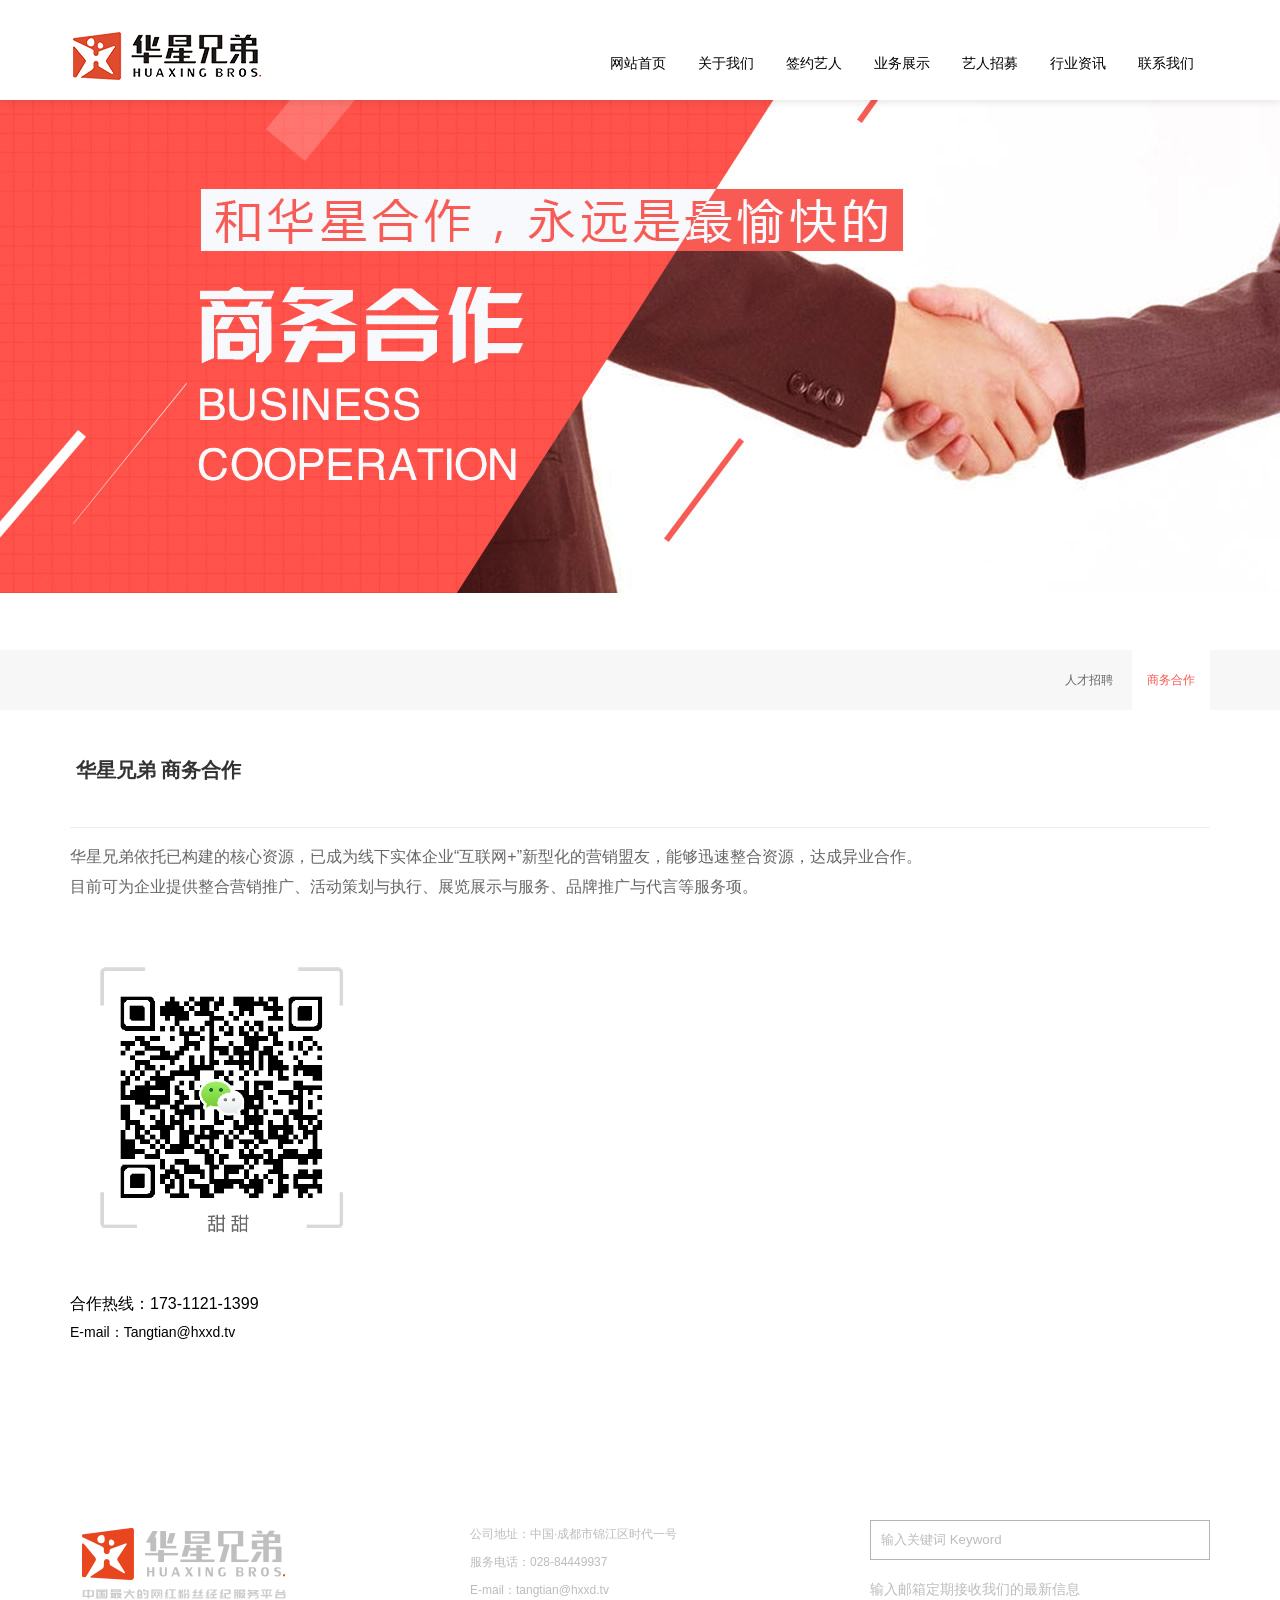
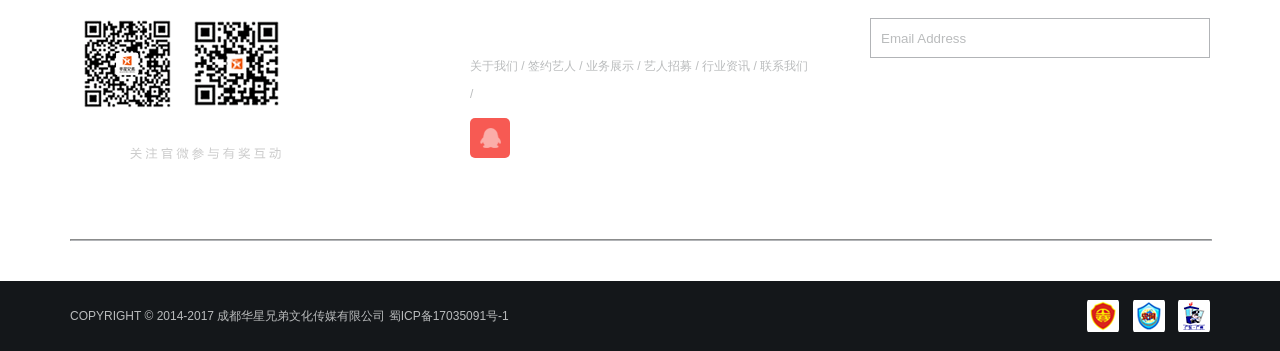
<file: src/main/resources/templates/rysj/shangwuhezuo.html>
﻿<!DOCTYPE html>
<html>
<head>
<meta http-equiv="Content-Type" content="text/html; charset=utf-8">
<meta http-equiv="X-UA-Compatible" content="IE=Edge，chrome=1">
<title>联系我们 > 商务合作_华星兄弟-中国最大的网红粉丝经纪服务平台</title>
<meta name="keywords" content="" />
<meta name="description" content="" />
<link href="css/style.css" rel="stylesheet">
<link href="css/animate.min.css" rel="stylesheet">
<link rel="shortcut icon" href="/favicon.ico" />
<script src="js/lansige.js"></script>
<!--[if lt IE 9]>
<script src="js/html5shiv.min.js"></script>
<script src="js/respond.min.js"></script>
<link href="css/ie8.css" rel="stylesheet">
<![endif]-->
<!--[if IE 9]>
<link href="css/ie9.css" rel="stylesheet">
<![endif]-->
<!--[if lte IE 6]>
<meta http-equiv="refresh" content="0;url=/no-ie6.html" />
<![endif]-->
<!--[if lte IE 7]>
<meta http-equiv="refresh" content="0;url=/no-ie6.html" />
<![endif]-->
</head>
<body>
<!-- head start --> 
<header class="header header-top" id="header">
  <div class="container">
    <h1 class="logo pull-left"><img src="picture/logo55.png" width="255" height="51" /></h1>
    <nav class="nav pull-right">
      <ul class="nav-bar list-unstyled pull-left" id="nav"> 
        <li><a href="/">网站首页</a></li>
        <li ><a href="/about/jianjie/">关于我们</a>
          <ul class="list-unstyled">
           
            <li><a href="/about/jianjie/">公司简介</a></li>
            
            <li><a href="/about/wenhua/">团队介绍</a></li>
            
          </ul>
        </li><li ><a href="/case/">签约艺人</a>
          <ul class="list-unstyled">
           
          </ul>
        </li><li ><a href="/service/anlizhanshi/">业务展示</a>
          <ul class="list-unstyled">
           
          </ul>
        </li><li ><a href="/yirenzhaomu/">艺人招募</a>
          <ul class="list-unstyled">
           
          </ul>
        </li><li ><a href="/news/">行业资讯</a>
          <ul class="list-unstyled">
           
            <li><a href="/news/yejiedongtai/">业界资讯</a></li>
            
            <li><a href="/news/jiemuzixun/">主播资讯</a></li>
            
            <li><a href="/news/huaxingdongtai/">华星动态</a></li>
            
          </ul>
        </li><li ><a href="/contact/">联系我们</a>
          <ul class="list-unstyled">
           
            <li><a href="/about/job/">人才招聘</a></li>
            
            <li><a href="/contact/shangwuhezuo/">商务合作</a></li>
            
          </ul>
        </li>
      </ul>
    </nav>
  </div>
</header>

        
        
        
        
         
<!-- head End --> 
<!-- ym-banner start -->
<!-- banner start -->
<div class="text-center">
<ul class="rslides list-unstyled">
    <li><div class="banner" style="background-image:url(images/banner_swhz.jpg)"><div class="container"></div></div></li>
   </ul>
</div>
<!-- banner End -->
<!-- ym-banner End --> 
<!-- crumbs start -->
<section class="crumbs text-right">
  <div class="container">
    <ul class="list-unstyled">
      
      <li><a href="/about/job/" >人才招聘</a></li>
      <li><a href='/contact/shangwuhezuo/' class='hover'>商务合作</a></li>
    </ul>
  </div>
</section>
<!-- crumbs End --> 
<!-- content start -->
<div class="neirong">
  <article class="container info sx-padding" id="demo"> <span style="font-size:20px;"><strong>&nbsp;华星兄弟 商务合作</strong></span><br />
<br />
<hr style="margin: 10px 0px; border-right-width: 0px; border-bottom-width: 0px; border-left-width: 0px; border-top-style: solid; border-top-color: rgb(238, 238, 238); color: rgb(51, 51, 51); font-family: &quot;microsoft yahei&quot;, &quot;lvetica Neue&quot;, Helvetica, Arial, sans-serif; font-size: 14px; line-height: 20px;" />
<p>
	<span style="font-size:16px;">华星兄弟依托已构建的核心资源，已成为线下实体企业&ldquo;互联网+&rdquo;新型化的营销盟友，能够迅速整合资源，达成异业合作</span><span style="font-size: 16px;">。</span><br />
	<span style="font-size:16px;">目前可为企业提供整合营销推广、活动策划与执行、展览展示与服务、品牌推广与代言等服务项。</span><br />
	&nbsp;</p>
<table border="0" cellpadding="1" cellspacing="1" style="width: 300px">
	<tbody>
		<tr>
			<td>
				<img alt="" src="picture/2-1f52216001tf.png" style="width: 300px; height: 300px;" /></td>
		</tr>
	</tbody>
</table>
<br />
<ul class="list-unstyled" style="padding-right: 0px; padding-left: 0px; margin: 0px; list-style: none; color: rgb(186, 188, 189); line-height: 28px;">
	<li>
		<div>
			<span style="font-size:16px;"><span style="color:#000000;">合作热线：173-1121-1399</span></span></div>
	</li>
</ul>
<ul class="list-unstyled" style="padding-right: 0px; padding-left: 0px; margin: 0px; list-style: none; font-family: &quot;microsoft yahei&quot;, &quot;lvetica Neue&quot;, Helvetica, Arial, sans-serif; font-size: 14px; color: rgb(186, 188, 189); line-height: 28px;">
	<li style="color: rgb(102, 102, 102);">
		<div>
			<span style="color:#000000;">E-mail：Tangtian@hxxd.tv</span></div>
	</li>
</ul>
<br />

    <div class="content_page"></div>
  </article>
</div>
<!-- content End --> 
<!-- footer start --> 
<!-- footer start -->

<footer style="background-image: url(images/footer_bg.jpg);" class="pingpu-bg" id="yy">
  <div id="demo" class="footer container sx-padding">
    <div class="clearfix wow animated fadeIn">
      <section>
        <h3>华星新媒体 Online booking</h3>

		  <img src="picture/erweima.png" >

            </section>
      <section class="bianju">
        <h3>联系我们 Contact US</h3>
        <address>
        <ul class="list-unstyled">
          <li>公司地址：中国·成都市锦江区时代一号</li>
          <li>服务电话：028-84449937 </li>
          <li>E-mail：tangtian@hxxd.tv</li>
        </ul>
        </address>
        <h4>快捷入口 Quick Entry</h4>
        <p>  <a href="/about/jianjie/" target="_blank">关于我们</a> / 
           <a href="/case/" target="_blank">签约艺人</a> / 
           <a href="/service/anlizhanshi/" target="_blank">业务展示</a> / 
           <a href="/yirenzhaomu/" target="_blank">艺人招募</a> / 
           <a href="/news/" target="_blank">行业资讯</a> / 
           <a href="/contact/" target="_blank">联系我们</a> / 
           </p>
        <p class="zhixun"> <a href="http://wpa.qq.com/msgrd?v=3&uin=1007363025&site=qq&menu=yes" class="qq" target="_blank">在线QQ咨询</a> </p>
      </section>
      <section>
        <h3>内容搜索 Search</h3>
         <form name="formsearch" action="/plus/search.php">
           <ul class="list-unstyled">
             <li><input name="q" type="text" class="key" value="输入关键词 Keyword" placeholder="输入关键词 Keyword" onFocus="if (value =='输入关键词 Keyword'){value =''}" onBlur="if (value ==''){value='输入关键词 Keyword'}" /><input type="submit" class="s-button" value="搜索" /></li>
             </ul>
             </form>
              <form method="post" target="_blank" action="http://list.qq.com/cgi-bin/qf_compose_send">
               <ul class="list-unstyled">
                <li class="mail-tx">输入邮箱定期接收我们的最新信息</li>
                 <li><input type="hidden" value="qf_booked_feedback" name="t" />
                      <input type="hidden" value="79d7181ac4d8b0144664925406fa6b1ebc29568929546ae8" name="id" />
                 <input type="text" class="mail" name="to" id="to" value="Email Address" placeholder="Email Address" onFocus="if (value =='Email Address'){value =''}" onBlur="if (value ==''){value='Email Address'}" /><input type="submit" class="m-button" value="提交"></li>
                    </ul>
                  </form>
 </section>
    </div>
    <div class="yq-link">
      <hr />

    </div>
  </div>
  <div class="foot">
    <div class="container clearfix">
      <p class="copy pull-left">COPYRIGHT © 2014-2017 成都华星兄弟文化传媒有限公司 蜀ICP备17035091号-1</p>
      <p class="renzheng pull-right text-right"> <img src="picture/2014090504144234.png" width="32" height="32" alt="工商合法注册企业" title="工商合法注册企业" /> <img src="picture/2014090504203747.png" width="32" height="32" alt="安全网站" title="安全网站" /> <img src="picture/2014090504244226.png" width="32" height="32" alt="网上报警" title="网上报警" /></p>
    </div>
  </div>
</footer>
<!-- footer end --> 
<!-- kehu start -->
<!--<div class="kefu">
  <ul class="list-unstyled">
    <li><a href="/contact" title="更多联系方式" target="_blank" class="kefu-lx">在线客服</a></li>
    <li><a href="#yy" class="kefu-yy" title="快速给我们留言" rel="nofollow">快速留言</a></li>
    <li><a target="_blank" href="http://wpa.qq.com/msgrd?v=3&uin=1007363025&site=qq&menu=yes" class="kefu-zx">在线咨询</a></li>
    <li><a href="#yy" class="kefu-wx" title="华星微信公众号" rel="nofollow">微信公众号<span class="kefu-weixin"><img src="picture/kefu-weixin.jpg" width="140" height="140" alt=""/></span></a></li>
    <li><a href="#top" class="kefu-top" title="回网页顶部" rel="nofollow">返回顶部</a></li>
  </ul>
</div>-->
<!-- jQuery start --> 
<script src="js/jquery.min.js"></script> 
<script src="js/wow.min.js"></script> 
<script>
wow = new WOW(
{animateClass: 'animated',
offset:100});
wow.init();
document.getElementById('moar').onclick = function() {
var section = document.createElement('section');
section.className = 'section--purple wow fadeInDown';
this.parentNode.insertBefore(section, this);};
</script> 

<!-- header up start --> 
<script src="js/headroom.min.js"></script> 
<script src="js/jquery.headroom.js"></script> 
<script>$("#header").headroom();</script> 
<!-- banner start --> 
<script type="text/javascript" src="js/jiaodiantu.js"></script> 
<script type="text/javascript" src="js/nav.hover.js"></script>
        
        
</body>
</html>
</file>
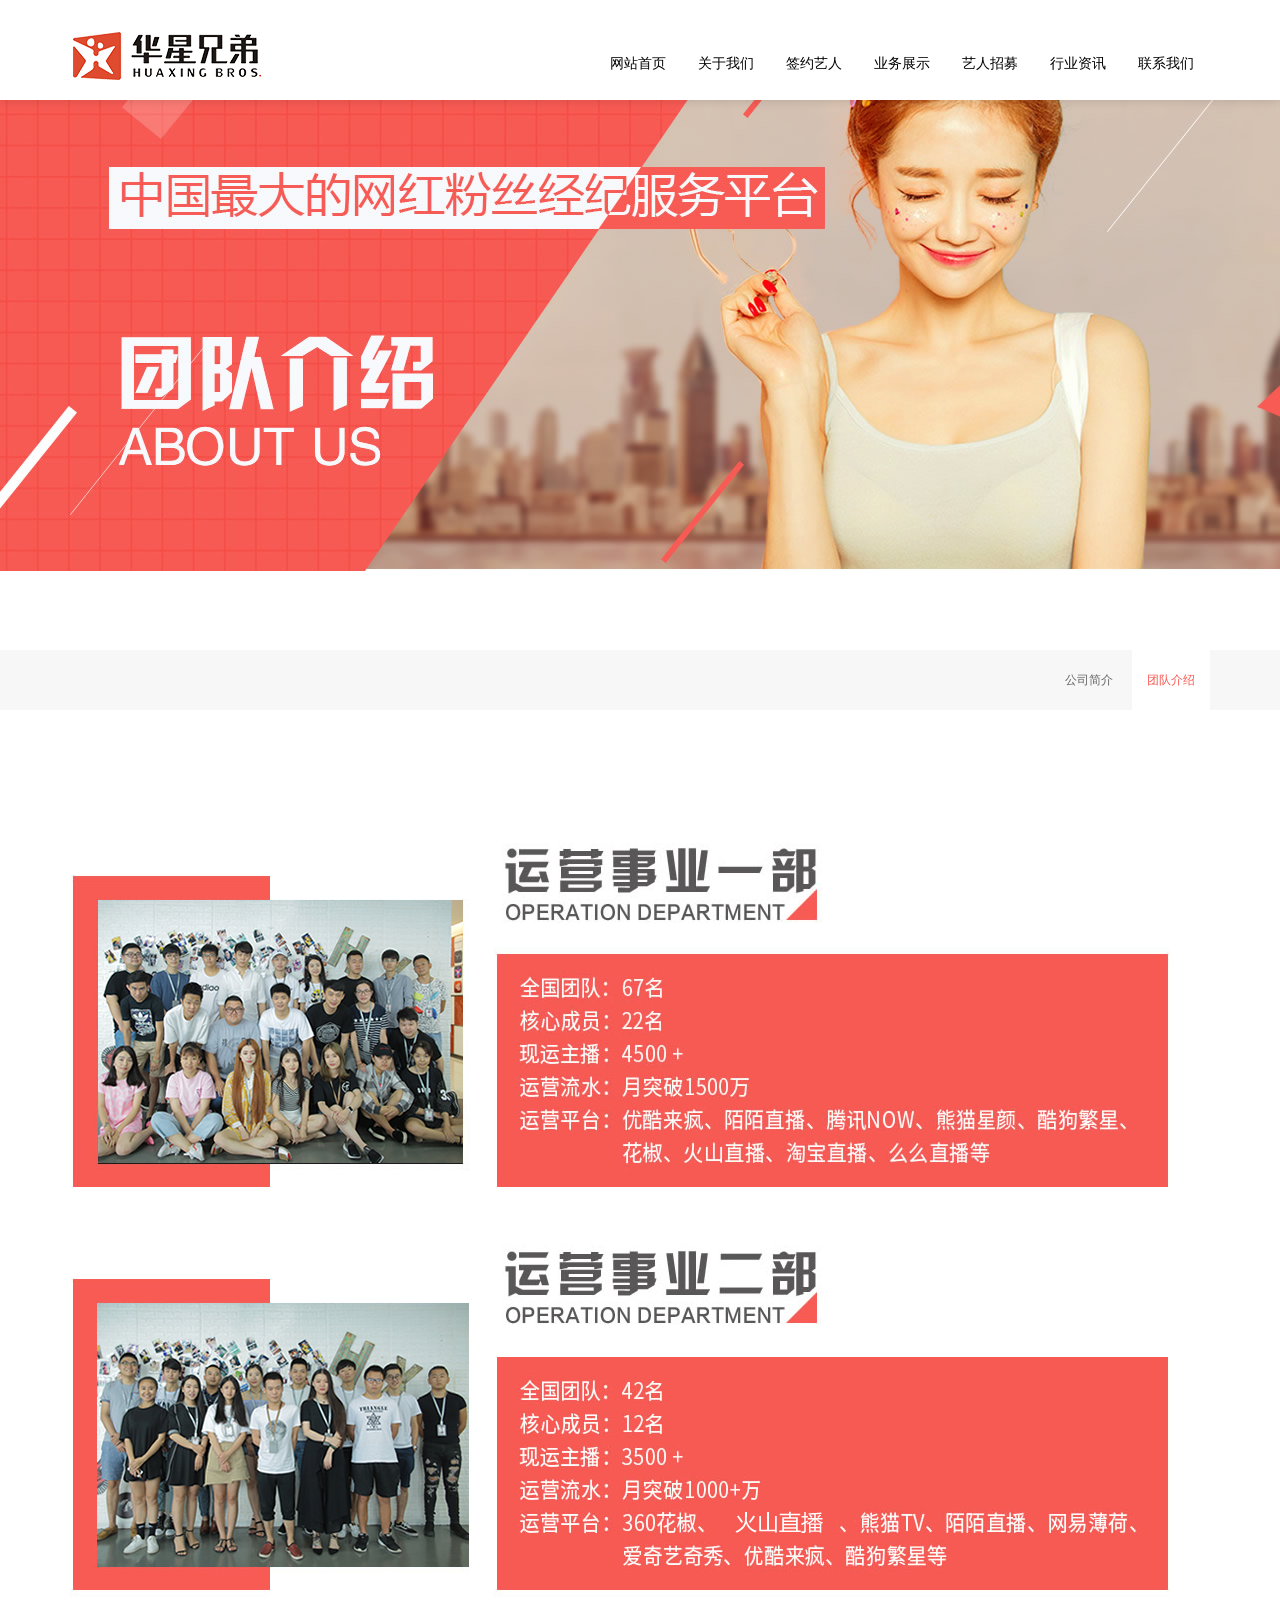
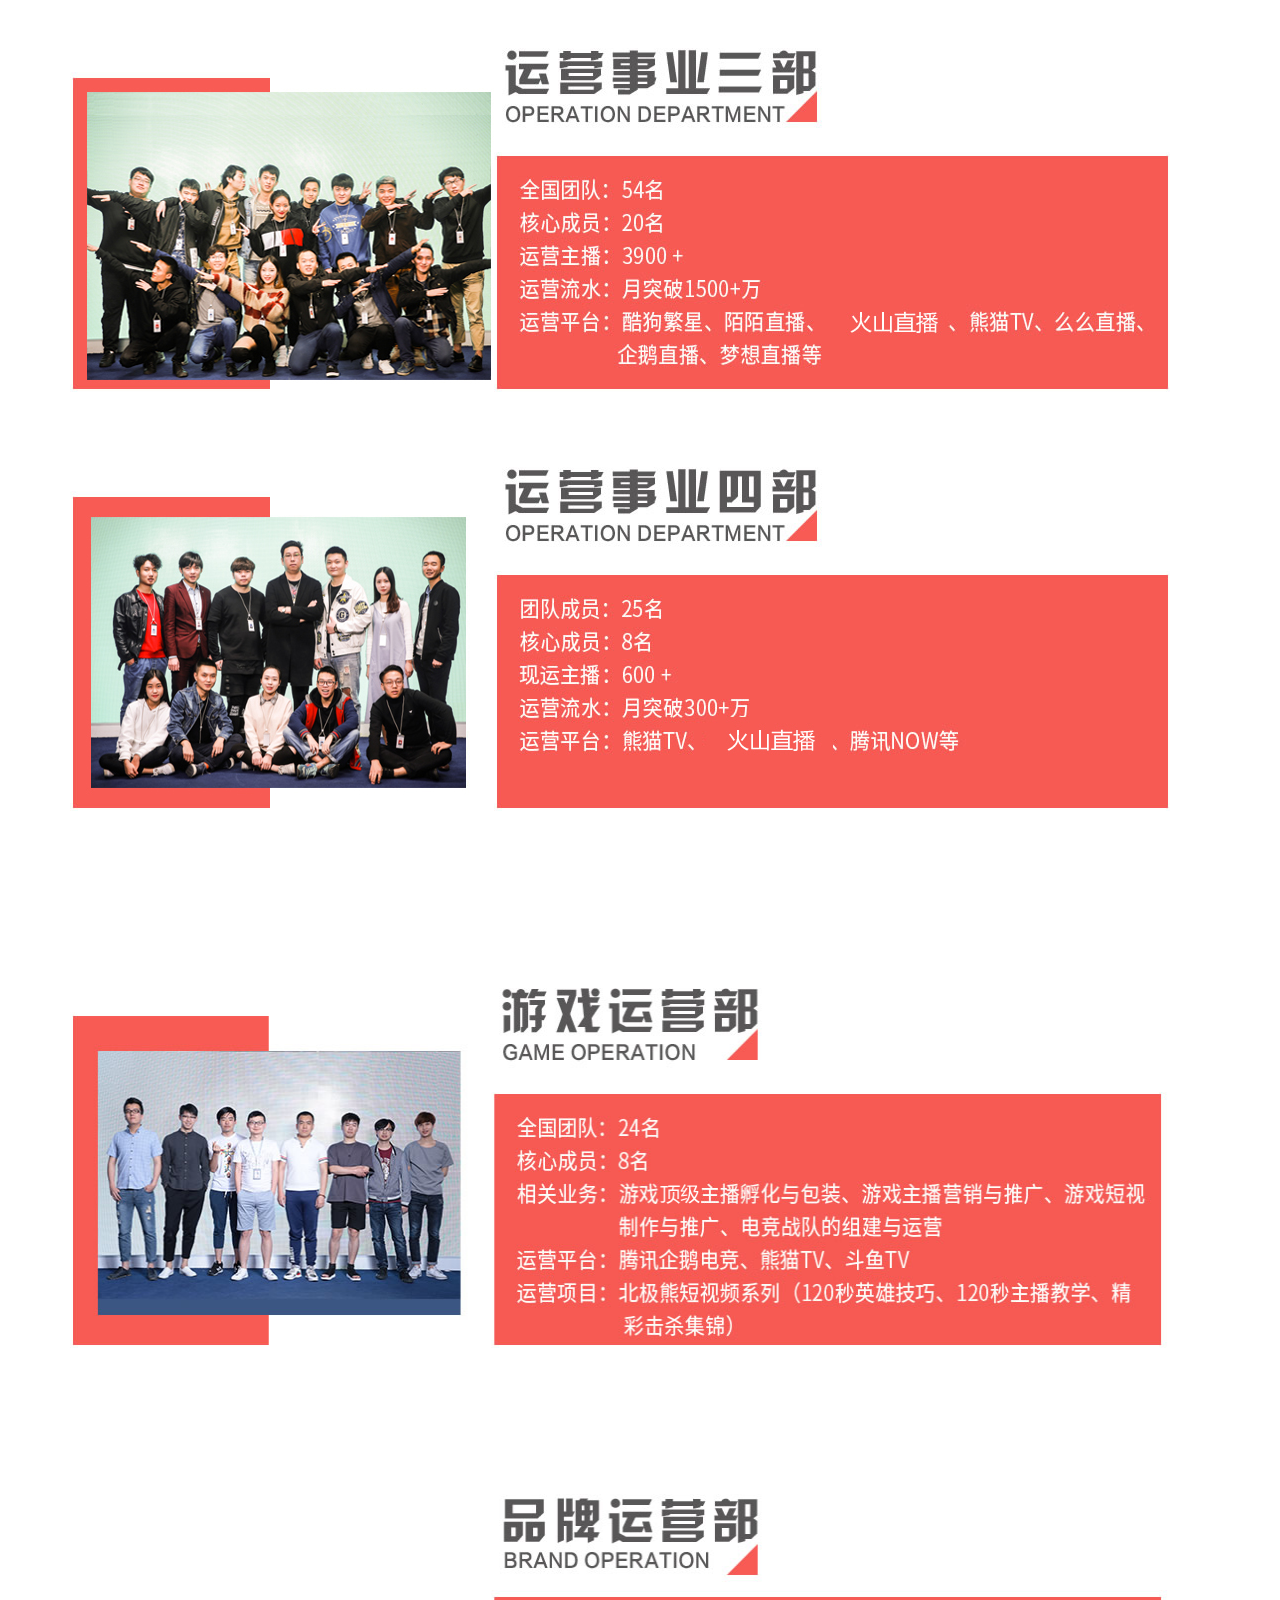
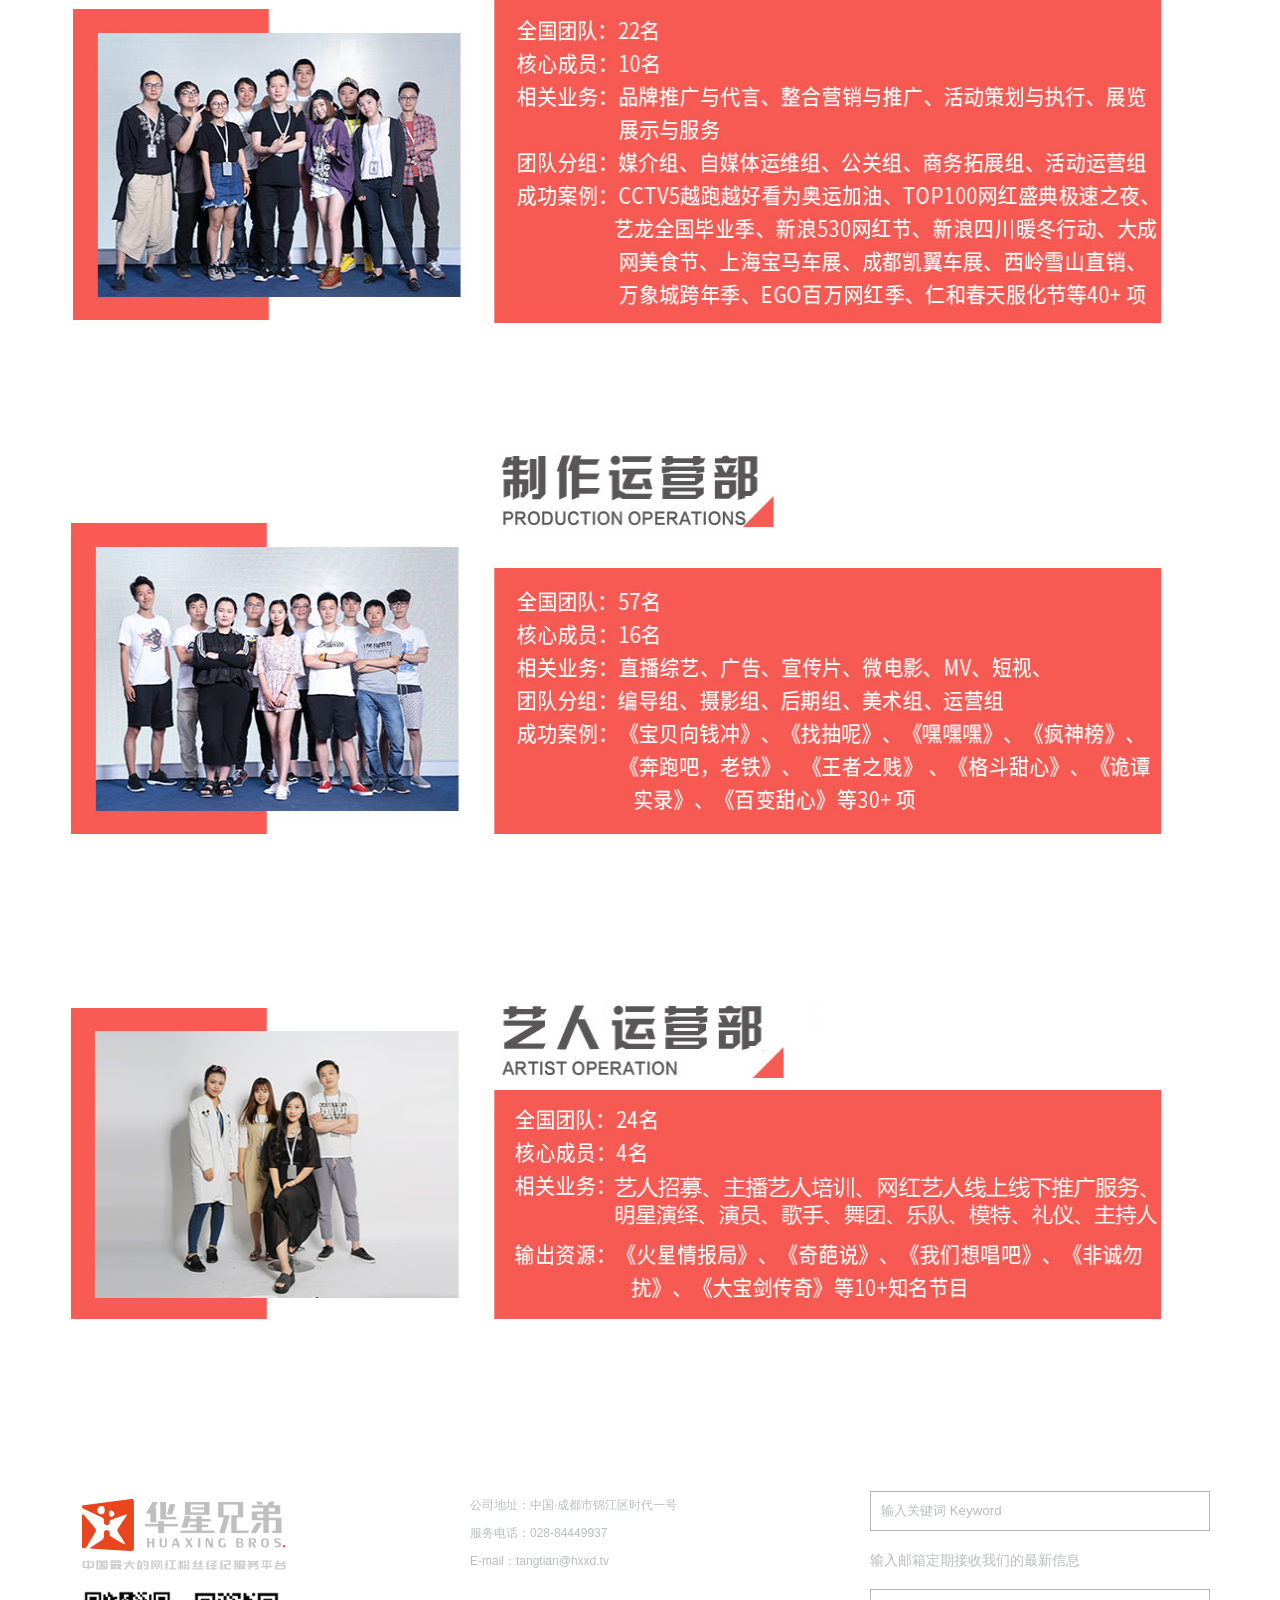
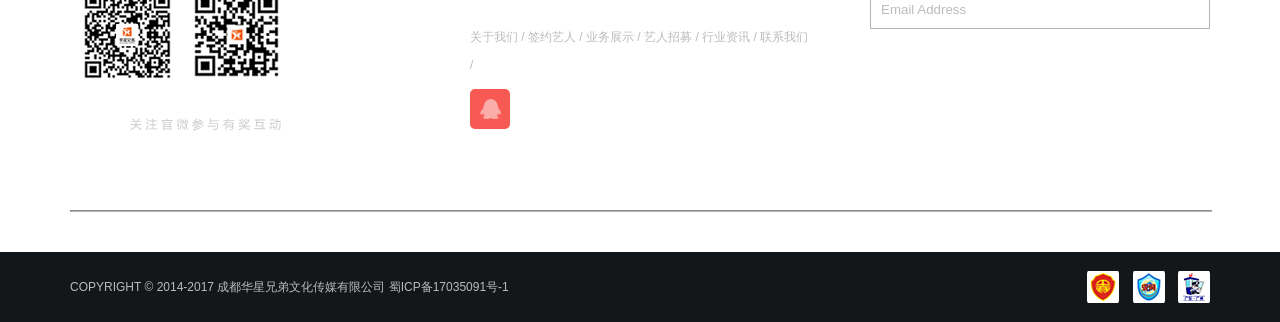
<file: src/main/resources/templates/rysj/wenhua.html>
﻿<!DOCTYPE html>
<html>
<head>
<meta http-equiv="Content-Type" content="text/html; charset=utf-8">
<meta http-equiv="X-UA-Compatible" content="IE=Edge，chrome=1">
<title>关于我们 > 团队介绍_华星兄弟-中国最大的网红粉丝经纪服务平台</title>
<meta name="keywords" content="" />
<meta name="description" content="" />
<link href="css/style.css" rel="stylesheet">
<link href="css/animate.min.css" rel="stylesheet">
<link rel="shortcut icon" href="/favicon.ico" />
<script src="js/lansige.js"></script>
<!--[if lt IE 9]>
<script src="js/html5shiv.min.js"></script>
<script src="js/respond.min.js"></script>
<link href="css/ie8.css" rel="stylesheet">
<![endif]-->
<!--[if IE 9]>
<link href="css/ie9.css" rel="stylesheet">
<![endif]-->
<!--[if lte IE 6]>
<meta http-equiv="refresh" content="0;url=/no-ie6.html" />
<![endif]-->
<!--[if lte IE 7]>
<meta http-equiv="refresh" content="0;url=/no-ie6.html" />
<![endif]-->
</head>
<body>
<!-- head start --> 
<header class="header header-top" id="header">
  <div class="container">
    <h1 class="logo pull-left"><img src="picture/logo55.png" width="255" height="51" /></h1>
    <nav class="nav pull-right">
      <ul class="nav-bar list-unstyled pull-left" id="nav"> 
        <li><a href="/">网站首页</a></li>
        <li ><a href="/about/jianjie/">关于我们</a>
          <ul class="list-unstyled">
           
            <li><a href="/about/jianjie/">公司简介</a></li>
            
            <li><a href="/about/wenhua/">团队介绍</a></li>
            
          </ul>
        </li><li ><a href="/case/">签约艺人</a>
          <ul class="list-unstyled">
           
          </ul>
        </li><li ><a href="/service/anlizhanshi/">业务展示</a>
          <ul class="list-unstyled">
           
          </ul>
        </li><li ><a href="/yirenzhaomu/">艺人招募</a>
          <ul class="list-unstyled">
           
          </ul>
        </li><li ><a href="/news/">行业资讯</a>
          <ul class="list-unstyled">
           
            <li><a href="/news/yejiedongtai/">业界资讯</a></li>
            
            <li><a href="/news/jiemuzixun/">主播资讯</a></li>
            
            <li><a href="/news/huaxingdongtai/">华星动态</a></li>
            
          </ul>
        </li><li ><a href="/contact/">联系我们</a>
          <ul class="list-unstyled">
           
            <li><a href="/about/job/">人才招聘</a></li>
            
            <li><a href="/contact/shangwuhezuo/">商务合作</a></li>
            
          </ul>
        </li>
      </ul>
    </nav>
  </div>
</header>

        
        
        
        
         
<!-- head End --> 
<!-- ym-banner start -->
<!-- banner start -->
<div class="text-center">
<ul class="rslides list-unstyled">
    <li><div class="banner" style="background-image:url(images/banner_team.jpg)"><div class="container"></div></div></li>
   </ul>
</div>
<!-- banner End -->
<!-- ym-banner End --> 
<!-- crumbs start -->
<section class="crumbs text-right">
  <div class="container">
    <ul class="list-unstyled">
      
      <li><a href="/about/jianjie/" >公司简介</a></li>
      <li><a href='/about/wenhua/' class='hover'>团队介绍</a></li>
    </ul>
  </div>
</section>
<!-- crumbs End --> 
<!-- content start -->
<div class="neirong">
  <article class="container info sx-padding" id="demo"> <div class="listphoto">
	<img height="464" src="picture/tm_r2_c2.jpg" width="1100" /></div>
<div class="listphoto">
	<img alt="" src="picture/换二.jpg" style="width: 1100px; height: 393px;" /></div>
<div class="listphoto">
	<img alt="" src="picture/2-1g12114303r03.jpg" style="width: 1100px; height: 385px;" /></div>
<div class="listphoto">
	<img alt="" src="picture/换4.jpg" style="width: 1100px; height: 455px;" /></div>
<div class="listphoto">
	<img height="496" src="picture/tm_r6_c2.jpg" width="1100" /></div>
<div class="listphoto">
	<img height="594" src="picture/tm_r7_c2.jpg" width="1100" /></div>
<div class="listphoto">
	<img height="508" src="picture/tm_r8_c2.jpg" width="1100" /></div>
<div class="listphoto">
	<img height="417" src="picture/tm_r9_c2.jpg" width="1100" /></div>

    <div class="content_page"></div>
  </article>
</div>
<!-- content End --> 
<!-- footer start --> 
<!-- footer start -->

<footer style="background-image: url(images/footer_bg.jpg);" class="pingpu-bg" id="yy">
  <div id="demo" class="footer container sx-padding">
    <div class="clearfix wow animated fadeIn">
      <section>
        <h3>华星新媒体 Online booking</h3>

		  <img src="picture/erweima.png" >

            </section>
      <section class="bianju">
        <h3>联系我们 Contact US</h3>
        <address>
        <ul class="list-unstyled">
          <li>公司地址：中国·成都市锦江区时代一号</li>
          <li>服务电话：028-84449937 </li>
          <li>E-mail：tangtian@hxxd.tv</li>
        </ul>
        </address>
        <h4>快捷入口 Quick Entry</h4>
        <p>  <a href="/about/jianjie/" target="_blank">关于我们</a> / 
           <a href="/case/" target="_blank">签约艺人</a> / 
           <a href="/service/anlizhanshi/" target="_blank">业务展示</a> / 
           <a href="/yirenzhaomu/" target="_blank">艺人招募</a> / 
           <a href="/news/" target="_blank">行业资讯</a> / 
           <a href="/contact/" target="_blank">联系我们</a> / 
           </p>
        <p class="zhixun"> <a href="http://wpa.qq.com/msgrd?v=3&uin=1007363025&site=qq&menu=yes" class="qq" target="_blank">在线QQ咨询</a> </p>
      </section>
      <section>
        <h3>内容搜索 Search</h3>
         <form name="formsearch" action="/plus/search.php">
           <ul class="list-unstyled">
             <li><input name="q" type="text" class="key" value="输入关键词 Keyword" placeholder="输入关键词 Keyword" onFocus="if (value =='输入关键词 Keyword'){value =''}" onBlur="if (value ==''){value='输入关键词 Keyword'}" /><input type="submit" class="s-button" value="搜索" /></li>
             </ul>
             </form>
              <form method="post" target="_blank" action="http://list.qq.com/cgi-bin/qf_compose_send">
               <ul class="list-unstyled">
                <li class="mail-tx">输入邮箱定期接收我们的最新信息</li>
                 <li><input type="hidden" value="qf_booked_feedback" name="t" />
                      <input type="hidden" value="79d7181ac4d8b0144664925406fa6b1ebc29568929546ae8" name="id" />
                 <input type="text" class="mail" name="to" id="to" value="Email Address" placeholder="Email Address" onFocus="if (value =='Email Address'){value =''}" onBlur="if (value ==''){value='Email Address'}" /><input type="submit" class="m-button" value="提交"></li>
                    </ul>
                  </form>
 </section>
    </div>
    <div class="yq-link">
      <hr />

    </div>
  </div>
  <div class="foot">
    <div class="container clearfix">
      <p class="copy pull-left">COPYRIGHT © 2014-2017 成都华星兄弟文化传媒有限公司 蜀ICP备17035091号-1</p>
      <p class="renzheng pull-right text-right"> <img src="picture/2014090504144234.png" width="32" height="32" alt="工商合法注册企业" title="工商合法注册企业" /> <img src="picture/2014090504203747.png" width="32" height="32" alt="安全网站" title="安全网站" /> <img src="picture/2014090504244226.png" width="32" height="32" alt="网上报警" title="网上报警" /></p>
    </div>
  </div>
</footer>
<!-- footer end --> 
<!-- kehu start -->
<!--<div class="kefu">
  <ul class="list-unstyled">
    <li><a href="/contact" title="更多联系方式" target="_blank" class="kefu-lx">在线客服</a></li>
    <li><a href="#yy" class="kefu-yy" title="快速给我们留言" rel="nofollow">快速留言</a></li>
    <li><a target="_blank" href="http://wpa.qq.com/msgrd?v=3&uin=1007363025&site=qq&menu=yes" class="kefu-zx">在线咨询</a></li>
    <li><a href="#yy" class="kefu-wx" title="华星微信公众号" rel="nofollow">微信公众号<span class="kefu-weixin"><img src="picture/kefu-weixin.jpg" width="140" height="140" alt=""/></span></a></li>
    <li><a href="#top" class="kefu-top" title="回网页顶部" rel="nofollow">返回顶部</a></li>
  </ul>
</div>-->
<!-- jQuery start --> 
<script src="js/jquery.min.js"></script> 
<script src="js/wow.min.js"></script> 
<script>
wow = new WOW(
{animateClass: 'animated',
offset:100});
wow.init();
document.getElementById('moar').onclick = function() {
var section = document.createElement('section');
section.className = 'section--purple wow fadeInDown';
this.parentNode.insertBefore(section, this);};
</script> 

<!-- header up start --> 
<script src="js/headroom.min.js"></script> 
<script src="js/jquery.headroom.js"></script> 
<script>$("#header").headroom();</script> 
<!-- banner start --> 
<script type="text/javascript" src="js/jiaodiantu.js"></script> 
<script type="text/javascript" src="js/nav.hover.js"></script>
        
        
</body>
</html>
</file>
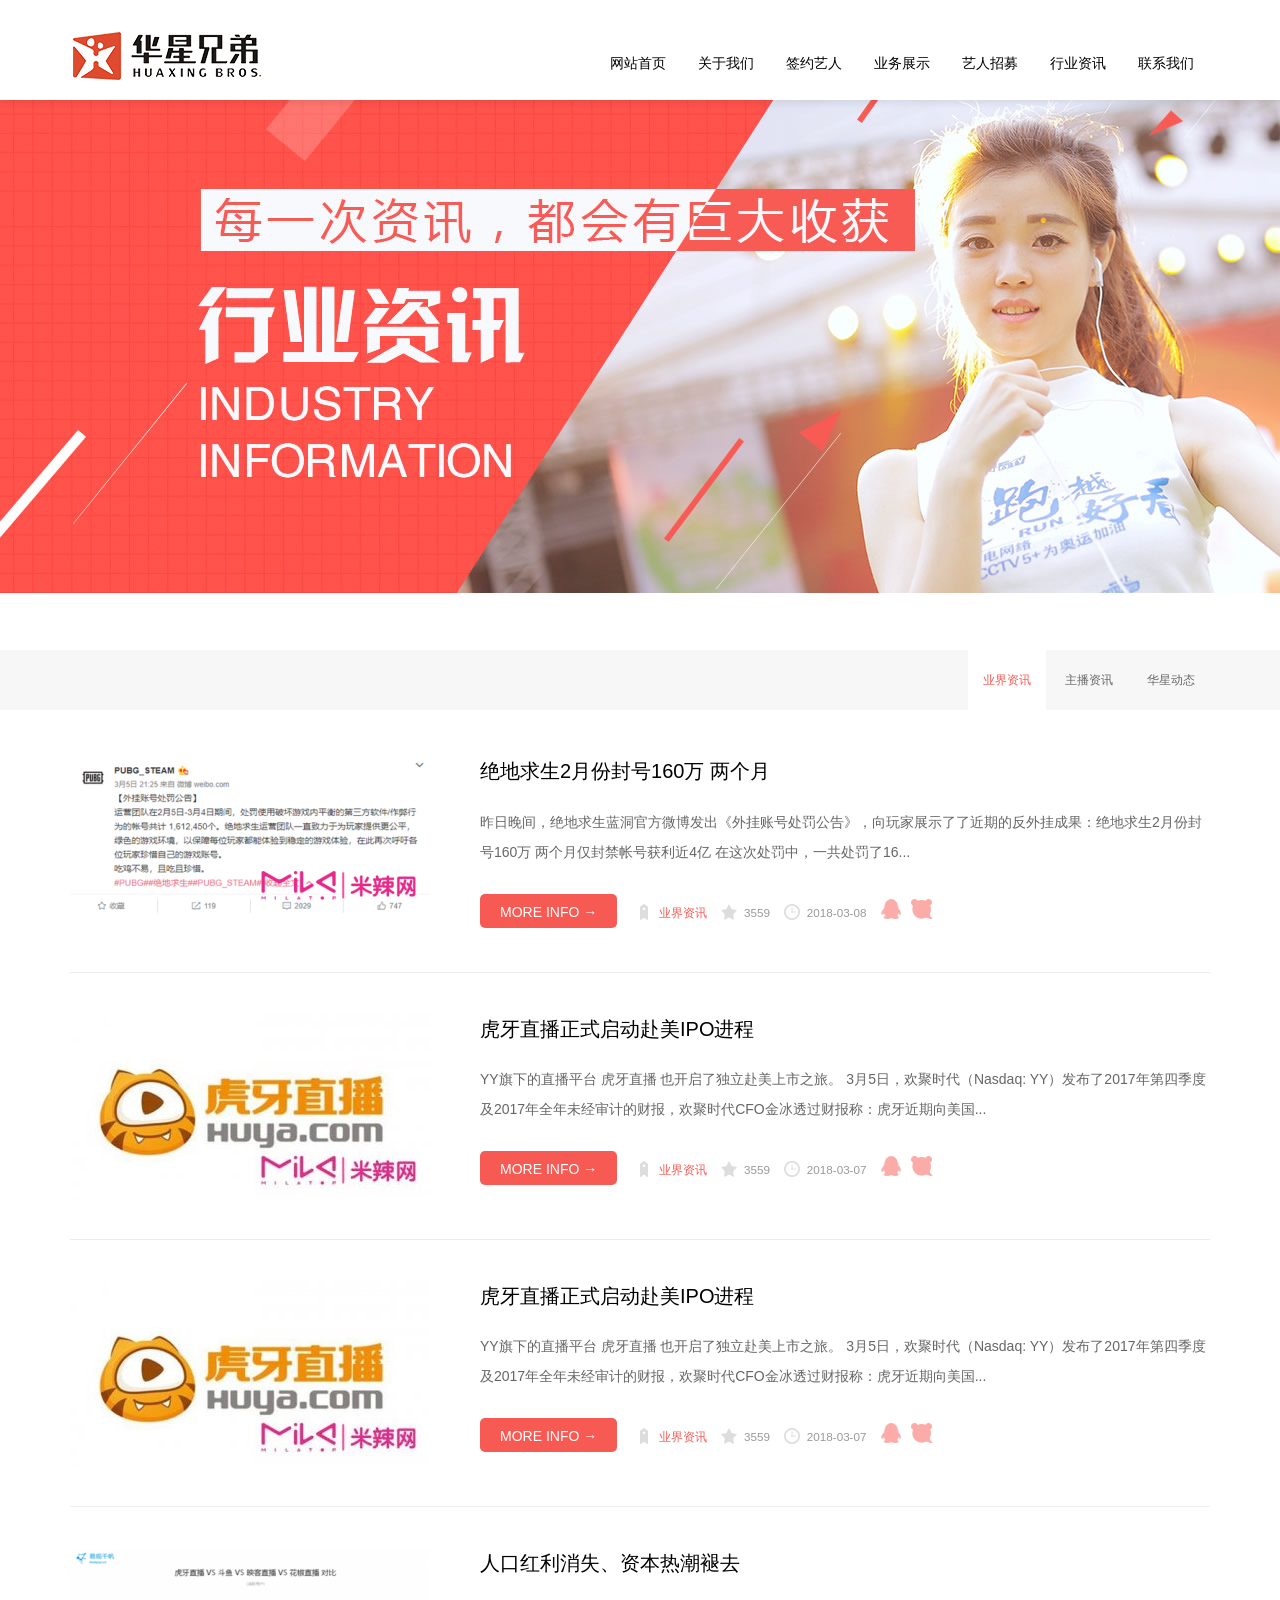
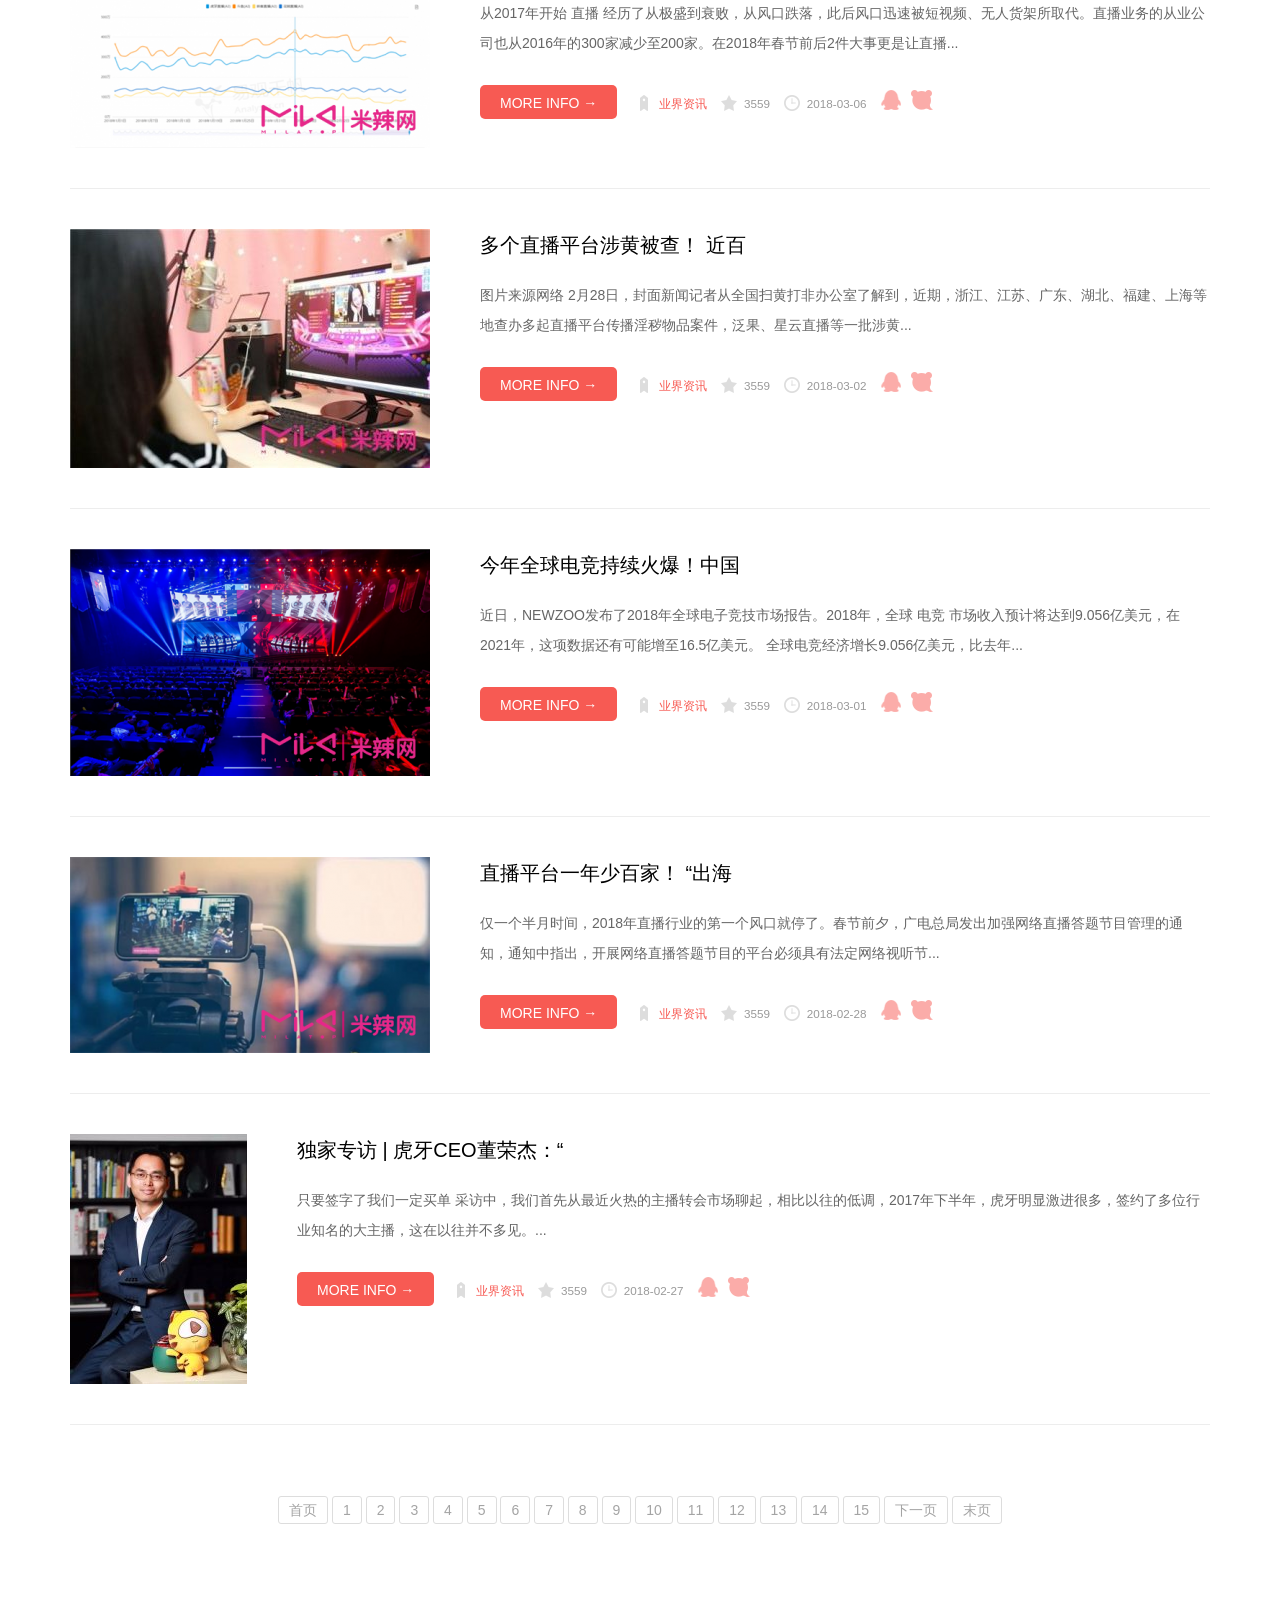
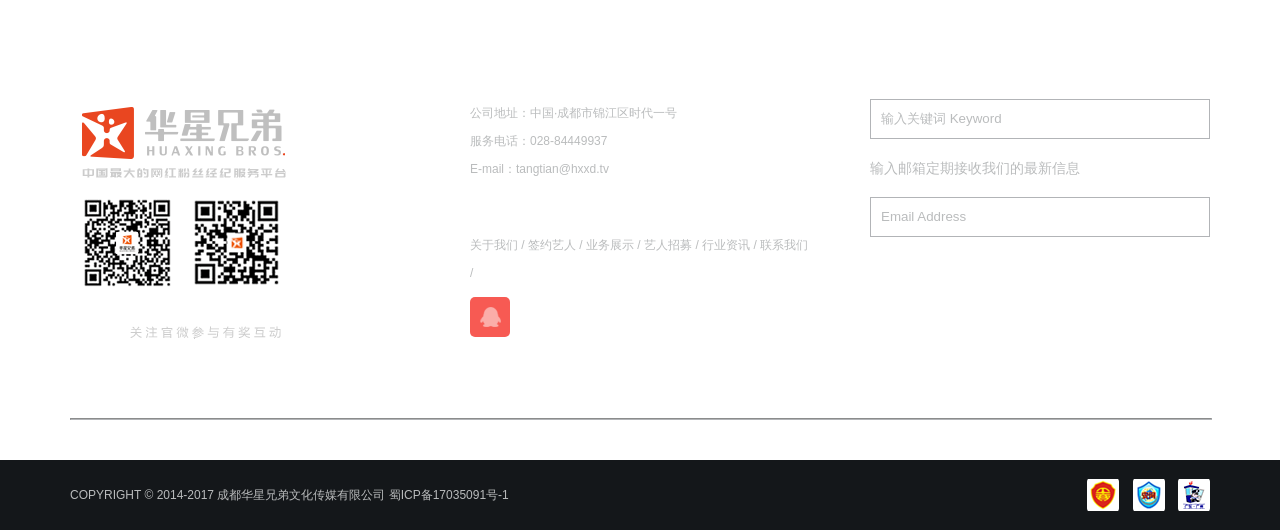
<file: src/main/resources/templates/rysj/yejiedongtai.html>
﻿<!DOCTYPE html>
<html>
<head>
<meta http-equiv="Content-Type" content="text/html; charset=utf-8">
<meta http-equiv="X-UA-Compatible" content="IE=Edge，chrome=1">
<title>行业资讯  /  业界资讯_华星兄弟-中国最大的网红粉丝经纪服务平台</title>
<meta name="keywords" content="" />
<meta name="description" content="" />
<link href="css/style.css" rel="stylesheet">
<link href="css/animate.min.css" rel="stylesheet">
<link rel="shortcut icon" href="/favicon.ico" />
<script src="js/lansige.js"></script>
<!--[if lt IE 9]>
<script src="js/html5shiv.min.js"></script>
<script src="js/respond.min.js"></script>
<link href="css/ie8.css" rel="stylesheet">
<![endif]-->
<!--[if IE 9]>
<link href="css/ie9.css" rel="stylesheet">
<![endif]-->
<!--[if lte IE 6]>
<meta http-equiv="refresh" content="0;url=/no-ie6.html" />
<![endif]-->
<!--[if lte IE 7]>
<meta http-equiv="refresh" content="0;url=/no-ie6.html" />
<![endif]-->
</head>
<body>
<!-- head start --> 
<header class="header header-top" id="header">
  <div class="container">
    <h1 class="logo pull-left"><img src="picture/logo55.png" width="255" height="51" /></h1>
    <nav class="nav pull-right">
      <ul class="nav-bar list-unstyled pull-left" id="nav"> 
        <li><a href="/">网站首页</a></li>
        <li ><a href="/about/jianjie/">关于我们</a>
          <ul class="list-unstyled">
           
            <li><a href="/about/jianjie/">公司简介</a></li>
            
            <li><a href="/about/wenhua/">团队介绍</a></li>
            
          </ul>
        </li><li ><a href="/case/">签约艺人</a>
          <ul class="list-unstyled">
           
          </ul>
        </li><li ><a href="/service/anlizhanshi/">业务展示</a>
          <ul class="list-unstyled">
           
          </ul>
        </li><li ><a href="/yirenzhaomu/">艺人招募</a>
          <ul class="list-unstyled">
           
          </ul>
        </li><li ><a href="/news/">行业资讯</a>
          <ul class="list-unstyled">
           
            <li><a href="/news/yejiedongtai/">业界资讯</a></li>
            
            <li><a href="/news/jiemuzixun/">主播资讯</a></li>
            
            <li><a href="/news/huaxingdongtai/">华星动态</a></li>
            
          </ul>
        </li><li ><a href="/contact/">联系我们</a>
          <ul class="list-unstyled">
           
            <li><a href="/about/job/">人才招聘</a></li>
            
            <li><a href="/contact/shangwuhezuo/">商务合作</a></li>
            
          </ul>
        </li>
      </ul>
    </nav>
  </div>
</header>

        
        
        
        
         
<!-- head End --> 
<!-- ym-banner start -->
<!-- banner start -->
<div class="text-center">
<ul class="rslides list-unstyled">
    <li><div class="banner" style="background-image:url(images/banner_news.jpg)"><div class="container"></div></div></li>
   </ul>
</div>
<!-- banner End -->
<!-- ym-banner End --> 
<!-- crumbs start -->
<section class="crumbs text-right">
  <div class="container">
    <ul class="list-unstyled" id="nav">
      <li><a href='/news/yejiedongtai/' class='hover'>业界资讯</a></li>
      <li><a href="/news/jiemuzixun/" >主播资讯</a></li>
      
      <li><a href="/news/huaxingdongtai/" >华星动态</a></li>
      
    </ul>
  </div>
</section>
<!-- crumbs End --> 
<!-- content start -->
<div class="neirong sx-padding container" id="demo"> <article class="ny-news clearfix wow animated fadeInUp">
    <figure class="pull-left y-m50"><a href="/news/yejiedongtai/2018/0308/479.html" target="_blank"><img src="picture/1a22113r-0-lp.png" alt="绝地求生2月份封号160万 两个月" /></a></figure>
    <h1 class="nr-h20"><a href="/news/yejiedongtai/2018/0308/479.html" target="_blank">绝地求生2月份封号160万 两个月</a></h1>
    <p class="shuoming x-m30">昨日晚间，绝地求生蓝洞官方微博发出《外挂账号处罚公告》，向玩家展示了了近期的反外挂成果：绝地求生2月份封号160万 两个月仅封禁帐号获利近4亿 在这次处罚中，一共处罚了16...</p>
    <p><a href="/news/yejiedongtai/2018/0308/479.html" class="btn-success" target="_blank">MORE INFO →</a> <small class="mulu"><a href='/news/yejiedongtai/'>业界资讯</a></small> <small class="guanzhu"><script src="js/count.js" type='text/javascript' language="javascript"></script></small> <small class="time">2018-03-08</small> <small class="news-qq"><a href="http://wpa.qq.com/msgrd?v=3&uin=41424616&site=qq&menu=yes" target="_blank">qq咨询</a></small> <small class="news-sq"><a href="#" target="_blank">商桥咨询</a></small></p>
  </article><article class="ny-news clearfix wow animated fadeInUp">
    <figure class="pull-left y-m50"><a href="/news/yejiedongtai/2018/0307/477.html" target="_blank"><img src="picture/1f22362g-0-lp.jpg" alt="虎牙直播正式启动赴美IPO进程" /></a></figure>
    <h1 class="nr-h20"><a href="/news/yejiedongtai/2018/0307/477.html" target="_blank">虎牙直播正式启动赴美IPO进程</a></h1>
    <p class="shuoming x-m30">YY旗下的直播平台 虎牙直播 也开启了独立赴美上市之旅。 3月5日，欢聚时代（Nasdaq: YY）发布了2017年第四季度及2017年全年未经审计的财报，欢聚时代CFO金冰透过财报称：虎牙近期向美国...</p>
    <p><a href="/news/yejiedongtai/2018/0307/477.html" class="btn-success" target="_blank">MORE INFO →</a> <small class="mulu"><a href='/news/yejiedongtai/'>业界资讯</a></small> <small class="guanzhu"><script src="js/count.js" type='text/javascript' language="javascript"></script></small> <small class="time">2018-03-07</small> <small class="news-qq"><a href="http://wpa.qq.com/msgrd?v=3&uin=41424616&site=qq&menu=yes" target="_blank">qq咨询</a></small> <small class="news-sq"><a href="#" target="_blank">商桥咨询</a></small></p>
  </article><article class="ny-news clearfix wow animated fadeInUp">
    <figure class="pull-left y-m50"><a href="/news/yejiedongtai/2018/0307/478.html" target="_blank"><img src="picture/1f2292619-0-lp.jpg" alt="虎牙直播正式启动赴美IPO进程" /></a></figure>
    <h1 class="nr-h20"><a href="/news/yejiedongtai/2018/0307/478.html" target="_blank">虎牙直播正式启动赴美IPO进程</a></h1>
    <p class="shuoming x-m30">YY旗下的直播平台 虎牙直播 也开启了独立赴美上市之旅。 3月5日，欢聚时代（Nasdaq: YY）发布了2017年第四季度及2017年全年未经审计的财报，欢聚时代CFO金冰透过财报称：虎牙近期向美国...</p>
    <p><a href="/news/yejiedongtai/2018/0307/478.html" class="btn-success" target="_blank">MORE INFO →</a> <small class="mulu"><a href='/news/yejiedongtai/'>业界资讯</a></small> <small class="guanzhu"><script src="js/count.js" type='text/javascript' language="javascript"></script></small> <small class="time">2018-03-07</small> <small class="news-qq"><a href="http://wpa.qq.com/msgrd?v=3&uin=41424616&site=qq&menu=yes" target="_blank">qq咨询</a></small> <small class="news-sq"><a href="#" target="_blank">商桥咨询</a></small></p>
  </article><article class="ny-news clearfix wow animated fadeInUp">
    <figure class="pull-left y-m50"><a href="/news/yejiedongtai/2018/0306/476.html" target="_blank"><img src="picture/14153415m-0-lp.png" alt="人口红利消失、资本热潮褪去" /></a></figure>
    <h1 class="nr-h20"><a href="/news/yejiedongtai/2018/0306/476.html" target="_blank">人口红利消失、资本热潮褪去</a></h1>
    <p class="shuoming x-m30">从2017年开始 直播 经历了从极盛到衰败，从风口跌落，此后风口迅速被短视频、无人货架所取代。直播业务的从业公司也从2016年的300家减少至200家。在2018年春节前后2件大事更是让直播...</p>
    <p><a href="/news/yejiedongtai/2018/0306/476.html" class="btn-success" target="_blank">MORE INFO →</a> <small class="mulu"><a href='/news/yejiedongtai/'>业界资讯</a></small> <small class="guanzhu"><script src="js/count.js" type='text/javascript' language="javascript"></script></small> <small class="time">2018-03-06</small> <small class="news-qq"><a href="http://wpa.qq.com/msgrd?v=3&uin=41424616&site=qq&menu=yes" target="_blank">qq咨询</a></small> <small class="news-sq"><a href="#" target="_blank">商桥咨询</a></small></p>
  </article><article class="ny-news clearfix wow animated fadeInUp">
    <figure class="pull-left y-m50"><a href="/news/yejiedongtai/2018/0302/475.html" target="_blank"><img src="picture/11223k491-0-lp.jpg" alt="多个直播平台涉黄被查！ 近百" /></a></figure>
    <h1 class="nr-h20"><a href="/news/yejiedongtai/2018/0302/475.html" target="_blank">多个直播平台涉黄被查！ 近百</a></h1>
    <p class="shuoming x-m30">图片来源网络 2月28日，封面新闻记者从全国扫黄打非办公室了解到，近期，浙江、江苏、广东、湖北、福建、上海等地查办多起直播平台传播淫秽物品案件，泛果、星云直播等一批涉黄...</p>
    <p><a href="/news/yejiedongtai/2018/0302/475.html" class="btn-success" target="_blank">MORE INFO →</a> <small class="mulu"><a href='/news/yejiedongtai/'>业界资讯</a></small> <small class="guanzhu"><script src="js/count.js" type='text/javascript' language="javascript"></script></small> <small class="time">2018-03-02</small> <small class="news-qq"><a href="http://wpa.qq.com/msgrd?v=3&uin=41424616&site=qq&menu=yes" target="_blank">qq咨询</a></small> <small class="news-sq"><a href="#" target="_blank">商桥咨询</a></small></p>
  </article><article class="ny-news clearfix wow animated fadeInUp">
    <figure class="pull-left y-m50"><a href="/news/yejiedongtai/2018/0301/474.html" target="_blank"><img src="picture/1606152117-0-lp.png" alt="今年全球电竞持续火爆！中国" /></a></figure>
    <h1 class="nr-h20"><a href="/news/yejiedongtai/2018/0301/474.html" target="_blank">今年全球电竞持续火爆！中国</a></h1>
    <p class="shuoming x-m30">近日，NEWZOO发布了2018年全球电子竞技市场报告。2018年，全球 电竞 市场收入预计将达到9.056亿美元，在2021年，这项数据还有可能增至16.5亿美元。 全球电竞经济增长9.056亿美元，比去年...</p>
    <p><a href="/news/yejiedongtai/2018/0301/474.html" class="btn-success" target="_blank">MORE INFO →</a> <small class="mulu"><a href='/news/yejiedongtai/'>业界资讯</a></small> <small class="guanzhu"><script src="js/count.js" type='text/javascript' language="javascript"></script></small> <small class="time">2018-03-01</small> <small class="news-qq"><a href="http://wpa.qq.com/msgrd?v=3&uin=41424616&site=qq&menu=yes" target="_blank">qq咨询</a></small> <small class="news-sq"><a href="#" target="_blank">商桥咨询</a></small></p>
  </article><article class="ny-news clearfix wow animated fadeInUp">
    <figure class="pull-left y-m50"><a href="/news/yejiedongtai/2018/0228/473.html" target="_blank"><img src="picture/1622123953-0-lp.png" alt="直播平台一年少百家！ “出海" /></a></figure>
    <h1 class="nr-h20"><a href="/news/yejiedongtai/2018/0228/473.html" target="_blank">直播平台一年少百家！ “出海</a></h1>
    <p class="shuoming x-m30">仅一个半月时间，2018年直播行业的第一个风口就停了。春节前夕，广电总局发出加强网络直播答题节目管理的通知，通知中指出，开展网络直播答题节目的平台必须具有法定网络视听节...</p>
    <p><a href="/news/yejiedongtai/2018/0228/473.html" class="btn-success" target="_blank">MORE INFO →</a> <small class="mulu"><a href='/news/yejiedongtai/'>业界资讯</a></small> <small class="guanzhu"><script src="js/count.js" type='text/javascript' language="javascript"></script></small> <small class="time">2018-02-28</small> <small class="news-qq"><a href="http://wpa.qq.com/msgrd?v=3&uin=41424616&site=qq&menu=yes" target="_blank">qq咨询</a></small> <small class="news-sq"><a href="#" target="_blank">商桥咨询</a></small></p>
  </article><article class="ny-news clearfix wow animated fadeInUp">
    <figure class="pull-left y-m50"><a href="/news/yejiedongtai/2018/0227/472.html" target="_blank"><img src="picture/143223mo-0-lp.jpg" alt="独家专访 | 虎牙CEO董荣杰：“" /></a></figure>
    <h1 class="nr-h20"><a href="/news/yejiedongtai/2018/0227/472.html" target="_blank">独家专访 | 虎牙CEO董荣杰：“</a></h1>
    <p class="shuoming x-m30">只要签字了我们一定买单 采访中，我们首先从最近火热的主播转会市场聊起，相比以往的低调，2017年下半年，虎牙明显激进很多，签约了多位行业知名的大主播，这在以往并不多见。...</p>
    <p><a href="/news/yejiedongtai/2018/0227/472.html" class="btn-success" target="_blank">MORE INFO →</a> <small class="mulu"><a href='/news/yejiedongtai/'>业界资讯</a></small> <small class="guanzhu"><script src="js/count.js" type='text/javascript' language="javascript"></script></small> <small class="time">2018-02-27</small> <small class="news-qq"><a href="http://wpa.qq.com/msgrd?v=3&uin=41424616&site=qq&menu=yes" target="_blank">qq咨询</a></small> <small class="news-sq"><a href="#" target="_blank">商桥咨询</a></small></p>
  </article>
  <div class="pages"> <a>首页</a>
<a class="nowpage">1</a>
<a href='list_26_2.html'>2</a>
<a href='list_26_3.html'>3</a>
<a href='list_26_4.html'>4</a>
<a href='list_26_5.html'>5</a>
<a href='list_26_6.html'>6</a>
<a href='list_26_7.html'>7</a>
<a href='list_26_8.html'>8</a>
<a href='list_26_9.html'>9</a>
<a href='list_26_10.html'>10</a>
<a href='list_26_11.html'>11</a>
<a href='list_26_12.html'>12</a>
<a href='list_26_13.html'>13</a>
<a href='list_26_14.html'>14</a>
<a href='list_26_15.html'>15</a>
<a href='list_26_2.html'>下一页</a>
<a href='list_26_23.html'>末页</a>
 </div>
</div>
<!-- content End --> 
<!-- footer start --> 
<!-- footer start -->

<footer style="background-image: url(images/footer_bg.jpg);" class="pingpu-bg" id="yy">
  <div id="demo" class="footer container sx-padding">
    <div class="clearfix wow animated fadeIn">
      <section>
        <h3>华星新媒体 Online booking</h3>

		  <img src="picture/erweima.png" >

            </section>
      <section class="bianju">
        <h3>联系我们 Contact US</h3>
        <address>
        <ul class="list-unstyled">
          <li>公司地址：中国·成都市锦江区时代一号</li>
          <li>服务电话：028-84449937 </li>
          <li>E-mail：tangtian@hxxd.tv</li>
        </ul>
        </address>
        <h4>快捷入口 Quick Entry</h4>
        <p>  <a href="/about/jianjie/" target="_blank">关于我们</a> / 
           <a href="/case/" target="_blank">签约艺人</a> / 
           <a href="/service/anlizhanshi/" target="_blank">业务展示</a> / 
           <a href="/yirenzhaomu/" target="_blank">艺人招募</a> / 
           <a href="/news/" target="_blank">行业资讯</a> / 
           <a href="/contact/" target="_blank">联系我们</a> / 
           </p>
        <p class="zhixun"> <a href="http://wpa.qq.com/msgrd?v=3&uin=1007363025&site=qq&menu=yes" class="qq" target="_blank">在线QQ咨询</a> </p>
      </section>
      <section>
        <h3>内容搜索 Search</h3>
         <form name="formsearch" action="/plus/search.php">
           <ul class="list-unstyled">
             <li><input name="q" type="text" class="key" value="输入关键词 Keyword" placeholder="输入关键词 Keyword" onFocus="if (value =='输入关键词 Keyword'){value =''}" onBlur="if (value ==''){value='输入关键词 Keyword'}" /><input type="submit" class="s-button" value="搜索" /></li>
             </ul>
             </form>
              <form method="post" target="_blank" action="http://list.qq.com/cgi-bin/qf_compose_send">
               <ul class="list-unstyled">
                <li class="mail-tx">输入邮箱定期接收我们的最新信息</li>
                 <li><input type="hidden" value="qf_booked_feedback" name="t" />
                      <input type="hidden" value="79d7181ac4d8b0144664925406fa6b1ebc29568929546ae8" name="id" />
                 <input type="text" class="mail" name="to" id="to" value="Email Address" placeholder="Email Address" onFocus="if (value =='Email Address'){value =''}" onBlur="if (value ==''){value='Email Address'}" /><input type="submit" class="m-button" value="提交"></li>
                    </ul>
                  </form>
 </section>
    </div>
    <div class="yq-link">
      <hr />

    </div>
  </div>
  <div class="foot">
    <div class="container clearfix">
      <p class="copy pull-left">COPYRIGHT © 2014-2017 成都华星兄弟文化传媒有限公司 蜀ICP备17035091号-1</p>
      <p class="renzheng pull-right text-right"> <img src="picture/2014090504144234.png" width="32" height="32" alt="工商合法注册企业" title="工商合法注册企业" /> <img src="picture/2014090504203747.png" width="32" height="32" alt="安全网站" title="安全网站" /> <img src="picture/2014090504244226.png" width="32" height="32" alt="网上报警" title="网上报警" /></p>
    </div>
  </div>
</footer>
<!-- footer end --> 
<!-- kehu start -->
<!--<div class="kefu">
  <ul class="list-unstyled">
    <li><a href="/contact" title="更多联系方式" target="_blank" class="kefu-lx">在线客服</a></li>
    <li><a href="#yy" class="kefu-yy" title="快速给我们留言" rel="nofollow">快速留言</a></li>
    <li><a target="_blank" href="http://wpa.qq.com/msgrd?v=3&uin=1007363025&site=qq&menu=yes" class="kefu-zx">在线咨询</a></li>
    <li><a href="#yy" class="kefu-wx" title="华星微信公众号" rel="nofollow">微信公众号<span class="kefu-weixin"><img src="picture/kefu-weixin.jpg" width="140" height="140" alt=""/></span></a></li>
    <li><a href="#top" class="kefu-top" title="回网页顶部" rel="nofollow">返回顶部</a></li>
  </ul>
</div>-->
<!-- jQuery start --> 
<script src="js/jquery.min.js"></script> 
<script src="js/wow.min.js"></script> 
<script>
wow = new WOW(
{animateClass: 'animated',
offset:100});
wow.init();
document.getElementById('moar').onclick = function() {
var section = document.createElement('section');
section.className = 'section--purple wow fadeInDown';
this.parentNode.insertBefore(section, this);};
</script> 

<!-- header up start --> 
<script src="js/headroom.min.js"></script> 
<script src="js/jquery.headroom.js"></script> 
<script>$("#header").headroom();</script> 
<!-- banner start --> 
<script type="text/javascript" src="js/jiaodiantu.js"></script> 
<script type="text/javascript" src="js/nav.hover.js"></script>
        
        
</body>
</html>
</file>
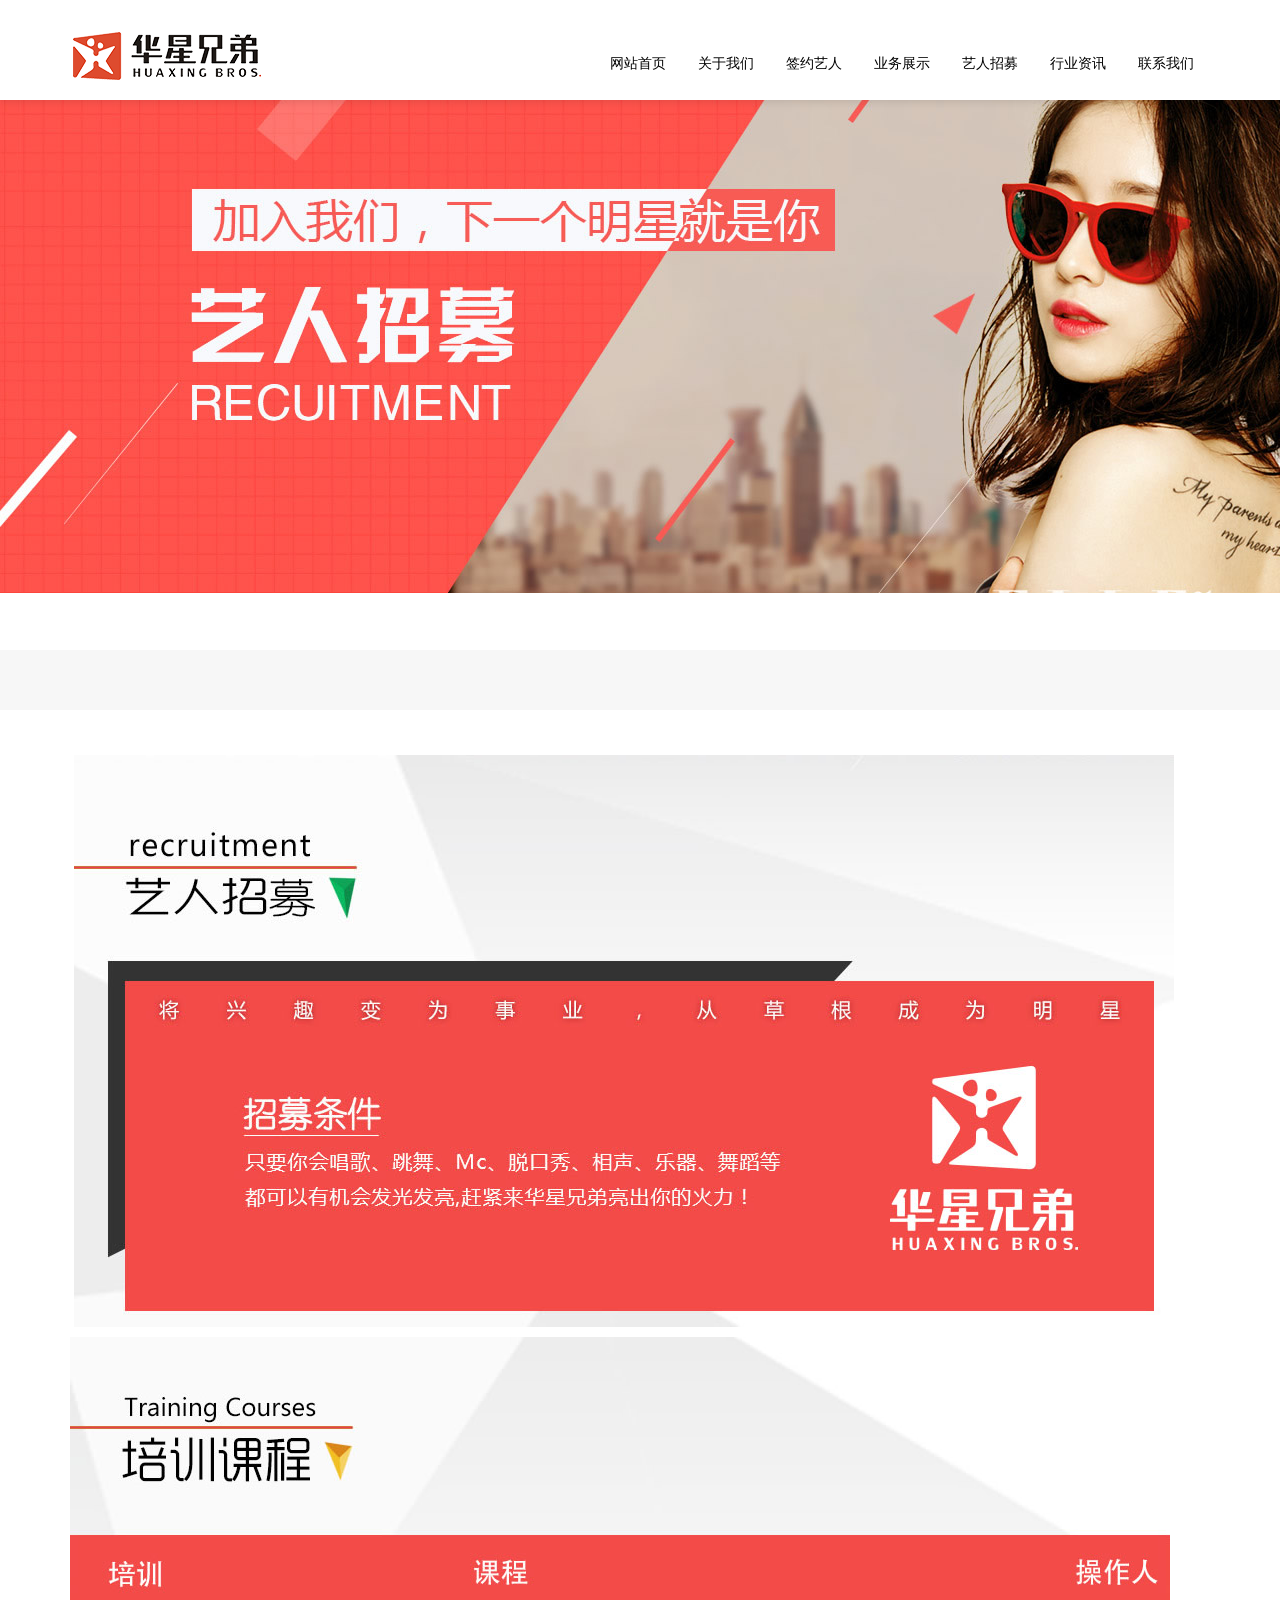
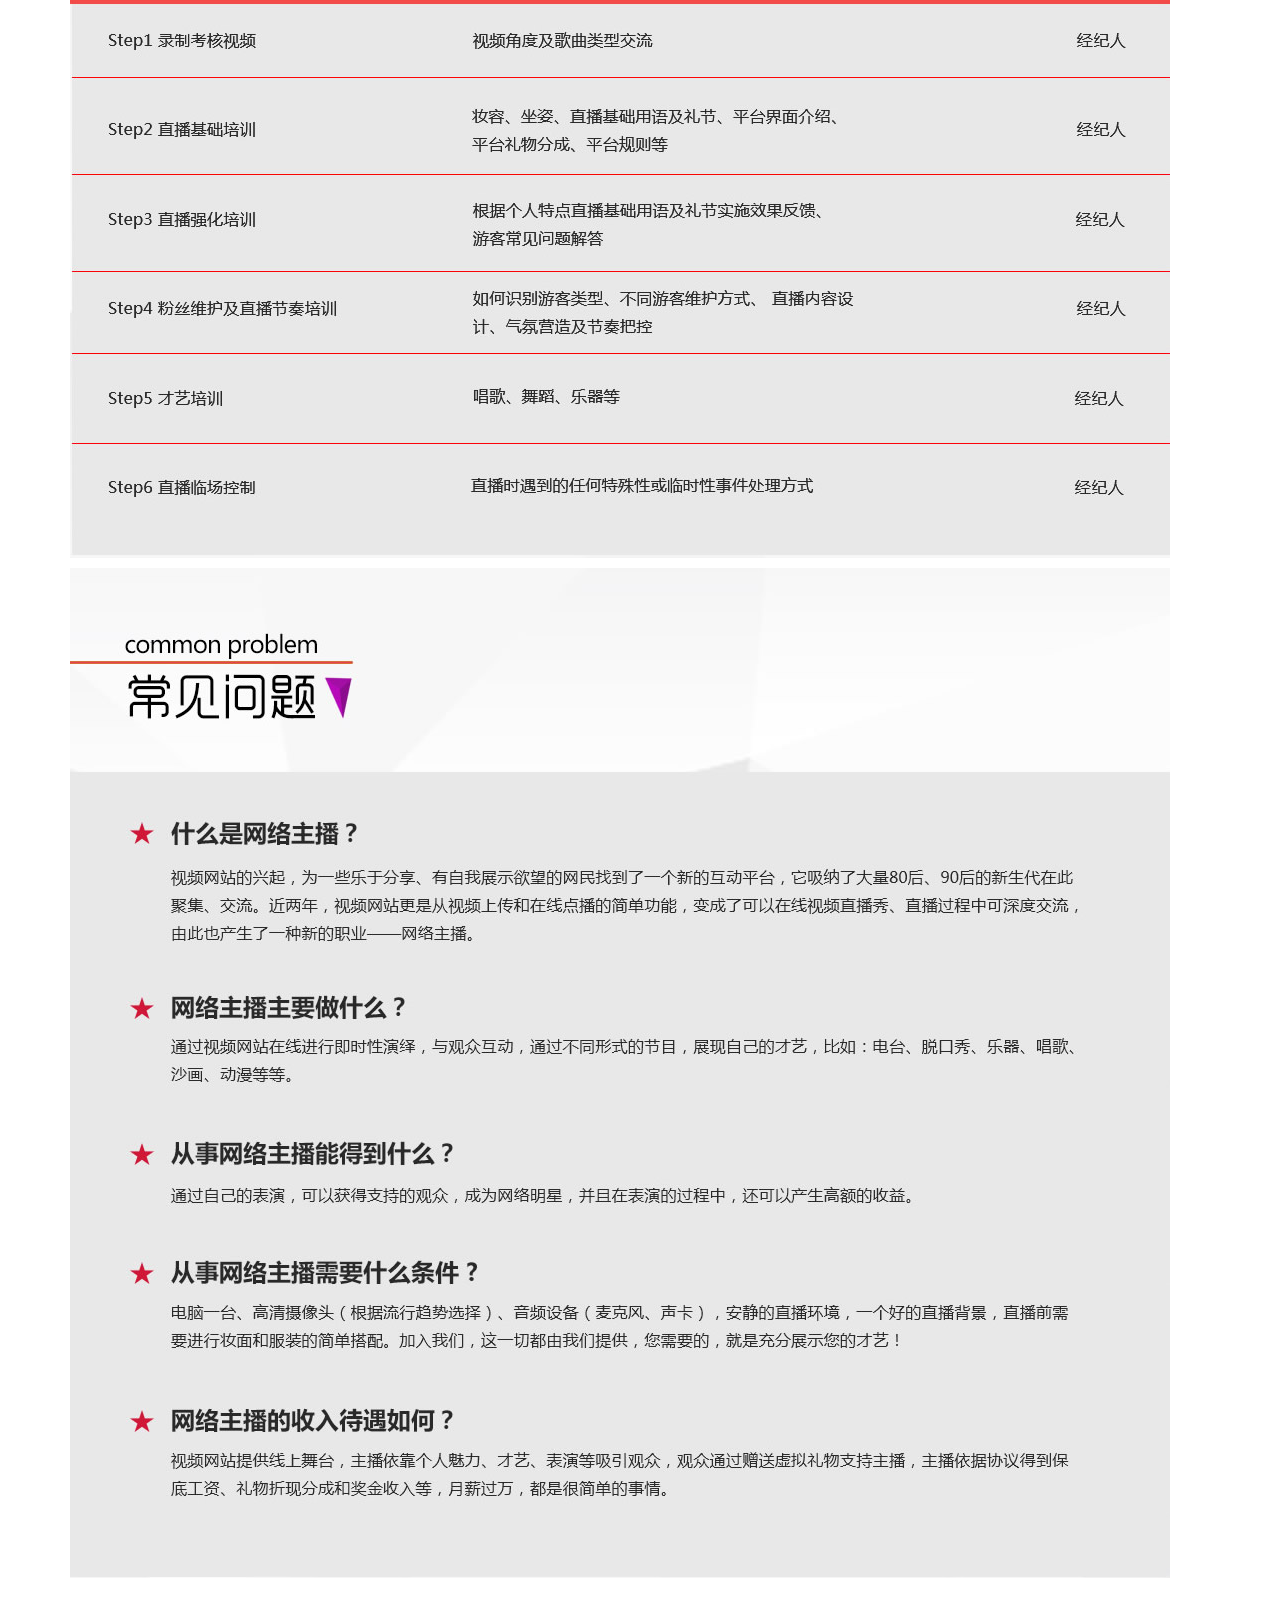
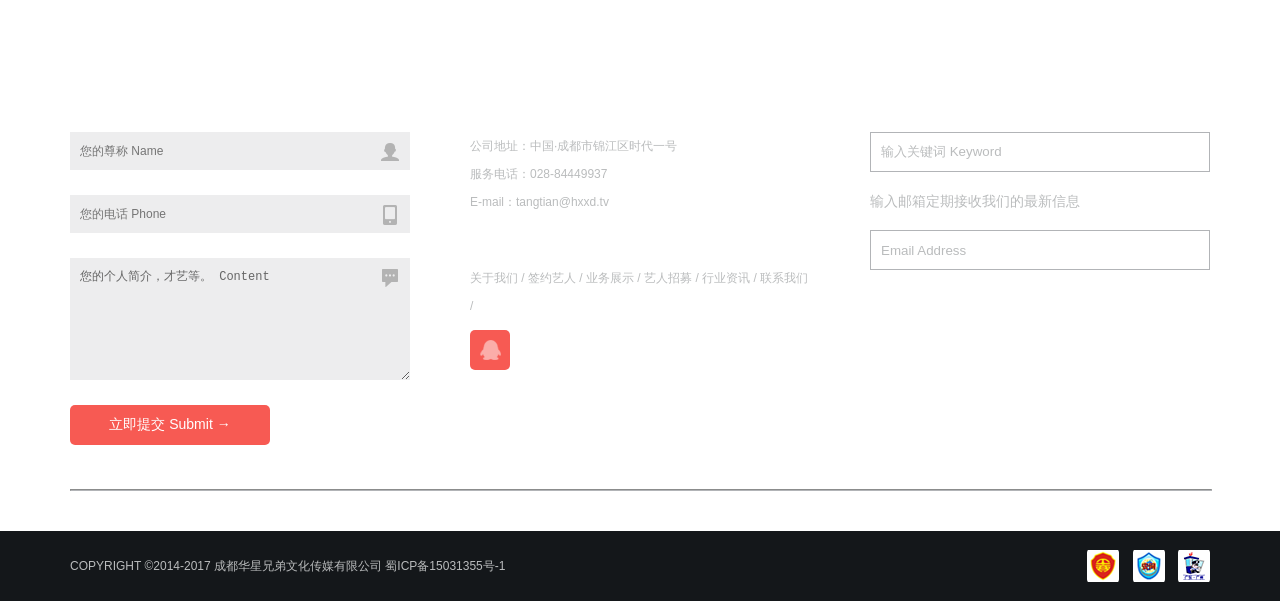
<file: src/main/resources/templates/rysj/yirenzhaomu.html>
﻿<!DOCTYPE html>
<html>
<head>
<meta http-equiv="Content-Type" content="text/html; charset=utf-8">
<meta http-equiv="X-UA-Compatible" content="IE=Edge，chrome=1">
<title>艺人招募_华星兄弟-中国最大的网红粉丝经纪服务平台</title>
<meta name="keywords" content="" />
<meta name="description" content="" />
<link href="css/style.css" rel="stylesheet">
<link href="css/animate.min.css" rel="stylesheet">
<link rel="shortcut icon" href="/favicon.ico" />
<script src="js/lansige.js"></script>
<!--[if lt IE 9]>
<script src="js/html5shiv.min.js"></script>
<script src="js/respond.min.js"></script>
<link href="css/ie8.css" rel="stylesheet">
<![endif]-->
<!--[if IE 9]>
<link href="css/ie9.css" rel="stylesheet">
<![endif]-->
<!--[if lte IE 6]>
<meta http-equiv="refresh" content="0;url=/no-ie6.html" />
<![endif]-->
<!--[if lte IE 7]>
<meta http-equiv="refresh" content="0;url=/no-ie6.html" />
<![endif]-->
</head>
<body>
<!-- head start --> 
<header class="header header-top" id="header">
  <div class="container">
    <h1 class="logo pull-left"><img src="picture/logo55.png" width="255" height="51" /></h1>
    <nav class="nav pull-right">
      <ul class="nav-bar list-unstyled pull-left" id="nav"> 
        <li><a href="/">网站首页</a></li>
        <li ><a href="/about/jianjie/">关于我们</a>
          <ul class="list-unstyled">
           
            <li><a href="/about/jianjie/">公司简介</a></li>
            
            <li><a href="/about/wenhua/">团队介绍</a></li>
            
          </ul>
        </li><li ><a href="/case/">签约艺人</a>
          <ul class="list-unstyled">
           
          </ul>
        </li><li ><a href="/service/anlizhanshi/">业务展示</a>
          <ul class="list-unstyled">
           
          </ul>
        </li><li ><a href="/yirenzhaomu/">艺人招募</a>
          <ul class="list-unstyled">
           
          </ul>
        </li><li ><a href="/news/">行业资讯</a>
          <ul class="list-unstyled">
           
            <li><a href="/news/yejiedongtai/">业界资讯</a></li>
            
            <li><a href="/news/jiemuzixun/">主播资讯</a></li>
            
            <li><a href="/news/huaxingdongtai/">华星动态</a></li>
            
          </ul>
        </li><li ><a href="/contact/">联系我们</a>
          <ul class="list-unstyled">
           
            <li><a href="/about/job/">人才招聘</a></li>
            
            <li><a href="/contact/shangwuhezuo/">商务合作</a></li>
            
          </ul>
        </li>
      </ul>
    </nav>
  </div>
</header>

        
        
        
        
         
<!-- head End --> 
<!-- ym-banner start -->
<!-- banner start -->
<div class="text-center">
<ul class="rslides list-unstyled">
    <li><div class="banner" style="background-image:url(images/zp_r1_c1.jpg)"><div class="container"></div></div></li>
   </ul>
</div>
<!-- banner End -->
<!-- ym-banner End --> 
<!-- crumbs start -->
<section class="crumbs text-right">
  <div class="container">
    <ul class="list-unstyled">
      
    </ul>
  </div>
</section>
<!-- crumbs End --> 
<!-- content start -->
<div class="neirong">
  <article class="container info sx-padding" id="demo"> <div class="listphoto">
	&nbsp;<img src="picture/微信图片_20170831134836.jpg" /></div>
<div class="listphoto">
	<img height="821" src="picture/zp_r3_c2.jpg" width="1100" /></div>
<div class="listphoto">
	<img height="1010" src="picture/zp_r4_c2.jpg" width="1100" /></div>

    <div class="content_page"></div>
  </article>
</div>
<!-- content End --> 
<!-- footer start --> 
<!-- footer start -->

<footer style="background-image: url(images/2014092185736673.jpg);" class="pingpu-bg" id="yy">
  <div id="demo" class="footer container sx-padding">
    <div class="clearfix wow animated fadeIn">
      <section>
        <h3>填写主播申请表 Online booking</h3>
        <form action="/plus/diy.php" enctype="multipart/form-data" method="post" name="lansige" onSubmit="return CheckForm()" >
          <input type="hidden" name="action" value="post" />
          <input type="hidden" name="diyid" value="1" />
          <input type="hidden" name="do" value="2" />
          <ul class="list-unstyled">
            <li>
              <input name="xm" type="text" id="xm" value="" placeholder="您的尊称 Name" maxlength="10" onFocus="if (value =='您的尊称 Name'){value =''}" onBlur="if (value ==''){value='您的尊称 Name'}">
            </li>
            <li>
              <input name="dh" type="text" id="dh" value="" placeholder="您的电话 Phone" maxlength="11" onFocus="if (value =='您的电话 Phone'){value =''}" onBlur="if (value ==''){value='您的电话 Phone'}">
            </li>
            <li>
              <textarea name="nr" cols="" id="nr" value="" placeholder="在这里输入您的个人简介及才艺 Content" maxlength="200" onFocus="if (value =='您的个人简介，才艺等。 Content'){value =''}" onBlur="if (value ==''){value='您的个人简介，才艺等。 Content'}">您的个人简介，才艺等。 Content</textarea>
            </li>
            <input type="hidden" name="dede_fields" value="xm,text;dh,text;nr,multitext" />
            <input type="hidden" name="dede_fieldshash" value="af9692c6aaa5752e3fce5a141f10a7c8" />
            <li>
              <input name="button" type="submit" id="button" value="立即提交 Submit →">
            </li>
          </ul>
        </form>
        <div id="savediv" style="visibility:hidden;">处理中,请勿进行其他操作...</div>
        <script language="javascript" type="text/javascript">
function gosavenow(){
savediv.style.visibility="visible";}
</script> 
        <script language="javascript" type="text/javascript">
function CheckForm() {
if(lansige.xm.value == '') {
alert('对不起！请输入您的称呼！');
lansige.xm.focus();
return false;}   
if(lansige.dh.value == '') {
alert('对不起！请输入您的电话！');
lansige.dh.focus();
return false;}    
var re = new RegExp("^([0-9])+$","ig");
{if (!re.test(lansige.dh.value))
{alert("对不起！电话只能是0-9的数字！");
lansige.dh.focus();
return false;}}
if(lansige.nr.value == '') {
alert('对不起！请输入您的留言内容(不超过200个字)！');
lansige.nr.focus();
return false;}  
gosavenow();}
</script> 
      </section>
      <section class="bianju">
        <h3>联系我们 Contact US</h3>
        <address>
        <ul class="list-unstyled">
          <li>公司地址：中国·成都市锦江区时代一号</li>
          <li>服务电话：028-84449937 </li>
          <li>E-mail：tangtian@hxxd.tv</li>
        </ul>
        </address>
        <h4>快捷入口 Quick Entry</h4>
        <p>  <a href="/about/jianjie/" target="_blank">关于我们</a> / 
           <a href="/case/" target="_blank">签约艺人</a> / 
           <a href="/service/anlizhanshi/" target="_blank">业务展示</a> / 
           <a href="/yirenzhaomu/" target="_blank">艺人招募</a> / 
           <a href="/news/" target="_blank">行业资讯</a> / 
           <a href="/contact/" target="_blank">联系我们</a> / 
           </p>
        <p class="zhixun"> <a href="http://wpa.qq.com/msgrd?v=3&uin=1007363025&site=qq&menu=yes" class="qq" target="_blank">在线QQ咨询</a> </p>
      </section>
      <section>
        <h3>内容搜索 Search</h3>
         <form name="formsearch" action="/plus/search.php">
           <ul class="list-unstyled">
             <li><input name="q" type="text" class="key" value="输入关键词 Keyword" placeholder="输入关键词 Keyword" onFocus="if (value =='输入关键词 Keyword'){value =''}" onBlur="if (value ==''){value='输入关键词 Keyword'}" /><input type="submit" class="s-button" value="搜索" /></li>
             </ul>
             </form>
              <form method="post" target="_blank" action="http://list.qq.com/cgi-bin/qf_compose_send">
               <ul class="list-unstyled">
                <li class="mail-tx">输入邮箱定期接收我们的最新信息</li>
                 <li><input type="hidden" value="qf_booked_feedback" name="t" />
                      <input type="hidden" value="79d7181ac4d8b0144664925406fa6b1ebc29568929546ae8" name="id" />
                 <input type="text" class="mail" name="to" id="to" value="Email Address" placeholder="Email Address" onFocus="if (value =='Email Address'){value =''}" onBlur="if (value ==''){value='Email Address'}" /><input type="submit" class="m-button" value="提交"></li>
                    </ul>
                  </form>
 </section>
    </div>
    <div class="yq-link">
      <hr />

    </div>
  </div>
  <div class="foot">
    <div class="container clearfix">
      <p class="copy pull-left">COPYRIGHT &copy;2014-2017 成都华星兄弟文化传媒有限公司 蜀ICP备15031355号-1</p>
      <p class="renzheng pull-right text-right"> <img src="picture/2014090504144234.png" width="32" height="32" alt="工商合法注册企业" title="工商合法注册企业" /> <img src="picture/2014090504203747.png" width="32" height="32" alt="安全网站" title="安全网站" /> <img src="picture/2014090504244226.png" width="32" height="32" alt="网上报警" title="网上报警" /></p>
    </div>
  </div>
</footer>
<!-- footer end --> 
<!-- kehu start -->
<!--<div class="kefu">
  <ul class="list-unstyled">
    <li><a href="/contact" title="更多联系方式" target="_blank" class="kefu-lx">在线客服</a></li>
    <li><a href="#yy" class="kefu-yy" title="快速给我们留言" rel="nofollow">快速留言</a></li>
    <li><a target="_blank" href="http://wpa.qq.com/msgrd?v=3&uin=1007363025&site=qq&menu=yes" class="kefu-zx">在线咨询</a></li>
    <li><a href="#yy" class="kefu-wx" title="华星微信公众号" rel="nofollow">微信公众号<span class="kefu-weixin"><img src="picture/kefu-weixin.jpg" width="140" height="140" alt=""/></span></a></li>
    <li><a href="#top" class="kefu-top" title="回网页顶部" rel="nofollow">返回顶部</a></li>
  </ul>
</div>-->
<!-- jQuery start --> 
<script src="js/jquery.min.js"></script> 
<script src="js/wow.min.js"></script> 
<script>
wow = new WOW(
{animateClass: 'animated',
offset:100});
wow.init();
document.getElementById('moar').onclick = function() {
var section = document.createElement('section');
section.className = 'section--purple wow fadeInDown';
this.parentNode.insertBefore(section, this);};
</script> 

<!-- header up start --> 
<script src="js/headroom.min.js"></script> 
<script src="js/jquery.headroom.js"></script> 
<script>$("#header").headroom();</script> 
<!-- banner start --> 
<script type="text/javascript" src="js/jiaodiantu.js"></script> 
<script type="text/javascript" src="js/nav.hover.js"></script>
        
        
</body>
</html>
</file>
<file: src/main/resources/templates/rysj/css/style.css>
﻿/* dede58.com 做最好的织梦模板 */
@charset "gb2312";
/* 全局样式 */
body {
	margin: 0;
	padding: 0;
	font-family: "microsoft yahei", "lvetica Neue", Helvetica, Arial, sans-serif;
	font-size: 14px;
}
a {
	color:#f75a53;
	text-decoration:none
}
a:hover, a:focus {
	color: #f75a53;
	text-decoration: underline
}
h1, h2, h3, h4, h5, h6, .h1, .h2, .h3, .h4, .h5, .h6 {
	font-family: "microsoft yahei", "lvetica Neue", Helvetica, Arial, sans-serif;
	font-weight: 500;
	line-height: 1.5;
	color: inherit;
}
.h1, .h2, .h3, .h4, .h5, .h6 {
	margin:0;
}
img {
	padding: 0;
	margin: 0;
	border: 0px;
}
*:link, *:visited, *:hover, *:active, *:focus, .item-on-hover, .btn-success, #button {
	-webkit-transition: all 0.3s linear;
	-moz-transition: all 0.3s linear;
	-o-transition: all 0.3s linear;
	transition: all 0.3s linear;
}
article, aside, details, figcaption, figure, footer, header, hgroup, main, nav, menu, section, summary {
	margin: 0;
	padding: 0;
	display: block;
}
.clearfix:before, .clearfix:after, .container:before, .container:after, .nav:before, .nav:after, .row:before, .row:after {
	display: table;
	content: " ";
}
.clearfix:after, .container:after, .nav:after, .row:after {
	clear: both;
}
::-moz-selection { /*针对Firefox*/
background:#f75a53;
color:#fff;
}
::selection {
	background:#f75a53;
	color:#fff;
}
.container {
	padding-right:15px;
	padding-left:15px;
	margin-right:auto;
	margin-left:auto
}
.container {
	width:1140px;
	min-width:1140px
}
.row {
	margin-right:-15px;
	margin-left:-15px
}
.pull-left {
	float:left!important
}
.pull-right {
	float:right!important
}
.list-unstyled {
	padding:0;
	margin:0;
	list-style:none
}
.text-left {
	text-align:left
}
.text-right {
	text-align:right
}
.text-center {
	text-align:center
}
.pingpu-bg {
	background-repeat: no-repeat;
	background-position: center top;
	background-size: cover;
	-webkit-background-size: cover;
	-moz-background-size: cover;
	-o-background-size: cover;/*position: relative;*/
	background-attachment: fixed;
}
.pingpu-bg, .rslides, .fuwu-bg, .news, .ny-banner {
	min-width:1170px
}
.sx-padding {
	padding:45px 0;
}
.f-title {
	font-size: 24px;
	padding: 0;
	margin:0 0 25px 0;
	color: #000000;
}
.f-title small {
	font-size: 14px;
	color: #999999;
	display: block;
	margin-top: 10px;
}
.btn-success {
	color: #fff;
	background-color: #f75a53;
	border-width: 0px;
	border-radius: 5px;
	padding: 10px 20px 8px 20px;
	margin: 0 15px;
	white-space: nowrap;
	text-overflow: ellipsis;
}
.btn-success.about-more {
	padding: 14px 30px 12px 30px;
}
.btn-success.news-more {
	padding: 7px 10px 5px 10px;
	margin-left:0;
}
.btn-success:hover, .btn-success:focus, .btn-success:active {
	color: #fff;
	background-color: #589ED7;
	text-decoration: none;
}
.btn {
	margin: 20px 0 0 0;
}
.red {
	color:#f75a53 !important;
}
.diwen {
	color:#FFFFFF;
	background-color:#f75a53;
	padding:10px 20px;
}
/* 导航条、菜单、LOGO */
.headroom {
	position: fixed;
	top: 0;
	left: 0;
	right: 0;
	transition: all .2s ease-in-out;
}
.headroom--unpinned {
	top: -100px;
}
.headroom--pinned {
	top: 0;
}
.header {
	background-color: rgba(255, 255, 255, 0.95);
	-webkit-box-shadow: 0 0px 10px rgba(0, 0, 0, 0.15);
	box-shadow: 0 0px 10px rgba(0, 0, 0, 0.15);
	height: 100px;
}
.header-top {
	z-index:999999999 !important;
}
/* LOGO */
.header h1 {
	margin:0;
	padding:0;
}
.header .logo {
	padding-top: 30px;
	padding-bottom: 32px;
	display: table;
}
.header h1 small {
	font-size: 14px;
	color: #999;
	display: table;
	padding-left: 25px;
	background-image: url(../images/logo-y-xian.png);
	background-repeat: no-repeat;
	background-position: left center;
	margin-left: 25px;
	line-height: 26px;
	margin-top: 24px;
	font-style: italic;
}
.header h1 small a {
	color: #999;
}
/* NAV */
.nav {
	display: table;
}
.nav .nav-bar {
}
.nav-bar > li {
	display: block;
	float: left;
	text-align: center;
	position: relative;
	margin-top:28px;
	border-top-right-radius: 6px;
	border-top-left-radius: 6px;
}
.nav-bar > li:hover, .nav-bar > li.active {
	background-color: #f75a53;
}
.nav-bar > li > a {
	padding: 23px 16px 25px 16px;
	display: block;
	color: #000000;
	font-size: 14px;
	line-height: 24px;
}
.nav-bar > li > a:hover, .nav-bar > li:hover a, .nav-bar > li.active a {
	color: #FFFFFF;
	text-decoration: none;
}
.nav-bar > li small {
	display: none;
	color: #FFFFFF;
	font-size: 12px;
}
.nav-bar > li:hover small, .nav-bar > li.active small {
	display: block;
}
.nav-bar > li ul {
	display: none;
	background-color: #F75A53;
	border-bottom-left-radius: 5px;
	padding: 0 0 5px 0;
	border-bottom-right-radius: 5px;
	position: absolute;
	left: 0px;
	top: 72px;
	z-index:9999999999;
}
.nav-bar > li:hover ul {
	display:block;
}
.nav-bar > li ul li a {
	line-height: 28px;
	padding: 5px 30px;
	color: #666666 !important;
	border-bottom: 1px solid #F5F5F5;
	display: block;
	background-color: #FFFFFF !important;
	min-width: 70px;
	text-align: left;
}
.nav-bar > li ul li a:hover, .nav-bar > li ul li a.hover {
	background-color: #FE7A75 !important;
	color: #FFFFFF !important;
	text-decoration: none;
	border-bottom: 1px solid #F75A53;
}
/* Banner广告 */
.rslides {
	height:650px;
	overflow:hidden;
	margin:0 auto;
	width:100%;
	position:relative;
	list-style:none;
}
.rslides li {
	width:100%
}
.banner {
	background-repeat: no-repeat;
	background-position: center top;
	position: relative;
	background-attachment: fixed;
	height:550px;
	margin-top:100px;
}
.rslides_nav {
	height: 56px;
	width: 36px;
	position: absolute;
	-webkit-tap-highlight-color: rgba(0,0,0,0);
	opacity: 0.5;
	text-indent: -9999px;
	overflow: hidden;
	background-position: left top;
	background-repeat: no-repeat;
	top:325px;
}
.rslides_nav.next {
	background-image: url(../images/banner-left.png);
	left: 30px;
}
.rslides_nav.prev {
	background-image: url(../images/banner-right.png);
	right: 30px;
}
.rslides_tabs {
	margin:12px auto 0;
	clear:both;
	text-align:center;
	width:50px;
}
.rslides_tabs li {
	display:inline;
	float:none;
	_float:left;
*float:left;
	margin-right:5px
}
.rslides_tabs a {
	text-indent: -9999px;
	overflow: hidden;
	background-repeat: no-repeat;
	background-position: right top;
	background-image: url(../images/rslides_tabs.png);
	display: inline-block;
	_display: block;
*display:block;
	width: 9px;
	height: 9px
}
.rslides_tabs .rslides_here a {
	background: rgba(0,0,0, .6);
	background-repeat: no-repeat;
	background-position: left top;
	background-image: url(../images/rslides_tabs.png);
}
/* 知名客户 */
.kehu {
	background-color: #F7F7F7;
}
.kehu .row {
	margin: 0 2px 15px 2px;
	border-left: 1px solid #EDEDED;
	border-right: 1px solid #FFFFFF;
	border-top: 1px solid #EDEDED;
}
.kehu figure {
	width: 188px;
	float: left;
	position: relative;
	height: 100px;
	border-right: 1px solid #EDEDED;
	border-bottom: 1px solid #EDEDED;
	background-color:#FFFFFF
}
.kehu figure:hover figcaption {
	display:block;
}
.kehu figure figcaption {
	position: absolute;
	width: 188px;
	height: 100px;
	top: 0px;
	left: 0px;
	display: none;
	background-color: rgba(247,90,83,0.70);
	color: #FFFFFF;
	text-align: center;
	line-height:100px
}
.kehu figure figcaption {
	font-size: 16px;
}
.kehu figure figcaption a {
	color:#FFFFFF;
}
.kehu figure figcaption a:hover {
	text-decoration: underline;
}
/* 关于我们 */
.about {
	line-height: 30px;
	color: #ffffff;
}
.about-us {
	color: #ffffff;
}
.about .f-title, .about .f-title small, .about-us a:hover {
	color:#FFFFFF;
}
.about .about-lianjie {
	margin-top:20px;
}
.about a.ry, .about a.td, .about a.su {
	background-repeat: no-repeat;
	text-align: center;
	padding-top: 86px;
	margin-left: 20px;
	margin-right: 20px;
	display: inline-block;
	background-position: center top;
}
.about a.ry {
	background-image: url(../images/about-lianjie-1.png);
}
.about a.ry:hover {
	background-image: url(../images/about-lianjie-11.png);
}
.about a.td {
	background-image: url(../images/about-lianjie-2.png);
}
.about a.td:hover {
	background-image: url(../images/about-lianjie-22.png);
}
.about a.su {
	background-image: url(../images/about-lianjie-3.png);
}
.about a.su:hover {
	background-image: url(../images/about-lianjie-33.png);
}
/* 我们的服务 */
.fuwu-bg {
	background-repeat: no-repeat;
	background-position: center center;  /*position: relative;*/
	background-attachment: fixed;
	background-color: #F2F2F2;
}
.fuwu .f-title, .fuwu .f-title small {
	color:#FFFFFF;
}
.fuwu {
	position: relative;
}
.fuwu figure {
	background-color: rgba(255,255,255,0.80);
	padding: 58px 40px 40px 40px;
	margin-bottom: 20px;
	width: 260px;
	float: left;
	margin-top: 80px;
	position: relative;
}
.fuwu figure.bianju {
	margin-left: 60px;
	margin-right: 60px;
}
.fuwu figure a.pic1, .fuwu figure a.pic2, .fuwu figure a.pic3, .fuwu figure a.pic4, .fuwu figure a.pic5, .fuwu figure a.pic6{
	height: 130px;
	width: 130px;
	display: block;
	background-repeat: no-repeat;
	background-position: center top;
	margin: 0 auto;
	position: absolute;
	top: -65px;
	left:105px;
}
.fuwu figure a.pic1 {
	background-image: url(../images/001.png);
	background-repeat: no-repeat;
}
.fuwu figure a.pic2 {
	background-image: url(../images/003.png);
}
.fuwu figure a.pic3 {
	background-image: url(../images/004.png);
}
.fuwu figure a.pic4 {
	background-image: url(../images/002.png);
}
.fuwu figure a.pic5 {
	background-image: url(../images/005ad.png);
}
.fuwu figure a.pic6 {
	background-image: url(../images/006.png);
}
.fuwu figure figcaption {
	margin-top: 35px;
	margin-bottom: 15px;
	font-weight: bold;
}
.fuwu figure figcaption a {
	color: #f75a53;
	font-size: 16px;
}
.fuwu figure figcaption a:hover {
	text-decoration: underline;
}
.fuwu figure p {
	line-height: 30px;
	color: #000000;
}
.fuwu figure figcaption a.btn-success {
	margin-bottom:10px;
}
/* 成功案例  无边距样式
.fl-case { height:42px; margin-top: 35px; margin-bottom: 30px; }
.fl-case a { background-color: #F7F7F7; color: #666666; width: 228px; height:40px; line-height:40px; display: inline-block; }
.fl-case a:hover { background-color: #f75a53; color: #FFFFFF; text-decoration: none; }
.case figure { width: 380px; float: left; position: relative; height: 270px; }
.case figure .new { width: 108px; height: 108px; display: block; position: absolute; right: 0px; top: 0px; background-image: url(../images/new.png); background-repeat: no-repeat; background-position: 0px 0px; z-index: 2; }
.case figure:hover figcaption { display:block; }
.case figure figcaption { position: absolute; width: 310px; height: 200px; top: 0px; left: 0px; display: none; background-color: rgba(247,90,83,0.70); padding: 35px; color: #FFFFFF; text-align: left; }
.case figure figcaption h3 { font-size: 18px; font-weight: bold; margin:0 0 8px 0; }
.case figure figcaption h3 a,.case figure figcaption p a { color: #FFFFFF; text-decoration: underline; }
.case figure figcaption h3 a:hover ,.case figure figcaption p a:hover { text-decoration: none; }
.case figure figcaption p { margin:0; line-height:28px;}
.case .row { margin:10px 0px;}
.case-more-top { margin-top:15px !important; }
.case-more { padding: 7px 10px 5px 10px; margin-left: 0; background-color: rgba(255,255,255,0.70); color: #f75a53 !important; text-decoration: none !important; }
.case-more:hover { color: #FFFFFF !important;} */

/* 成功案例  有边距样式 */ 
.fl-case {
	height:42px;
	margin-top: 35px;
	margin-bottom: 15px;
}
.fl-case a {
	background-color: #F7F7F7;
	color: #666666;
	width: 228px;
	height:40px;
	line-height:40px;
	display: inline-block;
}
.fl-case a:hover {
	background-color: #f75a53;
	color: #FFFFFF;
	text-decoration: none;
}
.case figure {
	width: 360px;
	float: left;
	position: relative;
	height: 256px;
	margin: 15px;
}
.case figure .new {
	width: 108px;
	height: 108px;
	display: block;
	position: absolute;
	right: 0px;
	top: 0px;
	background-image: url(../images/new.png);
	background-repeat: no-repeat;
	background-position: 0px 0px;
	z-index: 2;
}
.case figure:hover figcaption {
	display:block;
}
.case figure figcaption {
	position: absolute;
	width: 300px;
	height: 196px;
	top: 0px;
	left: 0px;
	display: none;
	background-color: rgba(247,90,83,0.70);
	padding: 30px;
	color: #FFFFFF;
	text-align: left;
}
.case figure figcaption h3 {
	font-size: 18px;
	font-weight: bold;
	margin:0 0 8px 0;
}
.case figure figcaption h3 a, .case figure figcaption p a {
	color: #FFFFFF;
	text-decoration: underline;
}
.case figure figcaption h3 a:hover, .case figure figcaption p a:hover {
	text-decoration: none;
}
.case figure figcaption p {
	margin:0;
	line-height:28px;
}
.case-more-top {
	margin-top:15px !important;
}
.case-more {
	padding: 7px 10px 5px 10px;
	margin-left: 0;
	background-color: rgba(255,255,255,0.70);
	color: #f75a53 !important;
	text-decoration: none !important;
}
.case-more:hover {
	color: #FFFFFF !important;
}
/* 新闻资讯 */
.news {
	background-color: #F2F2F2;
}
.news section {
	width: 340px;
	float: left;
}
.news section.bianju {
	margin-left: 60px;
	margin-right: 60px;
}
.news section h2 {
	font-size: 16px;
	color: #000000;
	font-weight: bold;
	padding:0;
	margin:0 0 20px 0;
}
.news section h2 small {
	font-size: 16px;
}
.news section ul li {
	line-height: 30px;
}
.news section ul li a {
	color: #888888;
	white-space: nowrap;
	text-overflow: ellipsis;
	overflow: hidden;
	width: 280px;
	display: block;
	float: left;
}
.news section ul li a:hover {
	color: #f75a53;
}
.news section ul li small {
	color: #999999;
	float: right!important;
}
.news section p {
	margin-top:25px;
	margin-bottom:5px;
}
/* 版权/联系/留言 */
.footer {
	position: relative;
	line-height: 28px;
}
.footer.sx-padding {
	padding-bottom:0;
}
.footer section {
	width: 340px;
	float: left;
}
.footer section.bianju {
	margin-left: 60px;
	margin-right: 60px;
}
.footer section h3 {
	font-size: 16px;
	font-weight: bold;
	color:#FFF;
	padding:0 0 30px 0;
	margin:0;
}
.footer section h3 small {
	font-size: 16px;
}
.footer section h4 {
	font-size: 16px;
	font-weight: bold;
	color:#FFF;
	padding:14px 0 10px 0;
	margin:0;
}
.footer, .footer a {
	color: #babcbd;
	font-size:12px;
}
.footer a:hover {
	color: #fff;
}
.footer p {
	padding:0;
	margin:0;
}
.footer section address {
	font-style: normal;
	margin:0;
	padding:0;
}
.zhixun a {
	width: 40px;
	height: 40px;
	background-image: url(../images/sns.png);
	background-repeat: no-repeat;
	text-indent: -999px;
	overflow: hidden;
	display: block;
	float: left;
	background-color: #f75a53;
	border-radius: 5px;
	margin-right: 15px;
	margin-top: 10px;
}
.zhixun a:hover {
	background-color: #589ED7;
}
.zhixun a.qq {
	background-position: 0px -40px;
}
.zhixun a.sq {
	background-position:0px -80px;
}
#xm, #dh, #nr {
	font-size:12px;
	height: 36px;
	width: 320px;
	background-color: #ededee;
	color: #666;
	border-width: 0px;
	margin-bottom: 25px;
	vertical-align: middle;
	padding-right: 10px;
	padding-left: 10px;
	border-radius:0px;
}
#xm {
	background-image: url(../images/foot-form-bg.png);
	background-repeat: no-repeat;
	background-position: right 0px;
}
#dh {
	background-image: url(../images/foot-form-bg.png);
	background-repeat: no-repeat;
	background-position: right -40px;
}
#nr {
	height: 110px;
	padding-top: 10px;
	vertical-align: top;
	background-image: url(../images/foot-form-bg.png);
	background-repeat: no-repeat;
	background-position: right -160px;
}
#xm:focus, #dh:focus, #nr:focus {
	background-color: #FFF;
	color: #333;
}
#button {
	height: 40px;
	width: 200px;
	text-align: center;
	vertical-align: middle;
	border-width: 0px;
	background-color: #f75a53;
	color: #FFF;
	font-size: 14px;
	border-radius:5px;
	-webkit-appearance: button;
	cursor: pointer;
}
#button:hover {
	background-color: #589ED7;
}
#savediv {
	padding: 10px 0;
	line-height:24px;
}
.key, .mail {
	height: 36px;
	width: 318px;
	background-color: hsla(0,0%,100%,0.00);
	color: #babcbd;
	vertical-align: middle;
	padding-right: 10px;
	padding-left: 10px;
	border: 1px solid #b2b4b7;
	border-radius: 0px;
}
.mail-tx {
	color: #babcbd;
	font-size: 14px;
	margin: 15px 0;
}
.s-button, .m-button {
	height: 36px;
	width: 36px;
	text-align: center;
	vertical-align: middle;
	background-color: hsla(0,0%,100%,0.00);
	border: 0px solid #babcbd;
	border-radius: 0px;
	-webkit-appearance: button;
	cursor: pointer;
	position: absolute;
	right:3px;
}
.s-button {
	background-image: url(../images/foot-form-bg.png);
	background-repeat: no-repeat;
	background-position: right -80px;
	text-indent: -999px;
	overflow: hidden;
}
.m-button {
	background-image: url(../images/foot-form-bg.png);
	background-repeat: no-repeat;
	background-position: right -120px;
	text-indent: -999px;
	overflow: hidden;
}
.mail {
	margin:0 0 40px 0;
}
.yq-link, .yq-link a, .yq-link small {
	color: #8b8e94;
	line-height: 28px;
	font-size: 12px;
}
.yq-link {
	margin-bottom:40px;
}
.yq-link a:hover {
	color: #fff;
}
.yq-link hr {
	border-color: rgba(103,108,113,0.50);
	width: 100%;
	margin-top: 0px;
	margin-right: 0;
	margin-bottom: 20px;
	margin-left: 0;
}
.foot {
	background-color: #14171a;
}
.foot p {
	margin:0;
	padding:0;
}
.foot .copy {
	height: 70px;
	line-height: 70px;
}
.foot, .foot a {
	text-transform: uppercase;
	font-size: 12px;
	color: #babcbd;
}
.foot .renzheng img {
	margin-left: 10px;
	margin-top:19px;
}
.kefu {
	background-color: #f75a53;
	border: 2px solid #fff;
	position: fixed;
	width: 80px;
	top: 138px;
	right: 20px;
	text-align: center;
	display: block;
	-webkit-box-shadow: 0 0px 12px rgba(0, 0, 0, 0.1);
	box-shadow: 0 6px 12px rgba(0, 0, 0, 0.1);
	border-radius: 8px;
	font-size: 12px;
	z-index: 9999999;
}
.kefu ul li a {
	display: block;
	color: #FFF;
	text-decoration: none;
	border-top: 1px solid #ffb4a6;
	overflow: hidden;
	height: auto;
	width: 100%;
	padding: 0;
	height: 30px;
	width: 80px;
	z-index: 999999;
	padding-top: 50px;
}
.kefu ul li a:hover {
	background-color: #589ED7;
}
.kefu a.kefu-lx {
	border-top: 0px solid #ffb4a6;
	background-image: url(../images/kefu.png);
	background-repeat: no-repeat;
	background-position: 0 -10px;
}
.kefu a.kefu-lx:hover {
	border-radius: 6px 6px 0px 0px;
}
.kefu ul li a.kefu-yy {
	background-image: url(../images/kefu.png);
	background-repeat: no-repeat;
	background-position: center -90px;
}
.kefu ul li a.kefu-zx {
	background-image: url(../images/kefu.png);
	background-repeat: no-repeat;
	background-position: center -170px;
}
.kefu ul li a.kefu-wx {
	background-image: url(../images/kefu.png);
	background-repeat: no-repeat;
	background-position: center -250px;
}
.kefu ul li a.kefu-wx .kefu-weixin {
	padding: 20px;
	background-color: #FFFFFF;
	position: absolute;
	top:242px;
	left: -182px;
	display:none;
	-webkit-box-shadow: 0 0px 12px rgba(0, 0, 0, 0.1);
	box-shadow: 0 6px 12px rgba(0, 0, 0, 0.1);
}
.kefu ul li a.kefu-wx:hover .kefu-weixin {
	display:block;
}
.kefu ul li a.kefu-top {
	background-image: url(../images/kefu.png);
	background-repeat: no-repeat;
	background-position: center -335px;
	padding-top:40px;
}
.kefu ul li a.kefu-top:hover {
	border-radius: 0px 0px 6px 6px;
}
.kefu ul li a.kefu-yy, .kefu ul li a.kefu-zx, .kefu ul li a.kefu-top, .kefu ul li a.kefu-wx {
	display: none;
}
.kefu:hover ul li a.kefu-yy, .kefu:hover ul li a.kefu-zx, .kefu:hover ul li a.kefu-top, .kefu:hover ul li a.kefu-wx {
	display: block;
}
/* 内页代码 */
.info p, .info li {
	color:#666666;
}
.ny-banner {
	margin-top: 100px;
	padding: 60px 0;
	background-repeat: no-repeat;
	position: relative;
	background-attachment: fixed;
	background-position: center top;
}
.ny-banner2 {
	background-image: url(../images/ny-head-bg2.png);
}
.ny-banner h2 {
	margin: 0;
	font-size: 24px;
	color: #FFFFFF;
}
.ny-banner h2 small {
	color: #ffb3b0;
	font-size: 18px;
	padding-left: 15px;
	margin-left: 15px;
	font-weight: normal;
	border-left: 1px solid #ffb3b0;
}
.ny-banner .weizhi {
	color:#ffb3b0;
	text-align:left;
	margin:0;
	padding:15px 0 10px 0;
}
.ny-banner .weizhi a {
	color:#ffffff
}
.crumbs {
	background-color:#f7f7f7;
	height:60px;
}
.crumbs ul li {
	display: inline-block;
}
.crumbs ul li a {
	color: #666666;
	line-height: 60px;
	padding: 0 15px;
	display: inline-block;
	font-size:12px
}
.crumbs ul li a:hover, .crumbs ul li a.hover {
	background-color: #FFFFFF;
	color: #f75a53;
	text-decoration: none;
}
.y-m50 {
	margin-right:50px
}
.y-m60 {
	margin-right:60px
}
.x-m40 {
	margin-bottom:40px !important;
}
.x-m30 {
	margin-bottom:30px;
}
.x-m20 {
	margin-bottom:20px;
}
.s-m40 {
	margin-top:40px;
}
zy-m15 {
	margin-left:15px;
	margin-right:15px;
}
.s-m-none {
	margin-top:0 !important;
}
.nr-h20 {
	margin-top:0px;
	margin-bottom:20px;
}
.nr-h20-s10 {
	margin-top:10px;
	margin-bottom:20px;
}
.nr-h30 {
	margin-top:0px;
	margin-bottom:30px;
}
.info, .neirong {
	line-height: 30px;
	color: #333333;
}
.info hr, .neirong hr {
	margin: 30px 0;
	border: 0;
	border-top: 1px solid #eee;
}
.nyfl-case {
	height:42px;
	margin-top:0;
	margin-bottom: 30px;
	background-color: #F7F7F7;
}
.nyfl-case a {
	line-height: 42px;
	padding:0 25px;
	display: inline-block;
	color: #666666;
	text-align: center;
}
.nyfl-case a:hover, .nyfl-case a.hover {
	background-color: #f75a53;
	color: #FFFFFF;
	text-decoration: none;
}
.fanye .pagination {
	margin: 0;
	display: inline-block;
	padding-left: 0;
	margin: 25px 0 0 0;
	border-radius: 4px;
}
.fanye .pagination > li {
	display:inline
}
.fanye .pagination > .active > a, .fanye .pagination > .active > span, .fanye .pagination > .active > a:hover, .fanye .pagination > .active > span:hover, .fanye .pagination > .active > a:focus, .fanye .pagination > .active > span:focus {
	background-color: #f75a53;
	border-color: #f75a53;
	color: #FFF;
}
.fanye .pagination > li > a:hover, .fanye .pagination > li > span:hover, .fanye .pagination > li > a:focus, .fanye .pagination > li > span:focus {
	color: #f75a53;
	background-color: #E3E3E3;
	border-color: #ededed;
}
.fanye .pagination > li > a, .fanye .pagination > li > span {
	color: #f75a53;
	border-color: #ededed;
	font-size: 14px;
}
.pagination-lg>li>a, .pagination-lg>li>span {
	padding: 12px 18px;
}
.pagination>li>a, .pagination>li>span {
	color: #428bca;
	text-decoration: none;
	background-color: #F7F7F7;
}
.pagination-lg>li:first-child>a, .pagination-lg>li:first-child>span {
	border-top-left-radius: 6px;
	border-bottom-left-radius: 6px;
}
.pagination-lg>li:last-child>a, .pagination-lg>li:last-child>span {
	border-top-right-radius: 6px;
	border-bottom-right-radius: 6px;
}
.ny-news {
	border-bottom: 1px solid #EDEDED;
	padding-bottom: 30px;
	margin-bottom: 40px;
}
.ny-news h1 a {
	font-size:20px;
	color:#000000
}
.ny-news h1 a:hover {
	color:#f75a53
}
.ny-news .shuoming {
	color: #666666;
}
.ny-news .btn-success {
	margin-left:0;
}
.ny-news .mulu, .ny-news .guanzhu, .ny-news .time {
	background-image: url(../images/news-kb.png);
	background-repeat: no-repeat;
	background-position: left 3px;
	margin-right:10px;
	height: 22px;
	padding-left: 23px;
	display: inline-block;
	color:#999999
}
.ny-news .guanzhu {
	background-position: left -19px;
}
.ny-news .time {
	background-position: left -41px;
}
.ny-news .news-qq a, .ny-news .news-sq a {
	text-indent: -9999px;
	width: 22px;
	height: 22px;
	display: inline-block;
	background-image: url(../images/news-zx.png);
	background-position: left top;
	background-repeat: no-repeat;
}
.ny-news .news-sq a {
	background-position:left -22px;
	margin-left:5px;
}
.team-bg {
	background-color:#e6e6e6;
}
.team figure {
	width: 262px;
	float: left;
	position: relative;
	height: 330px;
	margin: 15px;
}
.team figure:hover figcaption {
	display:block;
}
.team figure figcaption {
	position: absolute;
	width: 202px;
	height: 210px;
	top: 0px;
	left: 0px;
	display: none;
	background-color: rgba(247,90,83,0.70);
	padding:60px 30px;
	color: #FFFFFF;
}
.team figure h3.team-title {
	font-size: 14px;
	font-weight: normal;
	margin: 0;
	line-height: 60px;
	position: absolute;
	width: 262px;
	height: 60px;
	left: 0px;
	background-color: rgba(255,255,255,0.95);
	bottom: 0px;
	color: #999999;
}
.team figure h3.team-title a {
	color: #F75A53;
	font-size: 18px;
	font-weight: bold;
}
.team figure:hover h3.team-title {
	display:none;
}
.team figure figcaption h3 {
	font-size: 16px;
	font-weight: bold;
	margin:0 0 12px 0;
}
.team figure figcaption h3 a {
	color: #FFFFFF;
	text-decoration: underline;
}
.team figure figcaption h3 a:hover {
	text-decoration: none;
}
.team figure figcaption p {
	margin:0;
	line-height:28px;
}
.team-more {
	padding: 7px 10px 5px 10px;
	background-color: rgba(255,255,255,0.70);
	color: #f75a53 !important;
	text-decoration: none !important;
}
.team-more:hover {
	color: #FFFFFF !important;
}
.ny-kehu .row {
	margin: 0 2px 15px 2px;
	border-left: 1px solid #EDEDED;
	border-right: 1px solid #FFFFFF;
	border-top: 1px solid #EDEDED;
}
.ny-kehu figure {
	width: 188px;
	float: left;
	position: relative;
	height: 100px;
	border-right: 1px solid #EDEDED;
	border-bottom: 1px solid #EDEDED;
}
.ny-kehu figure:hover figcaption {
	display:block;
}
.ny-kehu figure figcaption {
	position: absolute;
	width: 188px;
	height: 100px;
	top: 0px;
	left: 0px;
	display: none;
	background-color: rgba(247,90,83,0.70);
	color: #FFFFFF;
	text-align: center;
	line-height:100px
}
.ny-kehu figure figcaption {
	font-size: 16px;
}
.ny-kehu figure figcaption a {
	color:#FFFFFF;
}
.ny-kehu figure figcaption a:hover {
	text-decoration: underline;
}
.tags .tags-lie {
	width:20%
}
.map {
	color:#999999
}
.map h3 a {
	color:#000000
}
.zzry figure, .tdfc figure {
	padding:0 15px;
	float:left;
}
.tdfc figure {
	padding-bottom:20px;
}
.zzry figure img, .tdfc figure img {
	width:360px;
}
.zzry figure figcaption, .tdfc figure figcaption {
	margin-bottom:15px;
}
.fzlc h3 {
	background-color: #f75a53;
	color: #FFFFFF;
	padding:5px 10px;
}
.main {
	width: 790px;
	margin-right: 50px;
}
.main img {
	max-width:790px;
}
.info .biaoti {
	font-size:20px;
	margin-bottom:10px;
	margin-top:0;
}
.info .shuoming {
	color: #999;
	margin:0 0 30px 0;
	padding-bottom: 20px;
	border-bottom: 1px solid #EDEDED;
	font-size: 12px;
}
.aside {
	width:300px;
}
.aside .ny-h4 {
	font-size:16px;
	margin:15px 0;
	padding-bottom: 15px;
	border-bottom: 1px solid #EDEDED;
}
.aside ul li small {
	color:#999999;
}
.aside .xx-qq a, .aside .xx-sq a {
	text-indent: -9999px;
	width: 22px;
	height: 22px;
	display: inline-block;
	background-image: url(../images/news-zx.png);
	background-position: left top;
	background-repeat: no-repeat;
}
.aside .xx-sq a {
	background-position:left -22px;
	margin-left:5px;
}
.aside figure {
	margin-top:10px;
	text-align:center
}
.aside figure.text-left {
	text-align:left
}
.aside .team-gz, .aside .team-yy {
	height: 40px;
	margin-right: 20px;
	border-radius: 4px;
	padding: 0px 10px 0px 38px;
	display: block;
	line-height: 40px;
	background-image: url(../images/team-yy.png);
	background-position: left top;
	background-color: #F75A53;
	color: #FFFFFF;
	background-repeat: no-repeat;
}
.aside .team-gz a, .aside .team-yy a {
	color:#FFFFFF
}
.aside .team-gz:hover, .aside .team-yy:hover {
	background-color: #589ED7;
}
.aside .team-yy {
	background-position: left bottom;
}
.ny-team-tj {
	font-size:16px;
	margin:15px 0;
}
.team figcaption p {
	color:#FFFFFF !important;
}
.pages {
	padding: 30px 0 30px;
	text-align: center
}
.pages li {
	display: inline
}
.pages li.thisclass, .pages a:hover {
	padding: 5px 10px;
	border: 1px solid #f75a53;
	background: #f75a53;
	color: #fff;
	text-decoration: none;
	border-radius:3px
}
.pages a {
	padding: 5px 10px;
	border: 1px solid #ddd;
	background: #fff;
	color: #A4A4A4;
	line-height: 18px;
	border-radius:3px;
}
.listphoto {
	margin-right: auto;
	margin-left: auto;
}
</file>
<file: src/main/resources/templates/rysj/css/ie8.css>
﻿/* dede58.com ����õ�֯��ģ�� */
.ny-banner {
	margin-top: 0px;
}
.banner {
	margin-top:0px;
}
.case figure figcaption, .team figure figcaption, .kehu figure figcaption, .ny-kehu figure figcaption {
	background-color: #f75a53;
}
.rslides {
	height:550px;
}
.yq-link hr {
	border-color: #676C71
}
.header .logo {
	height: 38px;
	display:block
}
#lytel, #lyusername, #lycontent {
	padding-top:10px;
}
.key, .mail {
	padding-top: 10px;
	background-color: none;
	border: 0px solid #b2b4b7;
}
#lyusername, #lytel, .key, .mail {
	height: 26px;
}
#lycontent {
	height: 100px;
}
.s-button, .m-button {
	background-color: #f75a53;
	height: 37px;
	width: 37px;
	right:2px;
}
.fuwu figure {
	background-color: #FFFFFF;
}
.case-more, .team-more {
	background-color:#FFFFFF;
}
.team figure h3.team-title {
	background-color:#FFFFFF;
}
</file>
<file: src/main/resources/templates/rysj/css/ie9.css>
﻿/* dede58.com ����õ�֯��ģ�� */
.ny-banner {
	margin-top: 0px;
}
.header .logo {
	height: 38px;
	display:block
}
.banner {
	margin-top:0px;
}
.rslides {
	height:550px;
}
</file>
